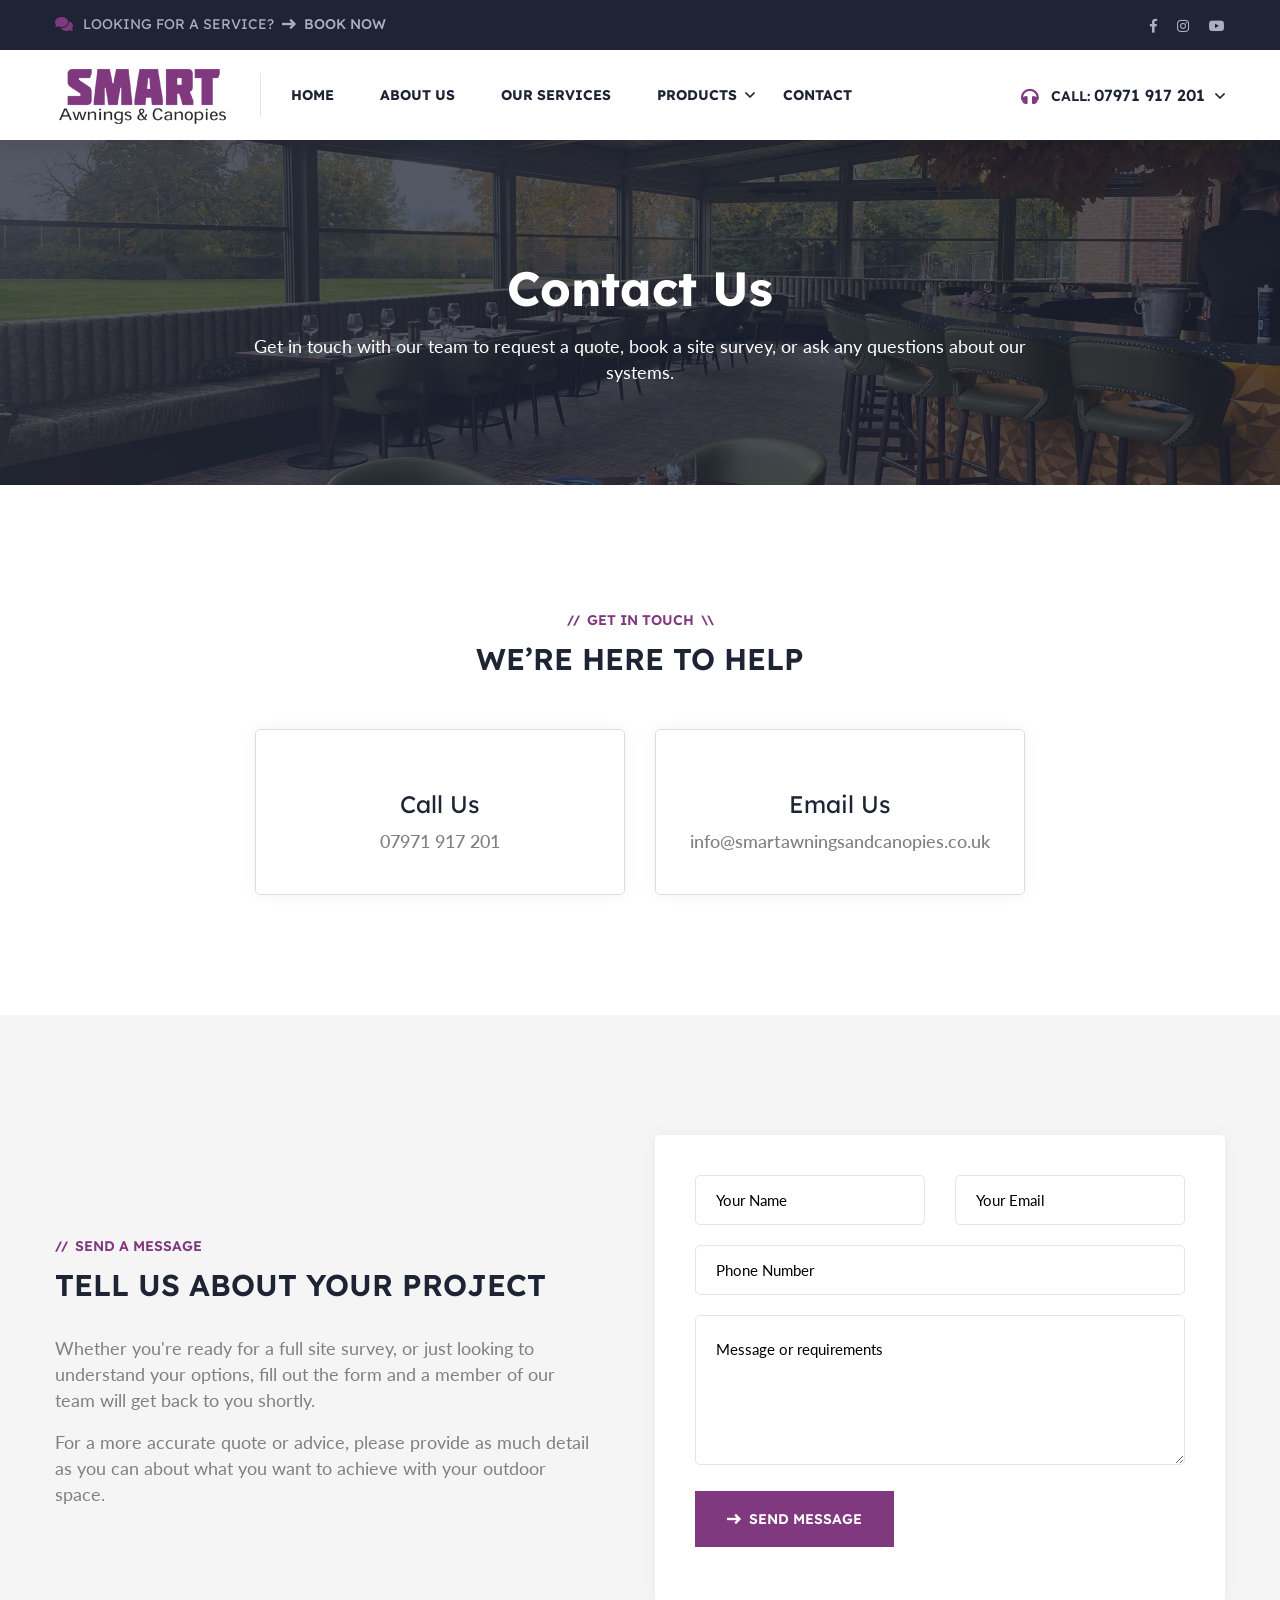
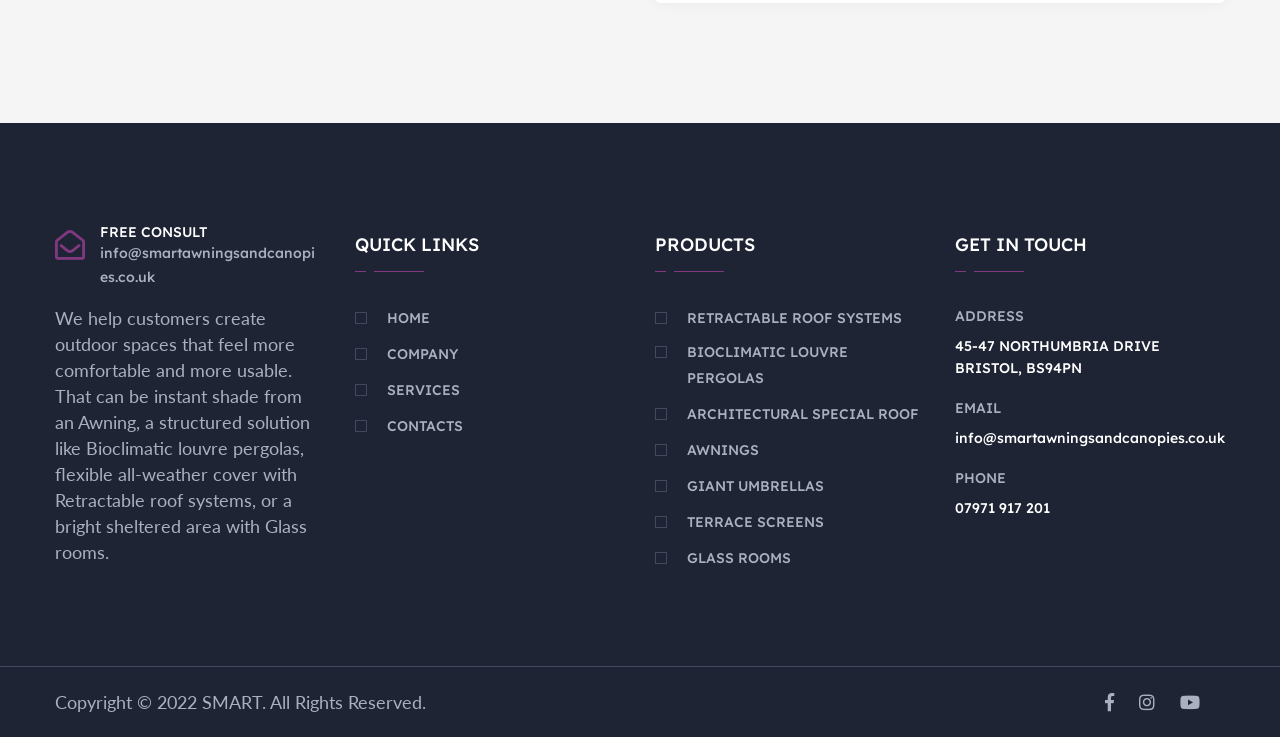
<file: contact.html>
<!DOCTYPE html>
<html lang="en">

<head>
    <meta charset="utf-8">
    <meta http-equiv="X-UA-Compatible" content="IE=edge">
    <meta name="viewport" content="width=device-width, initial-scale=1.0, maximum-scale=1.0, user-scalable=0">

    <title>Contact Us | Smart Awnings & Canopies</title>
    <meta name="description"
        content="Get in touch with Smart Awnings & Canopies. Request a quote, book a site survey, or ask us any questions about our outdoor shading and shelter systems.">

    <!-- Fav Icon -->
    <link rel="icon" href="assets/images/favicon.ico" type="image/x-icon">

    <!-- Google Fonts -->
    <link href="https://fonts.googleapis.com/css2?family=Lexend:wght@300;400;500;600;700;800&display=swap"
        rel="stylesheet">
    <link
        href="https://fonts.googleapis.com/css2?family=Lato:ital,wght@0,300;0,400;0,700;0,900;1,300;1,400;1,700;1,900&display=swap"
        rel="stylesheet">

    <!-- Stylesheets -->
    <link href="assets/css/font-awesome-all.css" rel="stylesheet">
    <link href="assets/css/flaticon.css" rel="stylesheet">
    <link href="assets/css/owl.css" rel="stylesheet">
    <link href="assets/css/bootstrap.css" rel="stylesheet">
    <link href="assets/css/jquery.fancybox.min.css" rel="stylesheet">
    <link href="assets/css/animate.css" rel="stylesheet">
    <link href="assets/css/jquery-ui.css" rel="stylesheet">
    <link href="assets/css/theme-color.css" rel="stylesheet">
    <link href="assets/css/style.css" rel="stylesheet">
    <link href="assets/css/responsive.css" rel="stylesheet">

    <!-- Components -->
    <script src="assets/js/header.js"></script>
    <script src="assets/js/footer.js"></script>
</head>


<!-- page wrapper -->

<body>

    <div class="boxed_wrapper">

        <app-header></app-header>


        <!-- page-title -->
        <section class="page-title centred"
            style="position: relative; padding: 120px 0 100px; background-image: url(assets/images/pages/contact-banner.jpg); background-size: cover; background-position: center;">
            <div
                style="position: absolute; top: 0; left: 0; width: 100%; height: 100%; background: #1e2434; opacity: 0.7;">
            </div>
            <div class="auto-container" style="position: relative; z-index: 2;">
                <div class="content-box">
                    <h1 style="color: #ffffff; margin: 0; font-size: 48px; font-weight: 700;">Contact Us</h1>
                    <p
                        style="color: white; font-size: 18px; margin-top: 15px; max-width: 800px; margin-left: auto; margin-right: auto;">
                        Get in touch with our team to request a quote, book a site survey, or ask any questions about
                        our systems.</p>
                </div>
            </div>
        </section>
        <!-- page-title end -->

        <!-- contact-info-section -->
        <section class="about-section sec-pad">
            <div class="auto-container">
                <div class="sec-title centred">
                    <div class="title-top">
                        <div class="shape-box">
                            <span class="shape shape-1">//</span>
                            <span class="shape shape-2">\\</span>
                        </div>
                        <h6>Get in touch</h6>
                    </div>
                    <h2>We’re here to help</h2>
                </div>
                <div class="row clearfix justify-content-center">
                    <div class="col-lg-4 col-md-6 col-sm-12 service-block">
                        <div class="service-block-two wow fadeInUp animated" data-wow-delay="00ms"
                            data-wow-duration="1500ms">
                            <div class="inner-box centred"
                                style="padding: 40px 30px; border: 1px solid #ddd; background: #fff; border-radius: 5px; box-shadow: 0 0 15px rgba(0,0,0,0.05);">
                                <div class="icon-box" style="font-size: 40px; color: #7fbf4d; margin-bottom: 20px;"><i
                                        class="flaticon-telephone"></i></div>
                                <h4>Call Us</h4>
                                <p style="margin-top: 10px;"><a href="tel:07971917201"
                                        style="color: inherit; font-size: 18px; font-weight: 500;">07971 917 201</a></p>
                            </div>
                        </div>
                    </div>
                    <div class="col-lg-4 col-md-6 col-sm-12 service-block">
                        <div class="service-block-two wow fadeInUp animated" data-wow-delay="200ms"
                            data-wow-duration="1500ms">
                            <div class="inner-box centred"
                                style="padding: 40px 30px; border: 1px solid #ddd; background: #fff; border-radius: 5px; box-shadow: 0 0 15px rgba(0,0,0,0.05);">
                                <div class="icon-box" style="font-size: 40px; color: #7fbf4d; margin-bottom: 20px;"><i
                                        class="flaticon-email"></i></div>
                                <h4>Email Us</h4>
                                <p style="margin-top: 10px;"><a href="mailto:info@smartawningsandcanopies.co.uk"
                                        style="color: inherit; font-size: 18px; font-weight: 500;">info@smartawningsandcanopies.co.uk</a>
                                </p>
                            </div>
                        </div>
                    </div>
                </div>
            </div>
        </section>
        <!-- contact-info-section end -->

        <!-- contact-form-section -->
        <section class="about-section bg-color-1 sec-pad">
            <div class="auto-container">
                <div class="row clearfix align-items-center">
                    <div class="col-lg-6 col-md-12 col-sm-12 title-column">
                        <div class="sec-title" style="margin-bottom: 30px;">
                            <div class="title-top">
                                <div class="shape-box">
                                    <span class="shape shape-1">//</span>
                                </div>
                                <h6>Send a message</h6>
                            </div>
                            <h2>Tell us about your project</h2>
                        </div>
                        <div class="text" style="padding-right: 30px;">
                            <p>Whether you're ready for a full site survey, or just looking to understand your options,
                                fill out the form and a member of our team will get back to you shortly.</p>
                            <p class="mt-3">For a more accurate quote or advice, please provide as much detail as you
                                can about what you want to achieve with your outdoor space.</p>
                        </div>
                    </div>
                    <div class="col-lg-6 col-md-12 col-sm-12 form-column">
                        <div class="form-inner"
                            style="background: #fff; padding: 40px; border-radius: 5px; box-shadow: 0 0 15px rgba(0,0,0,0.05);">
                            <form method="post" action="sendemail.php" id="contact-form" class="default-form">
                                <div class="row clearfix">
                                    <div class="col-lg-6 col-md-6 col-sm-12 form-group" style="margin-bottom: 20px;">
                                        <input type="text" name="username" placeholder="Your Name" required=""
                                            style="width: 100%; height: 50px; border: 1px solid #e5e5e5; padding: 10px 20px; border-radius: 5px;">
                                    </div>
                                    <div class="col-lg-6 col-md-6 col-sm-12 form-group" style="margin-bottom: 20px;">
                                        <input type="email" name="email" placeholder="Your Email" required=""
                                            style="width: 100%; height: 50px; border: 1px solid #e5e5e5; padding: 10px 20px; border-radius: 5px;">
                                    </div>
                                    <div class="col-lg-12 col-md-12 col-sm-12 form-group" style="margin-bottom: 20px;">
                                        <input type="text" name="phone" placeholder="Phone Number" required=""
                                            style="width: 100%; height: 50px; border: 1px solid #e5e5e5; padding: 10px 20px; border-radius: 5px;">
                                    </div>
                                    <div class="col-lg-12 col-md-12 col-sm-12 form-group" style="margin-bottom: 20px;">
                                        <textarea name="message" placeholder="Message or requirements"
                                            style="width: 100%; height: 150px; border: 1px solid #e5e5e5; padding: 20px; border-radius: 5px;"></textarea>
                                    </div>
                                    <div class="col-lg-12 col-md-12 col-sm-12 form-group message-btn">
                                        <button class="theme-btn btn-one" type="submit" name="submit-form"><i
                                                class="flaticon-right-arrow"></i>Send Message</button>
                                    </div>
                                </div>
                            </form>
                        </div>
                    </div>
                </div>
            </div>
        </section>
        <!-- contact-form-section end -->


        <app-footer></app-footer>


        <!-- scroll to top -->
        <button class="scroll-top scroll-to-target" data-target="html">
            <i class="flaticon-up-arrow"></i>
        </button>
    </div>


    <!-- jequery plugins -->
    <script src="assets/js/jquery.js"></script>
    <script src="assets/js/popper.min.js"></script>
    <script src="assets/js/bootstrap.min.js"></script>
    <script src="assets/js/owl.js"></script>
    <script src="assets/js/wow.js"></script>
    <script src="assets/js/validation.js"></script>
    <script src="assets/js/jquery.fancybox.js"></script>
    <script src="assets/js/appear.js"></script>
    <script src="assets/js/scrollbar.js"></script>
    <script src="assets/js/jquery-ui.js"></script>
    <script src="assets/js/jquery.nice-select.min.js"></script>
    <script src="assets/js/isotope.js"></script>
    <script src="assets/js/jquery.lettering.min.js"></script>
    <script src="assets/js/jquery.circleType.js"></script>

    <!-- main-js -->
    <script src="assets/js/script.js"></script>

</body><!-- End of .page_wrapper -->

</html>
</file>
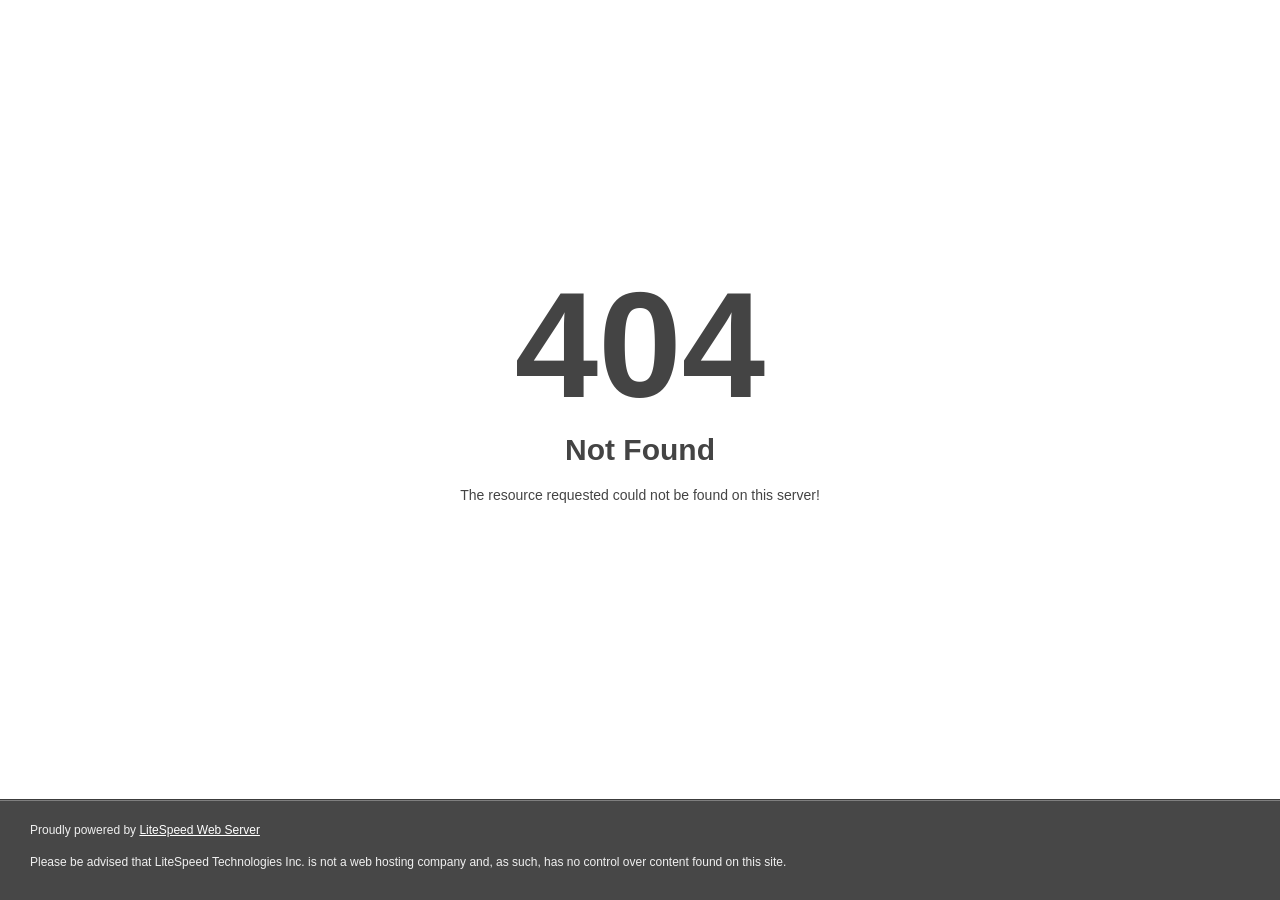
<file: assets/css/owl.video.play.html>
<!DOCTYPE html>
<html style="height:100%">
<head>
<meta name="viewport" content="width=device-width, initial-scale=1, shrink-to-fit=no" />
<title> 404 Not Found
</title></head>
<body style="color: #444; margin:0;font: normal 14px/20px Arial, Helvetica, sans-serif; height:100%; background-color: #fff;">
<div style="height:auto; min-height:100%; ">     <div style="text-align: center; width:800px; margin-left: -400px; position:absolute; top: 30%; left:50%;">
        <h1 style="margin:0; font-size:150px; line-height:150px; font-weight:bold;">404</h1>
<h2 style="margin-top:20px;font-size: 30px;">Not Found
</h2>
<p>The resource requested could not be found on this server!</p>
</div></div><div style="color:#f0f0f0; font-size:12px;margin:auto;padding:0px 30px 0px 30px;position:relative;clear:both;height:100px;margin-top:-101px;background-color:#474747;border-top: 1px solid rgba(0,0,0,0.15);box-shadow: 0 1px 0 rgba(255, 255, 255, 0.3) inset;">
<br>Proudly powered by  <a style="color:#fff;" href="http://www.litespeedtech.com/error-page">LiteSpeed Web Server</a><p>Please be advised that LiteSpeed Technologies Inc. is not a web hosting company and, as such, has no control over content found on this site.</p></div></body></html>
</file>
<file: assets/css/flaticon.css>
@font-face {
    font-family: "flaticon";
    src: url("../fonts/flaticon681a.ttf?1df927c4626e072d7cc017c3d3023445") format("truetype"),
url("../fonts/flaticon681a.woff?1df927c4626e072d7cc017c3d3023445") format("woff"),
url("../fonts/flaticon681a.woff2?1df927c4626e072d7cc017c3d3023445") format("woff2"),
url("../fonts/flaticon681a.eot?1df927c4626e072d7cc017c3d3023445#iefix") format("embedded-opentype"),
url("../fonts/flaticon681a.svg?1df927c4626e072d7cc017c3d3023445#flaticon") format("svg");
}

i[class^="flaticon-"]:before, i[class*=" flaticon-"]:before {
    font-family: flaticon !important;
    font-style: normal;
    font-weight: normal !important;
    font-variant: normal;
    text-transform: none;
    line-height: 1;
    -webkit-font-smoothing: antialiased;
    -moz-osx-font-smoothing: grayscale;
}

.flaticon-up-arrow:before {
    content: "\f101";
}
.flaticon-zooming:before {
    content: "\f102";
}
.flaticon-earth-globe:before {
    content: "\f103";
}
.flaticon-mill:before {
    content: "\f104";
}
.flaticon-left-arrow:before {
    content: "\f105";
}
.flaticon-right-arrow:before {
    content: "\f106";
}
.flaticon-play-button:before {
    content: "\f107";
}
.flaticon-geology:before {
    content: "\f108";
}
.flaticon-happiness:before {
    content: "\f109";
}
.flaticon-quote:before {
    content: "\f10a";
}
.flaticon-pdf:before {
    content: "\f10b";
}
.flaticon-building:before {
    content: "\f10c";
}
.flaticon-cancel:before {
    content: "\f10d";
}
.flaticon-building-1:before {
    content: "\f10e";
}
.flaticon-office-building:before {
    content: "\f10f";
}
</file>
<file: assets/css/theme-color.css>
/* template-color */

.scroll-top{
  color: #80397f;
}

.handle-preloader{
	background-color: #80397f;
}

.preloader-close{
	color: #80397f;
}

.header-top .text h6 .comment-icon{
	color: #80397f;
}

.header-top .text h6 a:hover{
  color: #80397f;
}

.header-top .right-column .info li i{
	color: #80397f;
}

.header-top .right-column .info li a:hover{
  color: #80397f;
}

.main-header .search-box-btn:hover{
	color: #80397f;
}

.main-header .search-box-btn i{
	color: #80397f;
}

.header-top .right-column .social-links li a:hover{
  color: #80397f;
}

.main-header .search-box-outer .dropdown-menu{
	background-color: #80397f;
}

.main-menu .navigation > li.current > a,
.main-menu .navigation > li:hover > a{
  color: #80397f;
}

.main-menu .navigation > li > ul > li > ul{
	border-top: 4px solid #80397f;
}

.main-menu .navigation > li > ul{
	border-top: 4px solid #80397f;
}

.main-menu .navigation > li > ul > li > a:before{
	color: #80397f;
}

.main-menu .navigation > li > ul > li > a:hover{
  color: #80397f;
}

.main-menu .navigation > li > ul > li > ul > li > a:hover{
  color: #80397f;
}

.main-menu .navigation > li > ul > li > ul > li > a:before{
	color: #80397f;
}

.main-header .nav-right .support-box h5 i{
	color: #80397f;
}

.main-header .nav-right .support-box:hover h5:before{
	color: #80397f;
}

.main-header .nav-right .support-box .info-box{
	border-top: 4px solid #80397f;
}

.main-header .nav-right .support-box .info-box li i{
	color: #80397f;
}

.main-header .nav-right .support-box .info-box li span a:hover{
  color: #80397f;
}

.main-header .nav-right .language .language-dropdown{
	border-top: 4px solid #80397f;
}

.main-header .nav-right .language .language-dropdown li a:hover{
  color: #80397f;
}

.main-header .nav-right .language:hover:before{
	color: #80397f;
}

.banner-section .owl-theme .owl-nav button:hover{
  background-color: #80397f;
}

.theme-btn.btn-one{
	background-color: #80397f;
}

.image_block_1 .image-box .text h2{
	color: #80397f;
}

.sec-title h6{
	color: #80397f;
}

.content_block_1 .content-box .inner-box .single-item .inner .icon-box{
	background-color: #80397f;
}

.content_block_1 .content-box .inner-box .single-item .inner h6 i{
	color: #80397f;
}

.content_block_1 .content-box .inner-box .single-item .inner h6 a:hover{
  color: #80397f;
}

.sec-title .title-top .shape-box .shape{
	color: #80397f;
}

.service-block-one .inner-box .inner h5 a:hover{
  color: #80397f;
}

.service-block-one .inner-box .inner .link a i{
	color: #80397f;
}

.service-block-one .inner-box .inner .link a:hover{
  background-color: #80397f;
}

.service-block-two .inner-box .link a i{
	color: #80397f;
}

.service-block-two .inner-box .content-box .inner .text:before{
	background-color: #80397f;
}

.service-block-two .inner-box .content-box .inner .text:after{
	background-color: #80397f;
}

.service-block-two .inner-box h3 a:hover{
	color: #80397f;
}

.service-block-two .inner-box .overlay-content .link a{
	background-color: #80397f;
}

.service-block-two .inner-box .overlay-content:after{
	border: 1px solid #80397f;
}

.green-bg{
	background-color: #80397f;
}

.working-block-one .inner-box h2{
	color: #80397f;
}

.project-block-one .inner-box .overlay-content .view-btn a:hover{
  background-color: #80397f;
}

.project-block-one .inner-box .overlay-content .inner h6{
	color: #80397f;
}

.project-block-one .inner-box .overlay-content .inner h5 a:hover{
  color: #80397f;
}

.project-block-one .inner-box .overlay-content .inner .link a{
	color: #80397f;
}

.skills-section .bg-layer .bg-3{
	background-color: #80397f;
}

.progress-box .bar-inner{
	background-color: #80397f;
}

.content_block_2 .content-box .author-box .designation{
	color: #80397f;
}

.team-block-one .inner-box:before{
	background-color: #80397f;
}

.team-block-one .inner-box:after{
	background-color: #80397f;
}

.team-block-one .inner-box .social-links li a:hover{
  background-color: #80397f;
}

.team-block-one .inner-box .text h5 a:hover{
  color: #80397f;
}

.team-block-one .inner-box .text .designation{
	color: #80397f;
}

.testimonial-block-one .inner-box .author-box .designation{
	color: #80397f;
}

.testimonial-block-one .inner-box .rating li{
	color: #80397f;
}

.news-block-one .inner-box .post-date{
	background-color: #80397f;
}

.news-block-one .inner-box .post-info li:first-child{
  color: #80397f;
}

.news-block-one .inner-box h5 a:hover{
  color: #80397f;
}

.news-block-one .inner-box .btn-box a i{
	color: #80397f;
}

.news-block-one .inner-box .btn-box a:hover{
	background-color: #80397f;
}

.subscribe-section .form-inner .form-group input:focus{
  border-color: #80397f !important;
}

.footer-top .logo-widget .support-box i{
	color: #80397f;
}

.footer-top .logo-widget .support-box a:hover{
  color: #80397f;
}

.footer-top .widget-title:before{
	background-color: #80397f;
}

.footer-top .widget-title:after{
	background-color: #80397f;
}

.footer-top .links-widget .links-list li a:hover{
  color: #80397f;
}

.footer-top .links-widget .links-list li a:hover:before{
	border-color: #80397f;
}

.footer-top .links-widget .links-list li a:after{
	background-color: #80397f;
}

.footer-top .post-widget h6 a:hover{
  color: #80397f;
}

.footer-top .post-widget .link h6 i{
	color: #80397f;
}

.page-title .bread-crumb li a:hover{
	color: #80397f;
}

.content_block_7 .content-box .inner-box .single-item .icon-box{
	color: #80397f;
}

.content_block_7 .content-box .inner-box .single-item a i{
	color: #80397f;
}

.content_block_7 .content-box .inner-box .single-item a:hover{
	color: #80397f;
}

.content_block_7 .content-box .author-box .designation{
	color: #80397f;
}

.statements-section .tab-btn-box .tab-btns li span{
	color: #80397f;
}

.statements-section .tabs-content .content-box{
	border-top: 6px solid #80397f;
}

.statements-section .tabs-content .content-box h5{
	color: #80397f;
}

.statements-section .tabs-content .content-box ul li:before{
	color: #80397f;
}

.history-section:before{
	background-color: #80397f;
}

.history-block-one .inner-box span:after{
	background-color: #80397f;
}

.history-section .owl-dots button span:before{
	border: 1px solid #80397f;
}

.history-section .owl-dots .owl-dot.active span,
.history-section .owl-dots button span:hover{
	border-color: #80397f;
}

.working-style-three .content-box{
	background-color: #80397f;
}

.working-block-three:after{
	background-color: #80397f;
}

.working-block-three .inner-box h5:before{
	background-color: #80397f;
}

.working-block-three .inner-box h5:after{
	background-color: #80397f;
}

.counter-block-one .inner-box:hover .icon-box{
	color: #80397f;
}

.team-block-two .inner-box .lower-content .text h5 a:hover{
	color: #80397f;
}

.team-block-two .inner-box .lower-content .text .designation{
	color: #80397f;
}

.team-block-two .inner-box .lower-content .info li a:hover{
	background-color: #80397f;
}

.team-block-two .inner-box .lower-content .share-box:hover .share-btn{
	background-color: #80397f;
}

.team-block-two .inner-box .lower-content .share-box .social-links li a:hover{
	color: #80397f;
}

.faq-page-section .search-form .form-group button{
	color: #80397f;
}

.faq-page-section .search-form .form-group input:focus{
  border-color: #80397f !important;
}

.faq-page-section .accordion .acc-btn .icon-outer{
	color: #80397f;
}

.faq-page-section .accordion .acc-btn.active .icon-outer{
  background-color: #80397f;
}

.default-sidebar .sidebar-content .upper-box .theme-btn:before{
  background-color: #80397f;
}

.default-sidebar .sidebar-content .support-box .icon-box{
	color: #80397f;
}

.project-block-two .inner-box .overlay-content h6{
	color: #80397f;
}

.project-block-two .inner-box .image-box h6{
	color: #80397f;
}

.project-block-two .inner-box .overlay-content .view-btn a:hover{
	background-color: #80397f;
}

.project-block-two .inner-box .overlay-content h5 a:hover{
	color: #80397f;
}

.project-section .sortable-masonry .filter-tabs li.active,
.project-section .sortable-masonry .filter-tabs li:hover{
  color: #80397f;
}

.project-details .content-box .lower-box .share-box a:hover{
  background-color: #80397f;
}

.pricing-block-one .pricing-table:hover h5{
	background-color: #80397f;
}

.pricing-block-one .pricing-table .feature-list li:before{
	background-color: #80397f;
}

.pricing-block-one .pricing-table .theme-btn{
	border: 1px solid #80397f;
}

.pricing-block-one .pricing-table .theme-btn:hover{
	color: #80397f !important;
}

.coming-soon-section .cs-countdown .count-col:before{
	background-color: #80397f;
}

.coming-soon-section .cs-countdown .count-col:after{
	background-color: #80397f;
}

.coming-soon-section .subscribe-box{
	background-color: #80397f;
}

.service-block-four .inner-box .link a:hover{
	background-color: #80397f;
}

.service-block-four .inner-box .link a i{
	color: #80397f;
}

.service-block-four .inner-box .content-box .text:before,
.service-block-four .inner-box .content-box .text:after{
	background-color: #80397f;
}

.service-block-four .inner-box .content-box h3 a:hover{
	color: #80397f;
}

.service-block-four .inner-box .content-box .overlay-content:before{
	border: 1px solid #80397f;
}

.default-sidebar .sidebar-widget .widget-title:before{
	color: #80397f;
}

.service-sidebar .category-widget .widget-content li a:hover i,
.service-sidebar .category-widget .widget-content li a.current i{
	background-color: #80397f;
}

.service-sidebar .downloads-widget .widget-content .download-list li .inner .icon-box{
	background-color: #80397f;
}

.service-sidebar .downloads-widget .widget-content .download-list li .inner a:hover .icon-box{
  color: #80397f;
}

.service-sidebar .downloads-widget .widget-content .download-list li:last-child .inner a .icon-box{
  color: #80397f;
}

.service-sidebar .downloads-widget .widget-content .download-list li:last-child .inner a:hover .icon-box{
	background-color: #80397f;
}

.service-details-content .content-one .inner-box .single-item .image-box:before{
	background-color: #80397f;
}

.service-details-content .content-one .inner-box .single-item:hover .image-box .icon{
  background-color: #80397f;
}

.service-details-content .content-two .feature-list .single-item .icon-box{
	color: #80397f;
}

.service-details-content .content-three .inner-box .carousel-box .inner span{
	color: #80397f;
}

.service-details-content .content-three .inner-box .carousel-box .owl-nav button:hover{
  background-color: #80397f;
}

.service-details-content .content-four .single-item ul li:before{
	background-color: #80397f;
}

.blog-sidebar .search-widget .form-group input:focus{
  border-color: #80397f !important;
}

.blog-sidebar .search-widget .form-group button{
	background-color: #80397f;
}

.blog-sidebar .category-widget .widget-content li a:hover{
	color: #80397f;
}

.blog-sidebar .category-widget .widget-content li a i{
	color: #80397f;
}

.blog-sidebar .post-widget .post .post-thumb{
	background-color: #80397f;
}

.blog-sidebar .post-widget .post .post-date{
	color: #80397f;
}

.blog-sidebar .post-widget .post h6 a:hover{
  color: #80397f;
}

.blog-sidebar .tags-widget .tags-list li a:hover{
  background-color: #80397f;
  border-color: #80397f;
}

.news-block-one .inner-box h3 a:hover{
  color: #80397f;
}

.pagination li a:hover,
.pagination li a.current{
  background-color: #80397f !important;
}

.pagination-nav li a:hover{
  background-color: #80397f;
}

.news-block-two .inner-box h5 a:hover{
	color: #80397f;
}

.news-block-two .inner-box .post-info li:first-child{
	color: #80397f;
}

.news-block-two .inner-box .btn-box a i{
	color: #80397f;
}

.news-block-two .inner-box .btn-box a:hover{
	background-color: #80397f;
}

.news-block-two .inner-box .image-box .post-date{
	background-color: #80397f;
}

.blog-details-content blockquote{
	border-top: 5px solid #80397f;
}

.blog-details-content blockquote h6{
	color: #80397f;
}

.blog-details-content .blog-post .post-tags .tags-list li h6{
	color: #80397f;
}

.blog-details-content .blog-post .post-tags .tags-list li a:hover{
  color: #80397f;
}

.blog-details-content .post-nav .nav-box a{
	color: #80397f;
}

.blog-details-content .author-box .inner .social-links li a:hover{
  border-color: #80397f;
  background-color: #80397f;
}

.blog-details-content .comment-box .comment .comment-info .post-date{
	color: #80397f;
}

.blog-details-content .comment-box .comment .comment-inner .reply-btn{
	color: #80397f;
}

.blog-details-content .comment-box .comment .comment-inner .reply-btn:hover{
	border-color: #80397f;
  background-color: #80397f;
}

.blog-details-content .comments-form-area .form-group input:focus,
.blog-details-content .comments-form-area .form-group textarea:focus{
  border-color: #80397f !important;
}

.shop-sidebar .search-widget .form-group button{
	color: #80397f;
}

.shop-sidebar .search-widget .form-group input:focus + button,
.shop-sidebar .search-widget .form-group button:hover{
  background-color: #80397f;
}

.shop-sidebar .search-widget .form-group input:focus{
  border-color: #80397f !important;
}

.shop-sidebar .category-widget .category-list li a:hover{
  color: #80397f;
}

.shop-sidebar .category-widget .category-list li a:hover:before{
	color: #80397f;
}

.range-slider .ui-slider .ui-slider-range{
	background-color: #80397f;
}

.range-slider .ui-state-default,
.range-slider .ui-widget-content .ui-state-default{
	background: #80397f;
}

.shop-sidebar .post-widget .post .post-thumb{
	background-color: #80397f;
}

.shop-sidebar .post-widget .post h6 a:hover{
  color: #80397f;
}

.shop-sidebar .post-widget .post .price{
	color: #80397f;
}

.shop-block-one .inner-box .lower-content h6 a:hover{
  color: #80397f;
}

.shop-block-one .inner-box .lower-content .price{
	color: #80397f;
}

.shop-block-one .inner-box .lower-content .cart-btn:hover{
  color: #80397f;
}

.shop-block-one .inner-box .lower-content .link-btn{
	color: #80397f;
}

.shop-block-one .inner-box .lower-content .link-btn:hover{
  background-color: #80397f;
  border-color: #80397f;
}

.shop-details-content .bxslider .thumb-box li a:before{
	border: 2px solid #80397f;
}

.shop-details-content .content-box h3{
	color: #80397f;
}

.shop-details-content .content-box .othre-options .like-box a:hover{
  background-color: #80397f;
}

.shop-details-content .content-box .share-option .share-links li a:hover{
  background-color: #80397f;
  border-color: #80397f;
}

.shop-details .product-discription .tab-btn-box .tab-btns li.active-btn{
  background-color: #80397f;
  border-color: #80397f;
}

.shop-details .product-discription .single-comment-box .inner-box h5 span{
	color: #80397f;
}

.shop-details .product-discription .comment-box .form-group input:focus,
.shop-details .product-discription .comment-box .form-group textarea:focus{
  border-color: #80397f !important;
}

.custom-control.material-checkbox .material-control-input:checked ~ .material-control-indicator{
	border: 2px solid #80397f !important;
  border-top: 0px solid #80397f !important;
  border-left: 0px solid #80397f !important;
}

.cart-section .cart-outer .totle-table .total p span{
	color: #80397f;
}

.cart-table tbody tr .total-price{
	color: #80397f;
}

.cart-table tbody tr .remove-btn:hover{
	color: #80397f;
	border-color: #80397f;
}

.cart-section .apply-coupon .form-group button:hover{
  background-color: #80397f;
}

.cart-section .apply-coupon .form-group input:focus{
	border-color: #80397f !important;
}

.cart-section .btn-box .cart-btn:hover{
	background-color: #80397f;
}


.checkout-page-section .information-inner .field-input input:focus{
	border-color: #80397f !important;
}

.checkout-page-section .order-summary .inner-box .single-item span{
	color: #80397f;
}

.checkout-page-section .order-summary .tax-box h6 span{
	color: #80397f;
}

.checkout-page-section .accordion .payment-info .field-input input:focus{
	border-color: #80397f !important;
}

.myaccount-section .form-group input:focus{
	border-color: #80397f !important;
}

.myaccount-section .login-inner .other-option li a:hover{
  background-color: #80397f;
  border-color: #80397f;
}

.contact-info-two .single-info-box .icon-box{
	color: #80397f;
}

.contact-info-two .single-info-box span a:hover{
  color: #80397f;
}

.contact-form-section .form-inner .form-group input:focus,
.contact-form-section .form-inner .form-group textarea:focus{
  border-color: #80397f !important;
}





/** template orange color css **/

.orange-color .handle-preloader{
	background-color: #f16d2b;
}

.orange-color .preloader-close{
	color: #f16d2b;
}

.orange-color .header-top-two .info-list li i{
	color: #f16d2b;
}

.orange-color .pricing-block-one .pricing-table .theme-btn{
	border: 1px solid #f16d2b;
}

.orange-color .pricing-block-one .pricing-table .theme-btn:hover{
	color: #f16d2b !important;
}

.orange-color .header-top-two .info-list li.support-box{
	background-color: #f16d2b;
}

.orange-color .header-top-two .other-links li a:hover{
  color: #f16d2b;
}

.orange-color .header-top-two .other-links li i{
	color: #f16d2b;
}

.orange-color .main-menu .navigation > li.current > a,
.orange-color .main-menu .navigation > li:hover > a {
  color: #f16d2b;
}

.orange-color .main-menu .navigation > li > ul{
	border-color: #f16d2b;
}

.orange-color .main-menu .navigation > li > ul > li > a:hover{
	color: #f16d2b;
}

.orange-color .main-menu .navigation > li > ul > li > a:before{
	color: #f16d2b;
}

.orange-color .main-menu .navigation > li > ul > li > ul{
	border-color: #f16d2b;
}

.orange-color .main-menu .navigation > li > ul > li > ul > li > a:hover{
	color: #f16d2b;
}

.orange-color .main-menu .navigation > li > ul > li > ul > li > a:before{
	color: #f16d2b;
}

.orange-color .main-header.style-two .search-box-btn:hover{
	color: #f16d2b;
}

.orange-color .main-header.style-two .search-box-btn:hover i{
  color: #f16d2b;
}

.orange-color .main-header .search-box-outer .dropdown-menu{
	background-color: #f16d2b;
}

.orange-color .main-header .nav-right .language .language-dropdown{
	border-color: #f16d2b;
}

.orange-color .main-header .nav-right .language .language-dropdown li a:hover{
	color: #f16d2b;
}

.orange-color .nav-right .language:hover:before{
  color: #f16d2b;
}

.orange-color .main-header .nav-right .social-links li a:hover{
  background-color: #f16d2b;
  border-color: #f16d2b;
}

.orange-color .main-header.style-two .nav-right .btn-box a{
	background-color: #f16d2b;
}

.orange-color .theme-btn.btn-one{
	background-color: #f16d2b;
}

.orange-color .banner-style-two .banner-carousel .content-box h6{
	color: #f16d2b;
}

.orange-color .banner-style-two .banner-carousel .content-box h6:before{
	background-color: #f16d2b;
}

.orange-color .banner-style-two .banner-carousel .content-box h6:after{
	background-color: #f16d2b;
}

.orange-color .banner-style-two .owl-nav button:hover{
  color: #f16d2b;
}

.orange-color .banner-style-two .owl-dots .owl-dot.active span,
.orange-color .banner-style-two .owl-dots button span:hover{
  border-color: #f16d2b;
}

.orange-color .banner-style-two .owl-dots button span:before{
	border: 1px solid #f16d2b;
}

.orange-color .service-block-three .inner-box .upper-box .inner h5 a:hover{
  color: #f16d2b;
}

.orange-color .service-block-three .inner-box .lower-box .overlay-content .btn-box a{
	background-color: #f16d2b;
}

.orange-color .scroll-top{
	color: #f16d2b;
}

.orange-color .cta-section .text h2{
	color: #f16d2b;
}

.orange-color .sec-title .title-top .shape-box .shape{
	color: #f16d2b;
}

.orange-color .sec-title h6{
	color: #f16d2b;
}

.orange-color .content_block_3 .content-box .inner-box .icon-box{
	background-color: #f16d2b;
}

.orange-color .content_block_3 .content-box .inner-box h2{
	color: #f16d2b;
}

.orange-color .content_block_4 .content-box .single-item .icon-box{
	color: #f16d2b;
}

.orange-color .content_block_4 .content-box .single-item a:hover{
  color: #f16d2b;
}

.orange-color .content_block_4 .content-box .single-item a i{
	color: #f16d2b;
}

.orange-color .service-block-four .inner-box .link a i{
	color: #f16d2b;
}

.orange-color .service-block-four .inner-box .content-box h3 a:hover{
  color: #f16d2b;
}

.orange-color .service-block-four .inner-box .content-box .text:before{
	background-color: #f16d2b;
}

.orange-color .service-block-four .inner-box .content-box .text:after{
	background-color: #f16d2b;
}

.orange-color .service-block-four .inner-box .content-box .overlay-content .link a{
	background-color: #f16d2b;
}

.orange-color .service-block-four .inner-box .content-box .overlay-content:before{
	border: 1px solid #f16d2b;
}

.orange-color .project-block-two .inner-box .image-box h6{
	color: #f16d2b;
}

.orange-color .project-block-two .inner-box .overlay-content h6{
	color: #f16d2b;
}

.orange-color .project-block-two .inner-box .overlay-content h5 a:hover{
  color: #f16d2b;
}

.orange-color .project-block-two .inner-box .overlay-content .view-btn a{
	background-color: #f16d2b;
}

.orange-color .project-style-two .owl-dots .owl-dot.active span,
.orange-color .project-style-two .owl-dots button span:hover{
	border-color: #f16d2b;
}

.orange-color .project-style-two .owl-dots button span:before{
	border: 1px solid #f16d2b;
}

.orange-color .working-block-two .inner-box .icon-box a{
	background-color: #f16d2b;
}

.orange-color .working-block-two .inner-box h5:before{
	background-color: #f16d2b;
}

.orange-color .working-block-two .inner-box h5:after{
	background-color: #f16d2b;
}

.orange-color .pricing-block-one .pricing-table .feature-list li:before{
	background-color: #f16d2b;
}

.orange-color .pricing-block-one .pricing-table:hover h5{
  background-color: #f16d2b;
}

.orange-color .investor-section .outer-container:before{
	background-color: #f16d2b;
}

.orange-color .content_block_5 .content-box .form-inner .form-group input:focus{
  border-color: #f16d2b !important;
}

.orange-color .investor-section .testimonial-inner .owl-nav button:hover{
  color: #f16d2b;
}

.orange-color .news-section .owl-dots .owl-dot.active span,
.orange-color .news-section .owl-dots button span:hover{
	border-color: #f16d2b;
}

.orange-color .news-section .owl-dots button span:before{
	border: 1px solid #f16d2b;
}

.orange-color .news-block-one .inner-box .post-date{
	background-color: #f16d2b;
}

.orange-color .news-block-one .inner-box .post-info li:first-child{
	color: #f16d2b;
}

.orange-color .news-block-one .inner-box h5 a:hover{
	color: #f16d2b;
}

.orange-color .news-block-one .inner-box .btn-box a i{
	color: #f16d2b;
}

.orange-color .news-block-one .inner-box .btn-box a:hover{
	background-color: #f16d2b;
}

.orange-color .contact-info-section .inner-container{
	background-color: #f16d2b;
}

.orange-color .contact-info-section .single-info-box .inner-box .icon-box{
	color: #f16d2b;
}

.orange-color .footer-top .logo-widget .social-links li a:hover{
  background-color: #f16d2b;
  border-color: #f16d2b;
}

.orange-color .footer-top .widget-title:before{
	background-color: #f16d2b;
}

.orange-color .footer-top .widget-title:after{
	background-color: #f16d2b;
}

.orange-color .footer-top .links-widget .links-list li a:hover{
	color: #f16d2b;
}

.orange-color .footer-top .links-widget .links-list li a:hover:before{
	border-color: #f16d2b;
}

.orange-color .footer-top .links-widget .links-list li a:after{
	background-color: #f16d2b;
}

.orange-color .footer-top .gallery-widget .image-list li .image{
	background-color: #f16d2b;
}


/** template blue color css **/

.blue-color .handle-preloader{
	background-color: #0084ec;
}

.blue-color .preloader-close{
	color: #0084ec;
}

.blue-color .main-menu .navigation > li.current > a,
.blue-color .main-menu .navigation > li:hover > a {
  color: #0084ec;
}

.blue-color .main-menu .navigation > li > ul{
	border-color: #0084ec;
}

.blue-color .main-menu .navigation > li > ul > li > a:hover{
	color: #0084ec;
}

.blue-color .main-menu .navigation > li > ul > li > a:before{
	color: #0084ec;
}

.blue-color .main-menu .navigation > li > ul > li > ul{
	border-color: #0084ec;
}

.blue-color .main-menu .navigation > li > ul > li > ul > li > a:hover{
	color: #0084ec;
}

.blue-color .main-menu .navigation > li > ul > li > ul > li > a:before{
	color: #0084ec;
}

.blue-color .main-header.style-two .search-box-btn:hover{
	color: #0084ec;
}

.blue-color .main-header.style-two .search-box-btn:hover i{
  color: #0084ec;
}

.blue-color .main-header .search-box-outer .dropdown-menu{
	background-color: #0084ec;
}

.blue-color .main-header .nav-right .language .language-dropdown{
	border-color: #0084ec;
}

.blue-color .main-header .nav-right .language .language-dropdown li a:hover{
	color: #0084ec;
}

.blue-color .nav-right .language:hover:before{
  color: #0084ec;
}

.blue-color .theme-btn.btn-one{
	background-color: #0084ec;
}

.blue-color .header-top-three .other-links li a:hover{
	color: #0084ec;
}

.blue-color .header-top-three .text h6 a:hover{
	color: #0084ec;
}

.blue-color .header-top-three .text h6 a i{
	color: #0084ec;
}

.blue-color .header-top-three .text h6 .comment-icon{
	color: #0084ec;
}

.blue-color .header-top-three .other-links li a:hover{
	color: #0084ec;
}

.blue-color .header-top-three .other-links li i{
	color: #0084ec;
}

.blue-color .main-header .header-upper .info-list li i{
	color: #0084ec;
}

.blue-color .main-header .header-upper .info-list li span a:hover{
  color: #0084ec;
}

.blue-color .main-header .header-upper .social-links li a:hover{
  background-color: #0084ec;
  border-color: #0084ec;
}

.blue-color .main-header.style-three .header-lower{
	background-color: #0084ec;
}

.blue-color .main-header.style-three .sticky-header{
  background-color: #0084ec;
}

.blue-color .close-side-widget{
	color: #0084ec;
}

.blue-color .xs-sidebar-group .content-inner .post .post-thumb{
	background-color: #0084ec;
}

.blue-color .xs-sidebar-group .content-inner .post .post-date{
	color: #0084ec;
}

.blue-color .xs-sidebar-group .content-inner .post h6 a:hover{
  color: #0084ec;
}

.blue-color .xs-sidebar-group .content-inner .post-inner h5:before{
	color: #0084ec;
}

.blue-color .banner-style-three .banner-carousel .content-box h1:before{
	background-color: #0084ec;
}

.blue-color .banner-style-three .banner-carousel .content-box h1:after{
	background-color: #0084ec;
}

.blue-color .scroll-top{
	color: #0084ec;
}

.blue-color .banner-style-two .owl-nav button:hover{
	color: #0084ec;
}

.blue-color .service-block-five .inner-box .upper-box{
	background-color: #0084ec;
}

.blue-color .sec-title h6{
	color: #0084ec;
}

.blue-color .sec-title .title-top .shape-box .shape{
	color: #0084ec;
}

.blue-color .service-block-four .inner-box .link a i{
	color: #0084ec;
}

.blue-color .service-block-four .inner-box .content-box .text:before{
	background-color: #0084ec;
}

.blue-color .service-block-four .inner-box .content-box .text:after{
	background-color: #0084ec;
}

.blue-color .service-block-four .inner-box .content-box .overlay-content .link a{
	background-color: #0084ec;
}

.blue-color .service-block-four .inner-box .content-box .overlay-content:before{
	border: 1px solid #0084ec;
}

.blue-color .service-block-four .inner-box .content-box h3 a:hover{
	color: #0084ec;
}

.blue-color .working-style-three .content-box{
	background-color: #0084ec;
}

.blue-color .working-block-three:after{
	background-color: #0084ec;
}

.blue-color .working-block-three .inner-box h5:before{
	background-color: #0084ec;
}

.blue-color .working-block-three .inner-box h5:after{
	background-color: #0084ec;
}

.blue-color .project-block-one .inner-box .overlay-content .view-btn a:hover{
	background-color: #0084ec;
}

.blue-color .project-block-one .inner-box .overlay-content .inner h6{
	color: #0084ec;
}

.blue-color .project-block-one .inner-box .overlay-content .inner h5 a:hover{
	color: #0084ec;
}

.blue-color .project-block-one .inner-box .overlay-content .inner .link a{
	color: #0084ec;
}

.blue-color .working-block-four .inner-box .icon-box span{
	background-color: #0084ec;
}

.blue-color .content_block_6 .content-box  .accordion-box .block .acc-btn.active h6{
	background-color: #0084ec;
}

.blue-color .accordion-box .block .acc-content a:hover{
	color: #0084ec;
}

.blue-color .accordion-box .block .acc-content a i{
	color: #0084ec;
}

.blue-color .team-block-two .inner-box .lower-content .text h5 a:hover{
  color: #0084ec;
}

.blue-color .team-block-two .inner-box .lower-content .text .designation{
	color: #0084ec;
}

.blue-color .team-block-two .inner-box .lower-content .info li a:hover{
  background-color: #0084ec;
}

.blue-color .team-block-two .inner-box .lower-content .share-box:hover .share-btn{
	background-color: #0084ec;
}

.blue-color .team-block-two .inner-box .lower-content .share-box .social-links li a:hover{
  color: #0084ec;
}

.blue-color .funfact-section{
	background-color: #0084ec;
}

.blue-color .counter-block-one .inner-box .icon-box{
	color: #0084ec;
}

.blue-color .news-block-one .inner-box .post-date{
	background-color: #0084ec;
}

.blue-color .news-block-one .inner-box .post-info li:first-child{
	color: #0084ec;
}

.blue-color .news-block-one .inner-box h5 a:hover{
	color: #0084ec;
}

.blue-color .news-block-one .inner-box .btn-box a i{
	color: #0084ec;
}

.blue-color .news-block-one .inner-box .btn-box a:hover{
	background-color: #0084ec;
}

.blue-color .testimonial-style-three .testimonial-content .content-box .rating li{
	color: #0084ec;
}

.blue-color .testimonial-style-three .testimonial-content .content-box .quote-icon{
	background-color: #0084ec;
}

.blue-color .footer-style-three .footer-top .logo-widget .social-links li a:hover{
	background-color: #0084ec;
}

.blue-color .footer-top .widget-title:before{
	background-color: #0084ec;
}

.blue-color .footer-top .widget-title:after{
	background-color: #0084ec;
}

.blue-color .footer-style-three .footer-top .links-widget .links-list li a:hover{
	color: #0084ec;
}

.blue-color .footer-top .subscribe-widget .widget-content .form-group input:focus{
  border-color: #0084ec !important;
}
</file>
<file: assets/css/style.css>
/*** 

====================================================================
  Reset
====================================================================

 ***/
* {
  margin:0px;
  padding:0px;
  border:none;
  outline:none;
}


/*** 

====================================================================
  Global Settings
====================================================================

 ***/


body {
  font-size:18px;
  color:#707582;
  line-height:26px;
  font-weight:400;
  background:#ffffff;
  font-family: 'Lato', sans-serif;
  background-size:cover;
  background-repeat:no-repeat;
  background-position:center top;
  -webkit-font-smoothing: antialiased;
}

  @media (min-width:1200px) {
  .container {
    max-width: 1170px;
    padding: 0px 15px;
  }
}

.large-container{
  max-width: 1450px;
  padding: 0px 15px;
  margin: 0 auto;
}

.container-fluid{
  padding: 0px;
}

.auto-container{
  position:static;
  max-width:1200px;
  padding:0px 15px;
  margin:0 auto;
}

.small-container{
  max-width:680px;
  margin:0 auto;
}

.boxed_wrapper{
  position: relative;
  margin: 0 auto;
  overflow: hidden !important;
  width: 100%;
  min-width: 300px;
}


a{
  text-decoration:none;
  transition:all 500ms ease;
  -moz-transition:all 500ms ease;
  -webkit-transition:all 500ms ease;
  -ms-transition:all 500ms ease;
  -o-transition:all 500ms ease;
}

a:hover{
  text-decoration:none;
  outline:none;
}

input,button,select,textarea{
  font-family: 'Lato', sans-serif;
  font-weight: 400;
  font-size: 15px;
}

ul,li{
  list-style:none;
  padding:0px;
  margin:0px; 
}

input{
  transition: all 500ms ease;
}

button:focus,
input:focus,
textarea:focus{
  outline: none;
  box-shadow: none;
  transition: all 500ms ease;
}

::-webkit-input-placeholder {
  color: inherit;
}

::-moz-input-placeholder {
  color: inherit;
}

::-ms-input-placeholder {
  color: inherit;
}

p{
  position: relative;
  font-family: 'Lato', sans-serif;
  color: #808080;
  font-weight: 400;
  margin: 0px;
  transition: all 500ms ease;
}

h1,h2,h3,h4,h5,h6{
  position:relative;
  font-family: 'Lexend', sans-serif;
  font-weight: 400;
  color: #1e2434;
  margin: 0px;
  transition: all 500ms ease;
}

/* Preloader */

.handle-preloader {
  align-items: center;
  -webkit-align-items: center;
  display: flex;
  display: -ms-flexbox;
  height: 100%;
  justify-content: center;
  -webkit-justify-content: center;
  position: fixed;
  left: 0;
  top: 0;
  width: 100%;
  z-index: 9999999;
}

.preloader-close{
  position: fixed;
  z-index: 99999999;
  font-size: 18px;
  background: #fff;
  width: 30px;
  height: 30px;
  line-height: 26px;
  text-align: center;
  cursor: pointer;
  right: 15px;
  top: 15px;
  border-radius: 50%;
}

.handle-preloader .animation-preloader {
  position: absolute;
  z-index: 100;
}

.handle-preloader .animation-preloader .spinner{
  animation: spinner 1s infinite linear;
  border-radius: 50%;
  height: 150px;
  margin: 0 auto 45px auto;
  width: 150px;
}

.handle-preloader .animation-preloader .txt-loading {
  text-align: center;
  user-select: none;
}

.handle-preloader .animation-preloader .txt-loading .letters-loading:before{
  animation: letters-loading 4s infinite;
  content: attr(data-text-preloader);
  left: 0;
  opacity: 0;
  top:0;
  position: absolute;
}

.handle-preloader .animation-preloader .txt-loading .letters-loading{
  font-family: 'Lexend', sans-serif;
  font-weight: 500;
  letter-spacing: 15px;
  display: inline-block;
  position: relative;
  font-size: 70px;
  line-height: 70px;
  text-transform: uppercase;
  color: transparent;
  -webkit-text-stroke-width: 1px;
  -webkit-text-stroke-color: rgba(255, 255, 255, 0.30);
}

.handle-preloader .animation-preloader .txt-loading .letters-loading:nth-child(2):before {animation-delay: 0.2s;}
.handle-preloader .animation-preloader .txt-loading .letters-loading:nth-child(3):before {animation-delay: 0.4s;}
.handle-preloader .animation-preloader .txt-loading .letters-loading:nth-child(4):before {animation-delay: 0.6s;}
.handle-preloader .animation-preloader .txt-loading .letters-loading:nth-child(5):before {animation-delay: 0.8s;}
.handle-preloader .animation-preloader .txt-loading .letters-loading:nth-child(6):before { animation-delay: 1s;}
.handle-preloader .animation-preloader .txt-loading .letters-loading:nth-child(7):before { animation-delay: 1.2s;}
.handle-preloader .animation-preloader .txt-loading .letters-loading:nth-child(8):before { animation-delay: 1.4s;}
.handle-preloader .loader-section {
  background-color: #ffffff;
  height: 100%;
  position: fixed;
  top: 0;
  width: calc(50% + 1px);
}

.preloader .loaded .animation-preloader {
  opacity: 0;
  transition: 0.3s ease-out;
}

.handle-preloader .animation-preloader .txt-loading .letters-loading{
  
}

.handle-preloader .animation-preloader .txt-loading .letters-loading:before{
  color: #ffffff;
}

.handle-preloader .animation-preloader .spinner{
  border: 3px solid #ffffff;
  border-top-color: rgba(255, 255, 255, 0.5); 
}

/* AnimaciÃ³n del preloader */
@keyframes spinner {
  to {
    transform: rotateZ(360deg);
  }
}
@keyframes letters-loading {
  0%,
  75%,
  100% {
    opacity: 0;
    transform: rotateY(-90deg);
  }

  25%,
  50% {
    opacity: 1;
    transform: rotateY(0deg);
  }
}

@media screen and (max-width: 767px) {
  .handle-preloader .animation-preloader .spinner {
    height: 8em;
    width: 8em;
  }
}
@media screen and (max-width: 500px) {
  .handle-preloader .animation-preloader .spinner {
    height: 7em;
    width: 7em;
  }
  .handle-preloader .animation-preloader .txt-loading .letters-loading {font-size: 30px; letter-spacing: 10px;}
}


.centred{
  text-align: center;
}

.pull-left{
  float: left;
}

.pull-right{
  float: right;
}


figure{
  margin: 0px;
}

img {
  display: inline-block;
  max-width: 100%;
  height: auto;
  transition-delay: .1s;
  transition-timing-function: ease-in-out;
  transition-duration: .7s;
  transition-property: all;
}

/** button **/

.theme-btn{
  position: relative;
  display: inline-block;
  overflow: hidden;
  vertical-align: middle;
  font-size: 14px;
  line-height: 26px;
  color: #fff;
  font-family: 'Lexend', sans-serif;
  font-weight: 600;
  text-align: center;
  padding: 15px 32px;
  border-radius: 0px;
  text-transform: uppercase;
  z-index: 1;
  transition: all 500ms ease;
}

.theme-btn i{
  position: relative;
  margin-right: 8px;
  top: 2px;
}

.theme-btn.btn-one{
  color: #fff !important;
}

.theme-btn:before{
  webkit-transition-duration: 800ms;
  transition-duration: 800ms;
  position: absolute;
  width: 200%;
  height: 200%;
  content: "";
  top: 110%;
  left: 50%;
  background-color: #1e2434;
  -webkit-transform: translateX(-50%);
  transform: translateX(-50%);
  border-radius: 50%;
  z-index: -1;
}

.theme-btn:hover:before{
  top: -40%;
}



.pagination{
  position: relative;
  display: block;
}

.pagination li{
  position: relative;
  display: inline-block;
  float: left;
  margin-right: 10px;
}

.pagination li:last-child{
  margin: 0px !important;
}

.pagination li a{
  position: relative;
  display: inline-block;
  font-size: 16px;
  font-weight: 600;
  font-family: 'Lexend', sans-serif;
  height: 56px;
  width: 56px;
  line-height: 56px;
  text-align: center;
  color: #1e2434;
  z-index: 1;
  background-color: #f4f5f4;
  transition: all 500ms ease;
}

.pagination li a:hover,
.pagination li a.current{
  color: #fff !important;
}

.pagination-nav li{
  position: relative;
  display: inline-block;
  float: left;
  margin-right: 10px;
}

.pagination-nav li:last-child{
  margin: 0px !important;
}

.pagination-nav li a{
  position: relative;
  display: inline-block;
  font-size: 16px;
  font-weight: 600;
  font-family: 'Lexend', sans-serif;
  color: #1e2434;
  background-color: #f4f5f4;
  padding: 15px 40px;
  text-transform: uppercase;
}

.pagination-nav li a i{
  position: relative;
  top: 2px;
}

.pagination-nav li a:hover{
  color: #fff;
}

.sec-pad{
  padding: 110px 0px 120px 0px;
}

.sec-pad-2{
  padding: 120px 0px;
}

.mr-0{
  margin: 0px !important;
}

.scroll-top{
  width: 55px;
  height: 55px;
  line-height: 64px;
  position: fixed;
  bottom: 105%;
  right: 30px;
  font-size: 20px;
  z-index: 99;
  background: #2a3247;
  text-align: center;
  cursor: pointer;
  transition: 1s ease;
}

.scroll-top.open {
  bottom: 50px;
}

.scroll-top span{
  color: #fff;
}

.sec-title{
  position: relative;
  display: block;
  margin-bottom: 50px;
}

.sec-title h6{
  position: relative;
  display: inline-block;
  font-size: 14px;
  line-height: 26px;
  font-weight: 600;
  text-transform: uppercase;
}

.sec-title .title-top{
  position: relative;
  display: inline-block;
  padding-left: 20px;
  margin-bottom: 6px;
}

.sec-title.centred .title-top{
  padding-right: 20px;
}

.sec-title .title-top .shape-box .shape{
  position: absolute;
  top: 2px;
  font-size: 12px;
  font-family: 'Lexend', sans-serif;
  font-weight: 700;
}

.sec-title .title-top .shape-box .shape-1{
  left: 0px;
}

.sec-title .title-top .shape-box .shape-2{
  right: 0px;
}

.sec-title h2{
  position: relative;
  display: block;
  font-size: 30px;
  line-height: 40px;
  font-weight: 600;
  text-transform: uppercase;
}

.sec-title.light h2{
  color: #ffffff;
}

.sec-title .title-text{
  position: relative;
  display: block;
  margin-top: 11px;
}

.sec-title.light .title-text p{
  color: #aab0bf;
}




/*** 

====================================================================
                        Home-Page-One
====================================================================

***/


/** main-header **/

.main-header{
  position:relative;
  left:0px;
  top:0px;
  z-index:999;
  width:100%;
  transition:all 500ms ease;
  -moz-transition:all 500ms ease;
  -webkit-transition:all 500ms ease;
  -ms-transition:all 500ms ease;
  -o-transition:all 500ms ease;
}

.sticky-header{
  position:fixed;
  opacity:0;
  visibility:hidden;
  left:0px;
  top:0px;
  width:100%;
  z-index:0;
  background: #ffffff;
  border-bottom: 1px solid rgba(0, 0, 0, 0.1);
  transition:all 500ms ease;
  -moz-transition:all 500ms ease;
  -webkit-transition:all 500ms ease;
  -ms-transition:all 500ms ease;
  -o-transition:all 500ms ease;
}

.fixed-header .sticky-header{
  z-index:999;
  opacity:1;
  visibility:visible;
  -ms-animation-name: fadeInDown;
  -moz-animation-name: fadeInDown;
  -op-animation-name: fadeInDown;
  -webkit-animation-name: fadeInDown;
  animation-name: fadeInDown;
  -ms-animation-duration: 500ms;
  -moz-animation-duration: 500ms;
  -op-animation-duration: 500ms;
  -webkit-animation-duration: 500ms;
  animation-duration: 500ms;
  -ms-animation-timing-function: linear;
  -moz-animation-timing-function: linear;
  -op-animation-timing-function: linear;
  -webkit-animation-timing-function: linear;
  animation-timing-function: linear;
  -ms-animation-iteration-count: 1;
  -moz-animation-iteration-count: 1;
  -op-animation-iteration-count: 1;
  -webkit-animation-iteration-count: 1;
  animation-iteration-count: 1;
}

/** header-top **/

.header-top{
  position: relative;
  width: 100%;
  background-color: #1e2434;
  padding: 11px 0px;
}

.header-top .text h6{
  position: relative;
  display: block;
  padding-left: 28px;
  font-size: 14px;
  line-height: 26px;
  color: #aab0bf;
  font-weight: 400;
  text-transform: uppercase;
}

.header-top .text h6 .comment-icon{
  position: absolute;
  left: 0px;
  top: 5px;
  font-size: 16px;
}

.header-top .text h6 a{
  color: #aab0bf;
  font-weight: 500;
}

.header-top .text h6 a:hover{

}

.header-top .text h6 a i{
  position: relative;
  top: 2px;
}

.header-top .right-column .info,
.header-top .right-column .social-links{
  position: relative;
  display: inline-block;
  float: left;
}

.header-top .right-column .info li{
  position: relative;
  display: inline-block;
  font-size: 14px;
  line-height: 26px;
  font-family: 'Lexend', sans-serif;
  color: #aab0bf;
  padding-left: 22px;
  font-weight: 500;
  text-transform: uppercase;
  margin-right: 40px;
}

.header-top .right-column .info li i{
  position: absolute;
  left: 0px;
  top: 5px;
  font-size: 14px;
}

.header-top .right-column .info li a{
  display: inline-block;
  color: #aab0bf;
}

.header-top .right-column .info li:before{
  position: absolute;
  content: '';
  background-color: rgba(255, 255, 255, 0.15);
  width: 1px;
  height: 22px;
  top: 2px;
  right: -23px;
}

.header-top .right-column .info li a:hover{

}

.header-top .right-column .social-links li{
  position: relative;
  display: inline-block;
  float: left;
  margin-right: 20px;
}

.header-top .right-column .social-links li:last-child{
  margin: 0px !important;
}

.header-top .right-column .social-links li a{
  position: relative;
  display: inline-block;
  font-size: 14px;
  line-height: 26px;
  color: #aab0bf;
}

.header-top .right-column .social-links li a:hover{

}



/** search box btn **/

.header-top .right-column .info li.search-box-outer{
  padding-left: 0px;
}

.main-header .search-box-btn{
  position: relative;
  font-size: 14px;
  line-height: 26px;
  font-family: 'Lexend', sans-serif;
  color: #aab0bf;
  padding-left: 22px;
  font-weight: 500;
  background: transparent;
  text-transform: uppercase;
  transition: all 500ms ease;
}

.main-header .search-box-btn i{
  position: absolute;
  left: 0px;
  top: 6px !important;
  font-size: 15px !important;
}

.main-header .search-box-btn:hover{

}

.main-header .search-box-outer .dropdown-menu {
  top: 34px !important;
  padding: 0px;
  width: 330px;
  border-radius: 0px;
  right: 0;
  left: auto !important;
  transform: translate3d(0px, 0px, 0px) scale3d(0.8,0.8,0.8) !important;
  border-color: transparent;
  border-radius: 3px;
  transition: .5s ease;
  display: block;
  opacity: 0;
  visibility: hidden;
}

.main-header .search-box-outer .show .dropdown-menu {
  display: block;
  transform: scale3d(1,1,1)!important;
  opacity: 1;
  visibility: visible;
}

.main-header .search-panel .form-container{
  padding: 30px;
}

.main-header .search-panel .form-group {
  position: relative;
  margin: 0px;
}

.main-header .search-panel input[type="text"],
.main-header .search-panel input[type="search"],
.main-header .search-panel input[type="password"],
.main-header .search-panel select {
  display: block;
  width: 100%;
  line-height: 24px;
  padding: 9px 50px 9px 15px;
  height: 50px;
  color: #fff;
  border-radius: 3px;
  background-color: #1e2434;
}

.main-header .search-panel .search-btn {
  position: absolute;
  right: 1px;
  top: 1px;
  width: 50px;
  height: 48px;
  text-align: center;
  color: #fff;
  background: transparent;
  font-size: 14px;
  border-radius: 0px 3px 3px 0px;
  cursor: pointer;
}

.dropdown-toggle::after {
  display: none;
}

.header-lower{
  position: relative;
  width: 100%;
  background-color: #fff;
  box-shadow: 0px 10px 10px 0px rgb(0 0 0 / 7%);
}

.header-lower .menu-area{
  position: relative;
}

.main-header .menu-area .logo-box{
  position: relative;
  padding: 13px 0px;
  margin-right: 60px;
}

.main-header .menu-area .logo-box:before{
  position: absolute;
  content: '';
  background-color: #e1e8e4;
  width: 1px;
  height: 44px;
  top: 23px;
  right: -30px;
}

.main-header .nav-right{
  position: relative;
  padding: 31px 0px;
}

 
.main-header .nav-right .support-box h5{
  position: relative;
  display: inline-block;
  font-size: 14px;
  line-height: 26px;
  color: #1e2434;
  font-weight: 600;
  padding-left: 30px;
  padding-right: 20px;
  text-transform: uppercase;
  cursor: pointer;
  z-index: 1;
}

.main-header .nav-right .support-box h5:before{
  position: absolute;
  content: "\f107";
  font-family: "Font Awesome 5 Pro";
  top: 1px;
  right: 0px;
  font-size: 16px;
  font-weight: 400;
  transition: all 500ms ease;
}

.main-header .nav-right .support-box:hover h5:before{
  transform: rotate(180deg);
}

.main-header .nav-right .support-box h5 span{
  display: inline-block;
  font-size: 16px;
  font-weight: 600;
  color: #1e2434;
}

.main-header .nav-right .support-box h5 i{
  position: absolute;
  left: 0px;
  top: 5px;
  font-size: 18px;
}

.main-header .nav-right .support-box .info-box{
  position: absolute;
  left: 0px;
  top: 75px;
  width: 290px;
  background-color: #fff;
  padding: 28px 30px 29px 30px;
  opacity: 0;
  visibility: hidden;
  box-shadow: 0px 3px 3px 0px rgb(0 0 0 / 5%);
  transition: all 500ms ease;
}

.main-header .nav-right .support-box:hover .info-box{
  top: 65px;
  opacity: 1;
  visibility: visible;
}

.main-header .nav-right .support-box .info-box li{
  position: relative;
  display: block;
  padding-left: 70px;
  margin-bottom: 18px;
}

.main-header .nav-right .support-box .info-box li:last-child{
  margin-bottom: 0px;
}

.main-header .nav-right .support-box .info-box li i{
  position: absolute;
  left: 0px;
  top: 2px;
  width: 50px;
  height: 50px;
  line-height: 50px;
  text-align: center;
  border: 1px solid #e1e8e4;
  font-size: 18px;
}

.main-header .nav-right .support-box .info-box li h6{
  display: block;
  font-size: 14px;
  line-height: 26px;
  font-weight: 600;
  margin-bottom: 0px;
  text-transform: uppercase;
}

.main-header .nav-right .support-box .info-box li span{
  display: block;
  font-size: 13px;
  line-height: 22px;
  word-break: break-all;
  font-family: 'Lexend', sans-serif;
  color: #707582;
  font-weight: 500;
  text-transform: uppercase;
}

.main-header .nav-right .support-box .info-box li span a{
  display: inline-block;
  color: #707582;
}

.main-header .nav-right .support-box .info-box li span a:hover{

}

.main-header .nav-right .support-box .info-box:before{
  position: absolute;
  content: '';
  background: transparent;
  width: 100%;
  height: 50px;
  left: 0px;
  top: -50px;
}

.main-header .nav-right .language{
  position: relative;
  float: left;
  padding-left: 28px;
  padding-right: 18px;
  width: 68px;
  cursor: pointer;
}

.main-header .nav-right .language:before{
  position: absolute;
  content: "\f107";
  font-family: "Font Awesome 5 Pro";
  top: 2px;
  right: 0px;
  font-size: 16px;
  font-weight: 400;
  transition: all 500ms ease;
}

.main-header .nav-right .language:hover:before{
  transform: rotate(180deg);
}

.main-header .nav-right .language img{
  position: absolute;
  left: 0px;
  top: 6px;
  border-radius: 50%;
}

.main-header .nav-right .language span{
  position: relative;
  display: inline-block;
  font-size: 14px;
  line-height: 26px;
  font-family: 'Lexend', sans-serif;
  font-weight: 600;
  color: #1e2434;
  text-transform: uppercase;
}

.main-header .nav-right .language .language-dropdown{
  position: absolute;
  right: 0px;
  top: 70px;
  width: 150px;
  background-color: #fff;
  opacity: 0;
  visibility: hidden;
  transition: all 500ms ease;
}

.main-header .nav-right .language .language-dropdown:before{
  position: absolute;
  content: '';
  background: transparent;
  width: 100%;
  height: 50px;
  left: 0px;
  top: -50px;
}

.main-header .nav-right .language:hover .language-dropdown{
  top: 56px;
  opacity: 1;
  visibility: visible;
}

.main-header .nav-right .language .language-dropdown li{
  position: relative;
  display: block;
  padding: 10px 15px;
  border-bottom: 1px solid rgba(0, 0, 0, 0.10);
}

.main-header .nav-right .language .language-dropdown li a{
  display: block;
  font-size: 14px;
  line-height: 26px;
  font-family: 'Lexend', sans-serif;
  color: #707582;
  font-weight: 500;
  text-transform: uppercase;
}

.main-header .nav-right .language .language-dropdown li a:hover{

}


/** main-menu **/

.main-menu{
  float: left;
}

.main-menu .navbar-collapse{
  padding:0px;
  display:block !important;
}

.main-menu .navigation{
  margin:0px;
}

.main-menu .navigation > li{
  position:relative;
  float:left;
  z-index:2;
  margin: 0px 14px;
  -webkit-transition:all 300ms ease;
  -moz-transition:all 300ms ease;
  -ms-transition:all 300ms ease;
  -o-transition:all 300ms ease;
  transition:all 300ms ease;
}

.main-menu .navigation > li:last-child{
  margin-right:0px !important;
}

.main-menu .navigation > li:first-child{
  margin-left: 0px !important;
}

.main-menu .navigation > li > a{
  position:relative;
  display:block;
  text-align:center;
  font-size:14px;
  line-height:30px;
  padding: 30px 0px;
  font-family: 'Lexend', sans-serif;
  font-weight:700;
  opacity:1;
  color: #1e2434;
  padding-right: 18px;
  z-index:1;
  text-transform: uppercase;
  -webkit-transition:all 500ms ease;
  -moz-transition:all 500ms ease;
  -ms-transition:all 500ms ease;
  -o-transition:all 500ms ease;
  transition:all 500ms ease;
}

.main-menu .navigation > li.current > a,
.main-menu .navigation > li:hover > a{
  
}

.main-menu .navigation > li.dropdown > a:before{
  position: absolute;
  content: "\f107";
  font-family: "Font Awesome 5 Pro";
  top: 30px;
  right: 0px;
  font-size: 16px;
  font-weight: 400;
  transition: all 500ms ease;
}

.main-menu .navigation > li > ul{
  position:absolute;
  left: inherit;
  top:100%;
  width:230px;
  margin-top: 15px;
  z-index:100;
  display:none;
  opacity: 0;
  visibility: hidden;
  border-radius: 0px;
  background-color: #ffffff;
  box-shadow: 0px 3px 3px 0px rgb(0 0 0 / 5%);
  transition:all 500ms ease;
  -moz-transition:all 500ms ease;
  -webkit-transition:all 500ms ease;
  -ms-transition:all 500ms ease;
  -o-transition:all 500ms ease;
}

.main-menu .navigation > li > ul.from-right{
  left:auto;
  right:0px;  
}

.main-menu .navigation > li > ul > li{
  position:relative;
  width:100%;
  padding: 10px 20px;
  border-bottom: 1px solid #e1e8e4;
}

.main-menu .navigation > li > ul > li:last-child{
  border-bottom: none;
}

.main-menu .navigation > li > ul > li > a{
  position:relative;
  display:block;
  font-size: 12px;
    line-height: 22px;
  font-family: 'Lexend', sans-serif;
  font-weight:600;
  opacity:1;
  color: #1e2434;
  text-align: left;
  text-transform: uppercase;
  transition:all 500ms ease;
  -moz-transition:all 500ms ease;
  -webkit-transition:all 500ms ease;
  -ms-transition:all 500ms ease;
  -o-transition:all 500ms ease;
}

.main-menu .navigation > li > ul > li > a:hover{
  padding-left: 22px;
}

.main-menu .navigation > li > ul > li > a:before{
  position: absolute;
  content: '//';
  font-size: 12px;
  left: 0px;
  top: 0px;
  opacity: 0;
  transition: all 500ms ease;
}

.main-menu .navigation > li > ul > li > a:hover:before{
  opacity: 1;
}

.main-menu .navigation > li > ul > li.dropdown > a:after{
  font-family: 'Font Awesome 5 Pro';
  content: "\f105";
  position:absolute;
  right:0px;
  top:3px;
  display:block;
  line-height:24px;
  font-size:16px;
  font-weight:500;
  text-align:center;
  z-index:5;  
}

.main-menu .navigation > li > ul > li > ul{
  position:absolute;
  left:100%;
  top:0%;
  width:230px;
  z-index:100;
  display:none;
  border-radius: 0px;
  background-color: #ffffff;
  box-shadow: 0px 3px 3px 0px rgb(0 0 0 / 5%);
  transition:all 500ms ease;
  -moz-transition:all 500ms ease;
  -webkit-transition:all 500ms ease;
  -ms-transition:all 500ms ease;
  -o-transition:all 500ms ease;
}

.main-menu .navigation > li > ul > li > ul.from-right{
  left:auto;
  right:0px;  
}

.main-menu .navigation > li > ul > li > ul > li{
  position:relative;
  width:100%;
  padding: 10px 20px;
  border-bottom: 1px solid #e1e8e4;
}

.main-menu .navigation > li > ul > li > ul > li:last-child{
  border-bottom:none; 
}

.main-menu .navigation > li > ul > li > ul > li > a{
  position:relative;
  display:block;
  font-size:14px;
  line-height:30px;
  font-family: 'Lexend', sans-serif;
  font-weight:600;
  opacity:1;
  color: #1e2434;
  text-align: left;
  text-transform: uppercase;
  text-align: left;
  transition:all 500ms ease;
  -moz-transition:all 500ms ease;
  -webkit-transition:all 500ms ease;
  -ms-transition:all 500ms ease;
  -o-transition:all 500ms ease;
}

.main-menu .navigation > li > ul > li > ul > li > a:before{
  position: absolute;
  content: '//';
  font-size: 12px;
  left: 0px;
  top: 0px;
  opacity: 0;
  transition: all 500ms ease;
}

.main-menu .navigation > li > ul > li > ul > li > a:hover:before{
  opacity: 1;
}

.main-menu .navigation > li > ul > li > ul > li:last-child{
  border-bottom: none;
}

.main-menu .navigation > li > ul > li > ul > li > a:hover{
  padding-left: 22px;
}

.main-menu .navigation > li > ul > li > ul > li.dropdown > a:after{
  font-family: 'Font Awesome 5 Pro';
  content: "\f105";
  position:absolute;
  right:20px;
  top:12px;
  display:block;
  line-height:24px;
  font-size:16px;
  font-weight:900;
  z-index:5;  
}

.main-menu .navigation > li.dropdown:hover > ul{
  visibility:visible;
  opacity:1;
  margin-top: -4px;
  top: 100%;
}

.main-menu .navigation > li.dropdown > ul:before{
  position: absolute;
  content: '';
  background: transparent;
  width: 10px;
  height: 100%;
  top: 0px;
  right: -10px;
}

.main-menu .navigation li > ul > li.dropdown:hover > ul{
  visibility:visible;
  opacity:1;
  top: 0%; 
  margin-left: 10px;
}

.main-menu .navigation li.dropdown .dropdown-btn{
  position:absolute;
  right:-32px;
  top:66px;
  width:34px;
  height:30px;
  text-align:center;
  font-size:18px;
  line-height:26px;
  color:#3b3b3b;
  cursor:pointer;
  display: none;
  z-index:5;
  transition: all 500ms ease;
}

.main-menu .navigation li.current.dropdown .dropdown-btn,
.main-menu .navigation li:hover .dropdown-btn{
  
}

.main-menu .navigation li.dropdown ul li.dropdown .dropdown-btn{
  display: none;
}

.menu-area .mobile-nav-toggler {
  position: relative;
  float: right;
  font-size: 40px;
  line-height: 50px;
  cursor: pointer;
  color: #3786ff;
  display: none;
}

.menu-area .mobile-nav-toggler .icon-bar{
  position: relative;
  height: 2px;
  width: 30px;
  display: block;
  margin-bottom: 5px;
  background-color: #1e2434;
  -webkit-transition: all 300ms ease;
  -moz-transition: all 300ms ease;
  -ms-transition: all 300ms ease;
  -o-transition: all 300ms ease;
  transition: all 300ms ease;
}

.menu-area .mobile-nav-toggler .icon-bar:last-child{
  margin-bottom: 0px;
}


/** mobile-menu **/

.nav-outer .mobile-nav-toggler{
  position: relative;
  float: right;
  font-size: 40px;
  line-height: 50px;
  cursor: pointer;
  color:#3786ff;
  display: none;
}

.mobile-menu{
  position: fixed;
  right: 0;
  top: 0;
  width: 300px;
  padding-right:30px;
  max-width:100%;
  height: 100%;
  opacity: 0;
  visibility: hidden;
  z-index: 999999;
  transition: all 900ms ease;
}

.mobile-menu .navbar-collapse{
  display:block !important; 
}

.mobile-menu .nav-logo{
  position:relative;
  padding:50px 25px;
  text-align:left;  
  padding-bottom: 100px;
}

.mobile-menu-visible{
  overflow: hidden;
}

.mobile-menu-visible .mobile-menu{
  opacity: 1;
  visibility: visible;
}

.mobile-menu .menu-backdrop{
  position: fixed;
  left: 0%;
  top: 0;
  width: 100%;
  height: 100%;
  z-index: 1;
  transition: all 900ms ease;
  background-color: #000;
}

.mobile-menu-visible .mobile-menu .menu-backdrop{
  opacity: 0.70;
  visibility: visible;
  right: 100%;
  -webkit-transition: all .8s ease-out 0s;
  -o-transition: all .8s ease-out 0s
}

.mobile-menu .menu-box{
  position: absolute;
  left: 0px;
  top: 0px;
  width: 100%;
  height: 100%;
  max-height: 100%;
  overflow-y: auto;
  background: #1e2434;
  padding: 0px 0px;
  z-index: 5;
  opacity: 0;
  visibility: hidden;
  border-radius: 0px;
  -webkit-transform: translateX(100%);
  -ms-transform: translateX(100%);
  transform: translateX(100%);
  transition: all 900ms ease !important;
}

.mobile-menu-visible .mobile-menu .menu-box{
  opacity: 1;
  visibility: visible;
  -webkit-transition: all 0.7s ease;
  -o-transition: all 0.7s ease;
  transition: all 0.7s ease;
  -webkit-transform: translateX(0%);
  -ms-transform: translateX(0%);
  transform: translateX(0%);
}

.mobile-menu .close-btn{
  position: absolute;
  right: 25px;
  top: 10px;
  line-height: 30px;
  width: 24px;
  text-align: center;
  font-size: 16px;
  color: #ffffff;
  cursor: pointer;
  z-index: 10;
  -webkit-transition:all 0.9s ease;
  -moz-transition:all 0.9s ease;
  -ms-transition:all 0.9s ease;
  -o-transition:all 0.9s ease;
  transition:all 0.9s ease;
}

.mobile-menu-visible .mobile-menu .close-btn{
  -webkit-transform:rotate(360deg);
  -ms-transform:rotate(360deg);
  transform:rotate(360deg);
}

.mobile-menu .close-btn:hover{
  -webkit-transform:rotate(90deg);
  -ms-transform:rotate(90deg);
  transform:rotate(90deg);
}

.mobile-menu .navigation{
  position: relative;
  display: block;
  width: 100%;
  float: none;
}

.mobile-menu .navigation li{
  position: relative;
  display: block;
  border-top: 1px solid rgba(255,255,255,0.10);
}

.mobile-menu .navigation:last-child{
  border-bottom: 1px solid rgba(255,255,255,0.10);
}

.mobile-menu .navigation li > ul > li:first-child{
  border-top: 1px solid rgba(255,255,255,0.10);
}

.mobile-menu .navigation li > a{
  position: relative;
  display: block;
  line-height: 24px;
  padding: 10px 25px;
  font-size: 15px;
  font-weight: 500;
  color: #ffffff;
  text-transform: uppercase;
  -webkit-transition: all 500ms ease;
  -moz-transition: all 500ms ease;
  -ms-transition: all 500ms ease;
  -o-transition: all 500ms ease;
  transition: all 500ms ease; 
}

.mobile-menu .navigation li ul li > a{
  font-size: 16px;
  margin-left: 20px;
  text-transform: capitalize;
}

.mobile-menu .navigation li > a:before{
  content:'';
  position:absolute;
  left:0;
  top:0;
  height:0;
  border-left:5px solid #fff;
  -webkit-transition: all 500ms ease;
  -moz-transition: all 500ms ease;
  -ms-transition: all 500ms ease;
  -o-transition: all 500ms ease;
  transition: all 500ms ease; 
}

.mobile-menu .navigation li.current > a:before{
  height:100%;
}

.mobile-menu .navigation li.dropdown .dropdown-btn{
  position:absolute;
  right:6px;
  top:6px;
  width:32px;
  height:32px;
  text-align:center;
  font-size:16px;
  line-height:32px;
  color:#ffffff;
  background:rgba(255,255,255,0.10);
  cursor:pointer;
  border-radius:2px;
  -webkit-transition: all 500ms ease;
  -moz-transition: all 500ms ease;
  -ms-transition: all 500ms ease;
  -o-transition: all 500ms ease;
  transition: all 500ms ease; 
  z-index:5;
}

.mobile-menu .navigation li.dropdown .dropdown-btn.open{
  color: #ffffff;
  -webkit-transform:rotate(90deg);
  -ms-transform:rotate(90deg);
  transform:rotate(90deg);  
}

.mobile-menu .navigation li > ul,
.mobile-menu .navigation li > ul > li > ul,
.mobile-menu .navigation > li.dropdown > .megamenu{
  display: none;
}

.mobile-menu .social-links{
  position:relative;
  padding:0px 25px;
}

.mobile-menu .social-links li{
  position:relative;
  display:inline-block;
  margin:0px 10px 10px;
}

.mobile-menu .social-links li a{
  position:relative;
  line-height:32px;
  font-size:16px;
  color:#ffffff;
  -webkit-transition: all 500ms ease;
  -moz-transition: all 500ms ease;
  -ms-transition: all 500ms ease;
  -o-transition: all 500ms ease;
  transition: all 500ms ease; 
}

.mobile-menu .social-links li a:hover{
  
}

div#mCSB_1_container{
  top: 0px !important;
}

.mobile-menu .contact-info {
  position: relative;
  padding: 120px 30px 20px 30px;
}

.mobile-menu .contact-info h4 {
  position: relative;
  font-size: 20px;
  color: #ffffff;
  font-weight: 700;
  margin-bottom: 20px;
}

.mobile-menu .contact-info ul li {
  position: relative;
  display: block;
  font-size: 15px;
  color: rgba(255,255,255,0.80);
  margin-bottom: 3px;
}

.mobile-menu .contact-info ul li a{
  color: rgba(255,255,255,0.80);
}

.mobile-menu .contact-info ul li a:hover{
  
}

.mobile-menu .contact-info ul li:last-child{
  margin-bottom: 0px;
}

.main-header .outer-box{
  position: relative;
}


/** banner-section **/

.banner-section{
  position: relative;
  overflow: hidden;
}

.banner-carousel{
  position: relative;
}

.banner-carousel .slide-item{
  position: relative;
  padding: 170px 0px;
}

.banner-carousel .slide-item:before{
  position: absolute;
  content: '';
  width: 100%;
  height: 100%;
  background: rgba(0,0,0,0.40);
  left: 0px;
  top: 0px;
  right: 0px;
  z-index: 1;
}

.banner-section .slide-item:after{
  position: absolute;
  content: '';
  border: 1px solid rgba(255, 255, 255, 0.40);
  width: calc(100% - 120px);
  height: calc(100% - 120px);
  left: 60px;
  top: 60px;
  z-index: 1;
}

.banner-carousel .slide-item .image-layer{
  position:absolute;
  left:0px;
  top:0px;
  right: 0px;
  width:100%;
  height:100%;
  background-repeat: no-repeat;
  background-position: center;
  background-size: cover;
  -webkit-transform:scale(1);
  -ms-transform:scale(1);
  transform:scale(1);
  -webkit-transition: all 6000ms linear;
  -moz-transition: all 6000ms linear;
  -ms-transition: all 6000ms linear;
  -o-transition: all 6000ms linear;
  transition: all 6000ms linear;
}

.banner-carousel .active .slide-item .image-layer{
  -webkit-transform:scale(1.15);
  -ms-transform:scale(1.15);
  transform:scale(1.15);
}

.banner-carousel .content-box{
  position: relative;
  display: block;
  z-index:5;
  width: 100%;
  min-height: 300px;
}

.banner-carousel .content-box .big-text{
  position: absolute;
  left: 0px;
  bottom: -70px;
  font-size: 200px;
  line-height: 200px;
  font-family: 'Lexend', sans-serif;
  font-weight: 700;
  width: 100%;
  text-align: center;
  text-transform: uppercase;
  color: transparent;
  -webkit-text-stroke-width: 1px;
  -webkit-text-stroke-color: rgba(255, 255, 255, 0.40);
  z-index: -1;
}

.banner-carousel .content-box .video-btn{
  margin-bottom: 17px;
}

.banner-carousel .content-box .video-btn a{
  position: relative;
  display: inline-block;
  width: 70px;
  height: 70px;
  line-height: 70px;
  text-align: center;
  font-size: 24px;
  color: #fff;
  border: 2px solid #fff;
  border-radius: 50%;
}

.banner-carousel .content-box h1{
  position: relative;
  display: block;
  color: #fff;
  font-size: 90px;
  line-height: 100px;
  font-weight: 700;
  text-transform: uppercase;
  margin-bottom: 27px;
  opacity: 0;
  -webkit-transform: translateY(100px);
  -moz-transform: translateY(100px);
  -ms-transform: translateY(100px);
  -o-transform: translateY(100px);
  transform: translateY(100px);
  -webkit-transition: all 1000ms ease;
  -moz-transition: all 1000ms ease;
  -ms-transition: all 1000ms ease;
  -o-transition: all 1000ms ease;
  transition: all 1000ms ease;
}

.banner-carousel .content-box h3{ 
  color: #fff;
  font-size: 90px;
  line-height: 100px;
  font-weight: 700;
  text-transform: uppercase; 
  margin-bottom: 27px;
  opacity: 0;
  -webkit-transform: translateY(100px);
  -moz-transform: translateY(100px);
  -ms-transform: translateY(100px);
  -o-transform: translateY(100px);
  transform: translateY(100px);
  -webkit-transition: all 1000ms ease;
  -moz-transition: all 1000ms ease;
  -ms-transition: all 1000ms ease;
  -o-transition: all 1000ms ease;
  transition: all 1000ms ease;

}

.banner-carousel .active .content-box h1{
  opacity: 1;
  -webkit-transform: translateY(0);
  -moz-transform: translateY(0);
  -ms-transform: translateY(0);
  -o-transform: translateY(0);
  transform: translateY(0);
  -webkit-transition-delay: 1000ms;
  -moz-transition-delay: 1000ms;
  -ms-transition-delay: 1000ms;
  -o-transition-delay: 1000ms;
  transition-delay: 1000ms;
}

.banner-carousel .active .content-box h3{
  opacity: 1;
  -webkit-transform: translateY(0);
  -moz-transform: translateY(0);
  -ms-transform: translateY(0);
  -o-transform: translateY(0);
  transform: translateY(0);
  -webkit-transition-delay: 1000ms;
  -moz-transition-delay: 1000ms;
  -ms-transition-delay: 1000ms;
  -o-transition-delay: 1000ms;
  transition-delay: 1000ms;
}

.banner-carousel .content-box h6{
  position: relative;
  display: inline-block;
  font-size: 14px;
  line-height: 26px;
  font-weight: 600;
  color: #fff;
  margin-bottom: 32px;
  text-transform: uppercase;
  opacity: 0;
  padding-right: 55px;
  -webkit-transform: translateY(100px);
  -moz-transform: translateY(100px);
  -ms-transform: translateY(100px);
  -o-transform: translateY(100px);
  transform: translateY(100px);
  -webkit-transition: all 1000ms ease;
  -moz-transition: all 1000ms ease;
  -ms-transition: all 1000ms ease;
  -o-transition: all 1000ms ease;
  transition: all 1000ms ease;
}

.banner-carousel .active .content-box h6{
  opacity: 1;
  -webkit-transform: translateY(0);
  -moz-transform: translateY(0);
  -ms-transform: translateY(0);
  -o-transform: translateY(0);
  transform: translateY(0);
  -webkit-transition-delay: 1200ms;
  -moz-transition-delay: 1200ms;
  -ms-transition-delay: 1200ms;
  -o-transition-delay: 1200ms;
  transition-delay: 1200ms;
}

.banner-carousel .content-box .btn-box{
  position: relative;
  opacity: 0;
  -webkit-transform: translateY(100px);
  -moz-transform: translateY(100px);
  -ms-transform: translateY(100px);
  -o-transform: translateY(100px);
  transform: translateY(100px);
  -webkit-transition: all 1000ms ease;
  -moz-transition: all 1000ms ease;
  -ms-transition: all 1000ms ease;
  -o-transition: all 1000ms ease;
  transition: all 1000ms ease;
}

.banner-carousel .active .content-box .btn-box{
  opacity: 1;
  -webkit-transform: translateY(0);
  -moz-transform: translateY(0);
  -ms-transform: translateY(0);
  -o-transform: translateY(0);
  transform: translateY(0);
  -webkit-transition-delay: 1400ms;
  -moz-transition-delay: 1400ms;
  -ms-transition-delay: 1400ms;
  -o-transition-delay: 1400ms;
  transition-delay: 1400ms;
}

.banner-section .owl-theme .owl-nav{
  position: absolute;
  right: 75px;
  bottom: 75px;
}

.banner-section .owl-theme .owl-nav button{
  position: relative;
  display: inline-block;
  width: 55px;
  height: 55px;
  line-height: 55px;
  background-color: rgba(255, 255, 255, 0.20);
  font-size: 20px;
  color: #fff;
  text-align: center;
  cursor: pointer;
  transition: all 500ms ease;
}

.banner-section .owl-theme .owl-nav button.owl-prev{
  margin-right: 10px;
}

.banner-section .owl-theme .owl-nav button:hover{

}

.border-animation {
  position: absolute;
  top: 0;
  left: 0;
  width: 100%;
  height: 100%;
  border: 1px solid rgba(255,255,255,1);
  -webkit-border-radius: 50%;
  -khtml-border-radius: 50%;
  -moz-border-radius: 50%;
  -ms-border-radius: 50%;
  -o-border-radius: 50%;
  border-radius: 50%;
  animation: squares 3.9s linear 0s infinite;
  -webkit-animation: squares 3.9s linear 0s infinite;
  -ms-animation: squares 3.9s linear 0s infinite;
  -o-animation: squares 3.9s linear 0s infinite;
  -webkit-animation-play-state: running;
  -moz-animation-play-state: running;
  -o-animation-play-state: running;
  animation-play-state: running;
  opacity: 0;
}

.border-animation.border-2 {
  -webkit-animation-delay: 1s;
  -moz-animation-delay: 1s;
  -o-animation-delay: 1s;
  animation-delay: 1s;
}

.border-animation.border-3 {
  -webkit-animation-delay: 2s;
  -moz-animation-delay: 2s;
  -o-animation-delay: 2s;
  animation-delay: 2s;
}


/** about-section **/

.about-section{
  position: relative;
  padding: 120px 0px 120px 0px;
}

.image_block_1 .image-box{
  position: relative;
  display: block;
  padding: 100px 60px 30px 100px;
}

.image_block_1 .image-box img{
  width: 100%;
}

.image_block_1 .image-box .image-2{
  position: absolute;
  left: 0px;
  top: 0px;
  z-index: 1;
}

.image_block_1 .image-box .image-3{
  position: absolute;
  top: 0px;
  right: 100px;
  z-index: 1;
  -webkit-animation: service_hexagon_2 15s infinite linear;
  -moz-animation: service_hexagon_2 15s infinite linear;
  -o-animation: service_hexagon_2 15s infinite linear;
  animation: service_hexagon_2 15s infinite linear;
}

.image_block_1 .image-box .image-1{
  position: relative;
  overflow: hidden;
}

.image_block_1.two-column-cover-image .image-box{
  padding: 0;
}

.image_block_1.two-column-cover-image .image-box .image-1{
  width: 100%;
  height: 400px;
}

.image_block_1.two-column-cover-image .image-box .image-1 img{
  width: 100%;
  height: 100%;
  object-fit: cover;
  display: block;
}

.two-column-content-row{
  align-items: center;
}

@media (min-width: 992px){
  .two-column-content-row{
    margin-left: -20px;
    margin-right: -20px;
  }

  .two-column-content-row > [class*="col-"]{
    padding-left: 20px;
    padding-right: 20px;
  }
}

.image_block_1 .image-box .image-1:before{
  position: absolute;
  top: 0;
  left: -75%;
  z-index: 2;
  display: block;
  content: '';
  width: 50%;
  height: 100%;
  background: -o-linear-gradient(left, rgba(255, 255, 255, 0) 0%, rgba(255, 255, 255, .3) 100%);
  background: -webkit-gradient(linear, left top, right top, from(rgba(255, 255, 255, 0)), to(rgba(255, 255, 255, .3)));
  background: linear-gradient(to right, rgba(255, 255, 255, 0) 0%, rgba(255, 255, 255, .3) 100%);
  -webkit-transform: skewX(-25deg);
  -ms-transform: skewX(-25deg);
  transform: skewX(-25deg);
  z-index: 1;
}

.image_block_1 .image-box:hover .image-1:before {
  -webkit-animation: shine 1s;
  animation: shine 1s;
}

@-webkit-keyframes shine {
  100% {
    left: 125%;
  }
}

@keyframes shine {
  100% {
    left: 125%;
  }
}

.image_block_1 .image-box .text{
  position: absolute;
  right: 30px;
  bottom: 0px;
  background-color: #fff;
  width: 170px;
  padding: 23px 15px 27px 15px;
  text-align: center;
  z-index: 1;
  box-shadow: 0px 0px 50px 0px rgba(0, 0, 0, 0.15);
}

.image_block_1 .image-box .text h2{
  display: inline-block;
  font-size: 72px;
  line-height: 70px;
  font-weight: 600;
  padding-right: 25px;
  margin-bottom: 6px;
}

.image_block_1 .image-box .text h2 span{
  position: absolute;
  top: -12px;
  right: 0px;
  font-size: 42px;
}

.image_block_1 .image-box .text h6{
  display: block;
  font-size: 14px;
  line-height: 22px;
  font-weight: 700;
  text-transform: uppercase;
}

.content_block_1 .content-box{
  position: relative;
  display: block;
}

.about-section .content_block_1 .content-box{
  margin-right: 20px;
}

.content_block_1 .content-box .text{
  position: relative;
  display: block;
  margin-bottom: 37px;
}

.content_block_1 .content-box .inner-box .single-item{
  position: relative;
  display: block;
  margin-bottom: 26px;
}

.content_block_1 .content-box .inner-box .single-item:last-child{
  margin-bottom: 0px;
}

.content_block_1 .content-box .inner-box .single-item h5{
  display: inline-block;
  font-size: 18px;
  line-height: 22px;
  font-weight: 600;
  text-transform: uppercase;
  border-bottom: 3px solid #e1e8e4;
  margin-bottom: 23px;
}

.content_block_1 .content-box .inner-box .single-item .inner{
  position: relative;
  display: block;
  padding-left: 100px;
}

.content_block_1 .content-box .inner-box .single-item .inner .icon-box{
  position: absolute;
  left: 0px;
  top: 7px;
  width: 70px;
  height: 70px;
  line-height: 70px;
  text-align: center;
}

.content_block_1 .content-box .inner-box .single-item .inner p{
  margin-bottom: 17px;
}

.content_block_1 .content-box .inner-box .single-item .inner h6{
  position: relative;
  display: block;
  padding-left: 26px;
  font-size: 14px;
  line-height: 26px;
  font-weight: 700;
  text-transform: uppercase;
}

.content_block_1 .content-box .inner-box .single-item .inner h6 i{
  position: absolute;
  left: 0px;
  top: 3px;
  font-size: 16px;
}

.content_block_1 .content-box .inner-box .single-item .inner h6 a{
  display: inline-block;
  color: #1e2434;
}

.content_block_1 .content-box .inner-box .single-item .inner h6 a:hover{

}

.content_block_1 .content-box .sec-title{
  margin-bottom: 23px;
}

.about-section .image_block_1 .image-box{
  margin-top: 10px;
}

.bg-color-1{
  background-color: #f4f5f4;
}


/** service-section **/

.service-section{
  position: relative;
}

.service-block-one .inner-box{
  position: relative;
  display: block;
  background-color: #fff;
  box-shadow: 0px 0px 30px 0px rgb(0 0 0 / 5%);
}

.service-block-one .inner-box .inner{
  position: relative;
  padding: 50px 20px 0px 30px;
}

.service-block-one .inner-box .inner .icon-box{
  position: relative;
  display: block;
  margin-bottom: 35px;
}

.service-block-one .inner-box .inner .category{
  position: relative;
  display: block;
  font-size: 18px;
  line-height: 24px;
  font-family: 'Lexend', sans-serif;
  color: #1e2434;
  text-transform: uppercase;
  margin-bottom: 0px;
}

.service-block-one .inner-box .inner h5{
  position: relative;
  display: block;
  font-size: 18px;
  line-height: 28px;
  text-transform: uppercase;
  margin-bottom: 11px;
  font-weight: 600;
}

.service-block-one .inner-box .inner h5 a{
  display: inline-block;
  color: #1e2434;
}

.service-block-one .inner-box .inner h5 a:hover{

}

.service-block-one .inner-box .inner p{
  margin-bottom: 34px;
}

.service-block-one .inner-box .inner .link a{
  position: relative;
  display: inline-block;
  width: 70px;
  height: 70px;
  text-align: center;
  background-color: #1e2434;
  font-size: 14px;
  line-height: 22px;
  font-family: 'Lexend', sans-serif;
  color: #fff;
  text-transform: uppercase;
  font-weight: 600;
  padding: 14px 0px 10px 0px;
  z-index: 1;
}

.service-block-one .inner-box .inner .link a span{
  position: relative;
  display: block;
}

.service-block-one .inner-box .inner .link a i{
  position: relative;
  display: block;
  font-size: 16px;
  margin-bottom: 0px;
  transition: all 500ms ease;
}

.service-block-one .inner-box .inner .link a:hover{

}

.service-block-one .inner-box .inner .link a:hover i{
  color: #fff;
}

.service-block-one .inner-box .inner .link{
  position: relative;
  margin-bottom: -35px;
}

.service-block-one .inner-box .image-box{
  position: relative;
  display: block;
  overflow: hidden;
  background-color: #1e2434;
}

.service-block-one .inner-box .image-box img{
  width: 100%;
  transition: all 500ms ease;
}

.service-block-one .inner-box:hover .image-box img{
  opacity: 0.5;
  transform: scale(1.05);
}

.service-card-grid .service-block-one{
  height: 100%;
}

.consistent-service-cards .service-block-one{
  height: 100%;
}

.service-card-grid .service-block-one .inner-box{
  height: 100%;
  display: flex;
  flex-direction: column;
}

.consistent-service-cards .service-block-one .inner-box{
  height: 100%;
  display: flex;
  flex-direction: column;
}

.service-card-grid .service-block-one .inner{
  flex: 1;
  display: flex;
  flex-direction: column;
}

.consistent-service-cards .service-block-one .inner{
  flex: 1;
  display: flex;
  flex-direction: column;
}

.service-card-grid .service-block-one .inner .link{
  margin-top: auto;
}

.service-card-grid .service-block-one .inner-box .image-box{
  height: 160px;
}

.consistent-service-cards .service-block-one .inner-box .image-box{
  height: 320px;
}

.service-card-grid .service-block-one .inner-box .image-box img{
  height: 100%;
  object-fit: cover;
}

.consistent-service-cards .service-block-one .inner-box .image-box img{
  height: 100%;
  object-fit: cover;
}


/** service-style-two **/

.service-style-two{
  position: relative;
}

.service-style-two .upper-box .text{
  position: relative;
  display: block;
  margin-top: 25px;
}

.service-block-two .inner-box{
  position: relative;
  display: block;
  overflow: hidden;
}

.service-block-two .inner-box .image-box{
  position: relative;
  display: block;
  overflow: hidden;
}

.service-block-two .inner-box .image-box:before{
  position: absolute;
  content: '';
  width: 100%;
  height: 100%;
  background: -webkit-linear-gradient(-90deg, rgba(30,36,52,0.0), rgba(30,36,52,1) 100%);
  top: 0px;
  right: 0px;
  z-index: 1;
  transition: all 500ms ease;
}

.service-block-two .inner-box:hover .image-box:before{
  opacity: 0;
}

.service-block-two .inner-box .image-box img{
  width: 100%;
}

.service-block-two .inner-box .content-box{
  position: absolute;
  left: 0px;
  top: 0px;
  right: 0px;
  width: 100%;
  height: 100%;
  z-index: 1;
  opacity: 1;
  transition: all 500ms ease;
}

.service-block-two .inner-box:hover .content-box{
  opacity: 0;
}

.service-block-two .inner-box .content-box .link{
  position: absolute;
  top: 30px;
  right: 30px;
}

.service-block-two .inner-box .link a{
  position: relative;
  display: inline-block;
  width: 70px;
  height: 70px;
  text-align: center;
  background-color: #fff;
  font-size: 14px;
  line-height: 22px;
  font-family: 'Lexend', sans-serif;
  color: #1e2434;
  text-transform: uppercase;
  font-weight: 600;
  padding: 14px 0px 10px 0px;
  z-index: 1;
}

.service-block-two .inner-box .link a span{
  position: relative;
  display: block;
}

.service-block-two .inner-box .link a i{
  position: relative;
  display: block;
  font-size: 16px;
  margin-bottom: 0px;
  transition: all 500ms ease;
}

.service-block-two .inner-box .content-box .inner{
  position: absolute;
  left: 0px;
  bottom: 0px;
  width: 100%;
  padding: 0px 30px 32px 30px;
}

.service-block-two .inner-box .content-box .inner .icon-box{
  position: relative;
  display: block;
  margin-bottom: 35px;
}

.service-block-two .inner-box .content-box .inner .text{
  position: relative;
  display: block;
  padding-left: 22px;
}

.service-block-two .inner-box .content-box .inner .text:before{
  position: absolute;
  content: '';
  width: 1px;
  height: 8px;
  left: 0px;
  top: 5px;
}

.service-block-two .inner-box .content-box .inner .text:after{
  position: absolute;
  content: '';
  width: 1px;
  height: calc(100% - 29px);
  left: 0px;
  top: 21px;
}

.service-block-two .inner-box .category{
  position: relative;
  display: block;
  font-size: 18px;
  line-height: 24px;
  font-family: 'Lexend', sans-serif;
  color: #fff;
  text-transform: uppercase;
  margin-bottom: 0px;
}

.service-block-two .inner-box h3{
  position: relative;
  display: block;
  font-size: 22px;
  line-height: 32px;
  text-transform: uppercase;
  color: #fff;
  font-weight: 600;
}

.service-block-two .inner-box h3 a{
  display: inline-block;
  color: #fff;
}

.service-block-two .inner-box h3 a:hover{

}

.service-block-two .inner-box .overlay-content{
  position: absolute;
  left: 0px;
  top: 15px;
  right: 0px;
  width: 100%;
  height: 100%;
  z-index: 2;
  padding: 30px;
  opacity: 0;
  visibility: hidden;
  transition: all 500ms ease;
}

.service-block-two .inner-box:hover .overlay-content{
  top: 0px;
  opacity: 1;
  visibility: visible;
}

.service-block-two .inner-box .overlay-content:before{
  position: absolute;
  content: '';
  background-color: #1e2434;
  width: 100%;
  height: 100%;
  left: 0px;
  top: 0px;
  right: 0px;
  opacity: 0.9;
}

.service-block-two .inner-box .overlay-content:after{
  position: absolute;
  content: '';
  width: calc(100% - 60px);
  height: calc(100% - 60px);
  left: 30px;
  top: 30px;
}

.service-block-two .inner-box .overlay-content .link{
  position: absolute;
  top: 60px;
  right: 60px;
}

.service-block-two .inner-box .overlay-content .link a{
  color: #fff;
}

.service-block-two .inner-box .overlay-content .link a i{
  color: #fff;
}

.service-block-two .inner-box .overlay-content .text{
  position: absolute;
  left: 0px;
  bottom: 0px;
  width: 100%;
  padding: 0px 50px 64px 60px;
  z-index: 1;
}

.service-block-two .inner-box .overlay-content .text p{
  color: #aab0bf;
  margin-top: 15px;
}


/** funfact-section **/

.funfact-section{
  position: relative;
  overflow: hidden;
  padding: 67px 0px 80px 0px;
}

.counter-block-one .inner-box{
  position: relative;
  display: block;
  padding: 0px 15px;
}

.counter-block-one .inner-box .count-outer{
  position: relative;
  display: block;
  font-size: 48px;
  line-height: 60px;
  font-family: 'Lexend' ,sans-serif;
  color: #fff;
  font-weight: 600;
  margin-bottom: 4px;
}

.counter-block-one .inner-box h5{
  display: block;
  font-size: 18px;
  line-height: 26px;
  color: #fff;
  font-weight: 500;
  text-transform: uppercase;
  margin-bottom: 13px;
}

.counter-block-one .inner-box .icon-box{
  position: relative;
  display: inline-block;
  width: 60px;
  height: 60px;
  line-height: 66px;
  background-color: #fff;
  font-size: 36px;
  color: #1e2434;
  text-align: center;
  border-radius: 50%;
  transition: all 500ms ease;
}

.counter-block-one .inner-box:hover .icon-box{
  box-shadow: 0px 0px 0px 5px rgb(255 255 255 / 30%);
}

.funfact-section .big-text{
  position: absolute;
  left: 0px;
  bottom: -20px;
  width: 100%;
  text-align: center;
  font-size: 145px;
  line-height: 150px;
  font-family: 'Lexend', sans-serif;
  text-transform: uppercase;
  font-weight: 600;
  color: transparent;
  -webkit-text-stroke-width: 1px;
  -webkit-text-stroke-color: rgba(255, 255, 255, 0.15);
  letter-spacing: 5px;
}

.funfact-section .bg-layer .bg-1{
  position: absolute;
  left: 0px;
  top: 0px;
  height: 100%;
  width: 375px;
  background-repeat: no-repeat;
}

.funfact-section .bg-layer .bg-2{
  position: absolute;
  top: 0px;
  right: 0px;
  height: 100%;
  width: 334px;
  background-repeat: no-repeat;
}


/** working-section **/

.working-section{
  position: relative;
}

.working-section .upper-box .text{
  position: relative;
  display: block;
  margin-top: 25px;
}

.working-block-one .inner-box{
  position: relative;
  display: block;
}

.working-block-one .inner-box h6{
  position: relative;
  display: block;
  font-size: 14px;
  line-height: 26px;
  font-weight: 700;
  text-transform: uppercase;
  margin-bottom: 0px;
}

.working-block-one .inner-box h2{
  display: block;
  font-size: 48px;
  line-height: 60px;
  margin-bottom: 28px;
  font-weight: 600;
}

.working-block-one .inner-box .icon-box{
  position: relative;
  display: block;
  margin-bottom: 25px;
}

.working-block-one .inner-box h5{
  display: block;
  font-size: 18px;
  line-height: 26px;
  font-weight: 600;
  text-transform: uppercase;
  margin-bottom: 12px;
}

.working-block-one .inner-box .shape{
  position: absolute;
  top: 40px;
  right: 15px;
  width: 120px;
  height: 34px;
  background-repeat: no-repeat;
}

.working-block:nth-child(2) .working-block-one .inner-box .shape{
  top: 7px;
}

.working-section .sec-title{
  margin-bottom: 40px;
}

.working-section .pattern-layer{
  position: absolute;
  left: 0px;
  top: 0px;
  right: 0px;
  width: 100%;
  height: 100%;
  background-size: cover;
  background-repeat: no-repeat;
}


/** project-section **/

.project-section{
  position: relative;
  padding-bottom: 90px;
}

.project-block-one .inner-box{
  position: relative;
  display: block;
  overflow: hidden;
  margin-bottom: 30px;
}

.project-block-one .inner-box .image-box{
  position: relative;
  display: block;
  overflow: hidden;
}

.project-block-one .inner-box .image-box img{
  width: 100%;
}

.project-block-one .inner-box .image-box:before {
  position: absolute;
  content: '';
  width: 100%;
  height: 100%;
  background: -webkit-linear-gradient(-90deg, rgba(30,36,52,0.0), rgba(30,36,52,0.5) 100%);
  top: 0px;
  right: 0px;
  z-index: 1;
  transition: all 500ms ease;
}

.project-block-one .inner-box .text{
  position: absolute;
  left: 0px;
  bottom: 0px;
  width: 100%;
  padding: 0px 30px 24px 30px;
  z-index: 1;
  transition: all 500ms ease;
}

.project-block-one .inner-box:hover .text{
  opacity: 0;
}

.project-block-one .inner-box .text h6{
  display: block;
  font-size: 14px;
  line-height: 26px;
  color: #fff;
  font-weight: 500;
  text-transform: uppercase;
}

.project-block-one .inner-box .overlay-content{
  position: absolute;
  left: 0px;
  top: 15px;
  right: 0px;
  width: 100%;
  height: 100%;
  z-index: 2;
  opacity: 0;
  visibility: hidden;
  transition: all 500ms ease;
}

.project-block-one .inner-box:hover .overlay-content{
  top: 0px;
  visibility: visible;
  opacity: 1;
}

.project-block-one .inner-box .overlay-content:before {
  position: absolute;
  content: '';
  background-color: #1e2434;
  width: 100%;
  height: 100%;
  left: 0px;
  top: 0px;
  right: 0px;
  opacity: 0.9;
}

.project-block-one .inner-box .overlay-content .view-btn{
  position: absolute;
  top: 30px;
  right: 30px;
}

.project-block-one .inner-box .overlay-content .view-btn a{
  position: relative;
  display: inline-block;
  width: 54px;
  height: 54px;
  line-height: 60px;
  font-size: 24px;
  background-color: #fff;
  color: #1e2434;
  text-align: center;
}

.project-block-one .inner-box .overlay-content .view-btn a:hover{
  color: #fff;
}

.project-block-one .inner-box .overlay-content .inner{
  position: absolute;
  left: 0px;
  bottom: 0px;
  width: 100%;
  padding: 0px 30px 21px 30px;
}

.project-block-one .inner-box .overlay-content .inner h6{
  display: block;
  font-size: 14px;
  line-height: 26px;
  font-weight: 500;
  text-transform: uppercase;
  margin-bottom: 8px;
}

.project-block-one .inner-box .overlay-content .inner h5{
  display: block;
  font-size: 18px;
  line-height: 26px;
  font-weight: 500;
  color: #fff;
  margin-bottom: 16px;
  text-transform: uppercase;
}

.project-block-one .inner-box .overlay-content .inner h5 a{
  display: inline-block;
  color: #fff;
}

.project-block-one .inner-box .overlay-content .inner h5 a:hover{

}

.project-block-one .inner-box .overlay-content .inner .link a{
  position: relative;
  display: inline-block;
  font-size: 16px;
}

.project-block-one .inner-box .overlay-content .inner .link a:hover{
  color: #fff;
}

.bg-color-2{
  background-color: #1e2434;
}


/** skills-section **/

.skills-section{
  position: relative;
  overflow: hidden;
}

.skills-section .bg-layer .bg-3{
  position: absolute;
  left: 0px;
  top: 0px;
  height: 100%;
  width: 730px;
  clip-path: polygon(0% 0%, 140px 0px, 100% 100%, 0% 100%, 0% 0%);
}

.skills-section .bg-layer .bg-2{
  position: absolute;
  left: 0px;
  top: 0px;
  height: 100%;
  width: 820px;
  background-color: #8ba9ff;
  opacity: 0.08;
  clip-path: polygon(0% 0%, 230px 0px, 100% 100%, 0% 100%, 0% 0%);
}

.skills-section .bg-layer .bg-1{
  position: absolute;
  left: 0px;
  top: 0px;
  height: 100%;
  width: 910px;
  background-color: #8ba9ff;
  opacity: 0.08;
  clip-path: polygon(0% 0%, 320px 0px, 100% 100%, 0% 100%, 0% 0%);
}

.skills-section .pattern-layer{
  position: absolute;
  left: 0px;
  top: 0px;
  right: 0px;
  width: 100%;
  height: 100%;
  background-size: cover;
  background-repeat: no-repeat;
}

.skills-section .image-layer .image-1{
  position: absolute;
  left: 60px;
  bottom: 0px;
}

.skills-section .image-layer .image-2{
  position: absolute;
  left: 300px;
  bottom: 0px;
}

.content_block_2 .content-box{
  position: relative;
  display: block;
}

.content_block_2 .content-box .text{
  position: relative;
  display: block;
  margin-bottom: 39px;
}

.content_block_2 .content-box .text p{
  color: #aab0bf;
}

.content_block_2 .content-box .sec-title{
  margin-bottom: 22px;
}

.progress-box{
  position: relative;
  display: block;
  padding-left: 80px;
  margin-bottom: 38px;
}

.progress-box:last-child{
  margin-bottom: 0px;
}

.progress-box .count-text{
  position: absolute;
  left: 0px;
  top: 5px;
  width: 50px;
  height: 50px;
  line-height: 50px;
  background-color: #fff;
  text-align: center;
  font-size: 16px;
  font-family: 'Lexend', sans-serif;
  font-weight: 600;
  color: #1e2434;
}

.progress-box .bar{
  position:relative;
  width:100%;
  height:1px;
  background:#3a3f4d;
  border-radius:0px;
}

.progress-box .bar-inner{
  position:relative;
  display:block;
  border-radius:0px;
  width:0px;
  height:8px;
  bottom: 13px;
  -webkit-transition:all 1500ms ease;
  -ms-transition:all 1500ms ease;
  -o-transition:all 1500ms ease;
  -moz-transition:all 1500ms ease;
  transition:all 1500ms ease; 
}

.progress-box h6{
  position: relative;
  display: block;
  font-size: 14px;
  line-height: 26px;
  font-family: 'Lexend', sans-serif;
  color: #fff;
  font-weight: 600;
  text-transform: uppercase;
  margin-bottom: 25px;
}

.content_block_2 .content-box .progress-inner{
  position: relative;
  display: block;
  margin-bottom: 54px;
}

.content_block_2 .content-box .author-box{
  position: relative;
  display: block;
  padding-left: 160px;
}

.content_block_2 .content-box .author-box .signature{
  position: absolute;
  left: 0px;
  top: -1px;
}

.content_block_2 .content-box .author-box .signature:before{
  position: absolute;
  content: '';
  background-color: #fff;
  width: 1px;
  height: 54px;
  opacity: 0.1;
  top: 0px;
  right: -20px;
}

.content_block_2 .content-box .author-box h5{
  position: relative;
  display: block;
  font-size: 18px;
  line-height: 28px;
  color: #fff;
  font-weight: 500;
  text-transform: uppercase;
}

.content_block_2 .content-box .author-box .designation{
  position: relative;
  display: block;
  font-size: 14px;
  line-height: 26px;
  font-family: 'Lexend', sans-serif;
  font-weight: 600;
  text-transform: uppercase;
}


/** team-section **/

.team-section{
  position: relative;
}

.team-section .upper-box .text {
  position: relative;
  display: block;
  margin-top: 25px;
}

.team-block-one .inner-box{
  position: relative;
  display: block;
}

.team-block-one .inner-box:before{
  position: absolute;
  content: '';
  width: 0%;
  height: 10px;
  left: -10px;
  top: -10px;
  transition: all 500ms ease;
}

.team-block-one .inner-box:hover:before{
  width: 100%;
}

.team-block-one .inner-box:after{
  position: absolute;
  content: '';
  width: 10px;
  height: 0%;
  left: -10px;
  top: -10px;
  transition: all 500ms ease;
}

.team-block-one .inner-box:hover:after{
  height: 100%;
}

.team-block-one .inner-box .image-box{
  position: relative;
  display: block;
  overflow: hidden;
}

.team-block-one .inner-box .image-box img{
  width: 100%;
}

.team-block-one .inner-box .social-links{
  position: absolute;
  top: 20px;
  right: 0px;
  z-index: 1;
  opacity: 0;
  visibility: hidden;
  transition: all 500ms ease;
}

.team-block-one .inner-box:hover .social-links{
  right: 20px;
  opacity: 1;
  visibility: visible;
}

.team-block-one .inner-box .social-links li{
  position: relative;
  display: block;
  margin-bottom: 10px;
}

.team-block-one .inner-box .social-links li:last-child{
  margin-bottom: 0px;
}

.team-block-one .inner-box .social-links li a{
  position: relative;
  display: inline-block;
  width: 50px;
  height: 50px;
  line-height: 50px;
  background-color: #fff;
  font-size: 16px;
  color: #707582;
  text-align: center;
}

.team-block-one .inner-box .social-links li a:hover{
  color: #fff;
}

.team-block-one .inner-box .text{
  position: absolute;
  left: 20px;
  bottom: 20px;
  width: calc(100% - 40px);
  background-color: #fff;
  padding: 23px 15px 26px 15px;
  z-index: 1;
  text-align: center;
}

.team-block-one .inner-box .text h5{
  display: block;
  font-size: 18px;
  line-height: 28px;
  font-weight: 600;
  text-transform: uppercase;
}

.team-block-one .inner-box .text h5 a{
  display: inline-block;
  color: #1e2434;
}

.team-block-one .inner-box .text h5 a:hover{

}

.team-block-one .inner-box .text .designation{
  position: relative;
  display: block;
  font-size: 14px;
  line-height: 18px;
  font-family: 'Lexend', sans-serif;
  font-weight: 500;
  text-transform: uppercase;
}

.owl-dots-none .owl-dots,
.owl-nav-none .owl-nav{
  display: none !important;
}


/** testimonial-section **/

.testimonial-section{
  position: relative;
  width: 100%;
  background-size: cover;
  background-repeat: no-repeat;
  background-position: center;
}

.testimonial-section:before {
  position: absolute;
  content: '';
  width: 100%;
  height: 100%;
  background: -webkit-linear-gradient(130deg, rgba(74,103,140,0.0) 10%, rgba(74,103,140,1) 90%);
  top: 0px;
  right: 0px;
  transition: all 500ms ease;
}

.testimonial-block-one{
  position: relative;
  margin-bottom: 20px;
}

.testimonial-block-one .inner-box{
  position: relative;
  display: block;
  background-color: #fff;
  padding: 46px 30px 44px 40px;
}

.testimonial-block-one .inner-box .author-box{
  position: relative;
  padding-left: 65px;
  min-height: 46px;
  margin-bottom: 26px;
}

.testimonial-block-one .inner-box .author-box h5{
  display: block;
  font-size: 18px;
  line-height: 28px;
  font-weight: 600;
  text-transform: uppercase;
}

.testimonial-block-one .inner-box .author-box .designation{
  position: relative;
  display: block;
  font-size: 14px;
  line-height: 18px;
  font-family: 'Lexend', sans-serif;
  font-weight: 500;
  text-transform: uppercase;
}

.testimonial-block-one .inner-box .author-box .quote{
  position: absolute;
  left: 0px;
  top: 4px;
}

.testimonial-block-one .inner-box .text{
  position: relative;
  display: block;
  margin-bottom: 23px;
}

.testimonial-block-one .inner-box .rating li{
  position: relative;
  display: inline-block;
  float: left;
  font-size: 14px;
  margin-right: 4px;
}

.testimonial-block-one .inner-box .rating li:last-child{
  margin: 0px !important;
}

.testimonial-block-one .inner-box .author-thumb{
  position: absolute;
  right: 40px;
  bottom: -20px;
  width: 80px;
  height: 80px;
  background-color: #fff;
  padding: 4px;
  box-shadow: 0px 0px 20px 0px rgb(0 0 0 / 15%);
}

.testimonial-block-one .inner-box .author-thumb img{
  width: 100%;
}


/** news-section **/

.news-section{
  position: relative;
}

.news-section .sec-title{
  margin-bottom: 70px;
}

.news-section .upper-box .text{
  position: relative;
  display: block;
  margin-top: 25px;
}

.news-block-one .inner-box{
  position: relative;
  display: block;
  padding: 43px 30px 30px 30px;
  border: 1px solid #e1e8e4;
  background: transparent;
  transition: all 500ms ease;
}

.news-block-one .inner-box:hover{
  border-color: #fff;
  background-color: #fff;
  box-shadow: 0px 0px 30px 0px rgb(0 0 0 / 15%);
}

.news-block-one .inner-box .post-date{
  position: absolute;
  left: 30px;
  top: -20px;
  font-size: 14px;
  line-height: 24px;
  font-family: 'Lexend', sans-serif;
  color: #fff;
  text-align: center;
  text-transform: uppercase;
  font-weight: 500;
  padding: 8px 16px;
}

.news-block-one .inner-box .post-info li{
  position: relative;
  display: inline-block;
  float: left;
  margin-right: 26px;
  padding-left: 22px;
  font-size: 14px;
  line-height: 26px;
  font-family: 'Lexend', sans-serif;
  font-weight: 500;
  color: #707582;
  text-transform: uppercase;
}

.news-block-one .inner-box .post-info li:last-child{
  margin: 0px !important;
}

.news-block-one .inner-box .post-info li:first-child{

}

.news-block-one .inner-box .post-info li i{
  position: absolute;
  left: 0px;
  top: 5px;
  font-size: 14px;
}

.news-block-one .inner-box .post-info li:before{
  position: absolute;
  content: '';
  background-color: #d7d8d7;
  width: 6px;
  height: 6px;
  border-radius: 50%;
  top: 10px;
  right: -15px;
}

.news-block-one .inner-box .post-info li:last-child:before{
  display: none;
}

.news-block-one .inner-box .post-info{
  position: relative;
  display: block;
  margin-bottom: 8px;
}

.news-block-one .inner-box h5{
  display: block;
  font-size: 18px;
  line-height: 26px;
  font-weight: 600;
  text-transform: uppercase;
  margin-bottom: 26px;
}

.news-block-one .inner-box h5 a{
  display: inline-block;
  color: #1e2434;
}

.news-block-one .inner-box h5 a:hover{

}

.news-block-one .inner-box .image-box{
  position: relative;
  display: block;
  overflow: hidden;
  background-color: #1e2434;
  margin-bottom: 10px;
}

.news-block-one .inner-box .image-box img{
  width: 100%;
  transition: all 500ms ease;
}

.news-block-one .inner-box:hover .image-box img{
  transform: scale(1.05);
  opacity: 0.5;
}

.news-block-one .inner-box .btn-box a{
  position: relative;
  display: block;
  font-size: 14px;
  line-height: 26px;
  font-family: 'Lexend', sans-serif;
  font-weight: 700;
  text-transform: uppercase;
  text-align: center;
  background-color: #fff;
  color: #1e2434;
  padding: 13.5px 30px;
  box-shadow: 0px 0px 30px 0px rgb(0 0 0 / 15%);
}

.news-block-one .inner-box .btn-box a i{
  position: relative;
  top: 2px;
  margin-right: 10px;
  font-size: 16px;
  transition: all 500ms ease;
}

.news-block-one .inner-box .btn-box a:hover{
  box-shadow: none;
  color: #fff;
}

.news-block-one .inner-box .btn-box a:hover i{
  color: #fff;
}

.border-top{
  border-top: 1px solid #e1e8e4;
}


/** clients-section **/

.clients-section{
  position: relative;
  padding: 20px 0px;
}

.clients-section .clients-logo-box{
  position: relative;
  display: block;
  background-color: #fff;
  transition: all 500ms ease;
}

.clients-section .clients-logo-box:hover{
  box-shadow: 0px 0px 25px 0px rgb(0 0 0 / 15%);
}

.clients-section .clients-logo-box img{
  display: block;
  max-width: 100%;
  width: auto;
  margin: 0 auto;
  filter: grayscale(100%);
  -webkit-filter: grayscale(100%);
  -moz-filter: grayscale(100%);
  -o-filter: grayscale(100%);
  -ms-filter: grayscale(100%);
  -webkit-transition: all 300ms ease;
  -moz-transition: all 300ms ease;
  -ms-transition: all 300ms ease;
  -o-transition: all 300ms ease;
  transition: all 300ms ease;
}

.clients-section .clients-logo-box:hover img{
  filter: grayscale(0%);
  -webkit-filter: grayscale(0%);
  -moz-filter: grayscale(0%);
  -o-filter: grayscale(0%);
  -ms-filter: grayscale(0%);
}

.clients-section .owl-carousel .owl-stage-outer{
  overflow: visible;
}

.clients-section .owl-carousel .owl-stage-outer .owl-item{
  opacity: 0;
}

.clients-section .owl-carousel .owl-stage-outer .owl-item.active{
  opacity: 1;
}


/** subscribe-section **/

.subscribe-section{
  position: relative;
  padding-top: 102px;
  width: 100%;
  background-size: cover;
  background-repeat: no-repeat;
  background-position: center;
}

.subscribe-section:before {
  position: absolute;
  content: '';
  width: 100%;
  height: 100%;
  background: -webkit-linear-gradient(-90deg, rgba(30,36,52,0.0) 20%, rgba(30,36,52,1) 80%);
  top: 0px;
  right: 0px;
  left: 0px;
  transition: all 500ms ease;
}

.subscribe-section .inner-box .icon-box{
  position: relative;
  display: inline-block;
  padding-top: 38px;
  margin-bottom: 31px;
}

.subscribe-section .curved-circle {
  position: absolute;
  top: 0px;
  left: -30px;
  width: 120px;
  font-size: 14px;
  font-weight: 500;
  font-family: 'Lexend', sans-serif;
  color: #fff;
  letter-spacing: -1px;
  text-transform: uppercase;
}

.subscribe-section .inner-box h2{
  position: relative;
  display: block;
  font-size: 36px;
  line-height: 45px;
  color: #fff;
  font-weight: 600;
  margin-bottom: 14px;
  text-transform: uppercase;
}

.subscribe-section .inner-box p{
  color: #aab0bf;
}

.subscribe-section .inner-box .content-box{
  position: relative;
  display: block;
  padding-bottom: 44px;
}

.subscribe-section .form-inner .form-group{
  position: relative;
  margin: 0px;
}

.subscribe-section .form-inner .form-group input[type='text'],
.subscribe-section .form-inner .form-group input[type='email']{
  position: relative;
  display: block;
  width: 100%;
  height: 64px;
  background-color: #fff;
  border: 2px solid #fff;
  font-size: 15px;
  color: #707582;
  padding: 10px 20px;
  padding-right: 50px;
  transition: all 500ms ease;
}

.subscribe-section .form-inner .form-group i.icon{
  position: absolute;
  top: 24px;
  right: 20px;
  font-size: 16px;
  color: #707582;
  z-index: 1;
}

.subscribe-section .form-inner .form-group input:focus{

}

.subscribe-section .form-inner .form-group button{
  width: 100%;
  padding: 19px 32px;
}

.subscribe-section .form-inner .form-group button:before{
  background-color: #fff;
}

.subscribe-section .form-inner .form-group button:hover{
  color: #1e2434 !important;
}


/** main-footer **/

.main-footer{
  position: relative;
}

.footer-top{
  position: relative;
  width: 100%;
  padding: 108px 0px 95px 0px;
  border-bottom: 1px solid #404960;
}

.footer-top .logo-widget .footer-logo{
  position: relative;
  display: block;
  margin-bottom: 26px;
}

.footer-top .logo-widget .support-box{
  position: relative;
  padding-left: 45px;
  margin-bottom: 16px;
}

.footer-top .logo-widget .support-box i{
  position: absolute;
  left: 0px;
  top: 7px;
  font-size: 30px;
  line-height: 30px;
}

.footer-top .logo-widget .support-box h6{
  display: block;
  font-size: 14px;
  line-height: 18px;
  color: #fff;
  font-weight: 500;
  text-transform: uppercase;
}

.footer-top .logo-widget .support-box a{
  position: relative;
  display: inline-block;
  font-size: 14px;
  line-height: 24px;
  font-weight: 500;
  font-family: 'Lexend', sans-serif;
  color: #aab0bf;
  text-transform: uppercase;
}

.footer-top .logo-widget .support-box a:hover{

}

.footer-top .logo-widget .text p{
  color: #aab0bf;
}

.footer-top .logo-widget{
  margin-right: 10px;
  margin-top: -8px;
}

.footer-top .widget-title{
  position: relative;
  display: block;
  padding-bottom: 13px;
  margin-bottom: 31px;
}

.footer-top .widget-title:before{
  position: absolute;
  content: '';
  width: 11px;
  height: 1px;
  left: 0px;
  bottom: 0px;
}

.footer-top .widget-title:after{
  position: absolute;
  content: '';
  width: 50px;
  height: 1px;
  left: 19px;
  bottom: 0px;
}

.footer-top .widget-title h5{
  display: block;
  font-size: 18px;
  line-height: 28px;
  color: #fff;
  font-weight: 500;
  text-transform: uppercase;
}

.footer-top .links-widget .links-list li{
  position: relative;
  display: block;
  margin-bottom: 8px;
}

.footer-top .links-widget .links-list li:last-child{
  margin-bottom: 0px;
}

.footer-top .links-widget .links-list li a{
  position: relative;
  display: inline-block;
  font-size: 14px;
  line-height: 26px;
  font-weight: 500;
  font-family: 'Lexend', sans-serif;
  color: #aab0bf;
  text-transform: uppercase;
  padding-left: 32px;
}

.footer-top .links-widget .links-list li a:hover{

}

.footer-top .links-widget .links-list li a:before{
  position: absolute;
  content: '';
  width: 12px;
  height: 12px;
  border: 1px solid #404960;
  left: 0px;
  top: 7px;
  transition: all 500ms ease;
}

.footer-top .links-widget .links-list li a:hover:before{

}

.footer-top .links-widget .links-list li a:after{
  position: absolute;
  content: '';
  width: 0%;
  height: 1px;
  left: 6px;
  top: 13px;
  transition: all 500ms ease;
}

.footer-top .links-widget .links-list li a:hover:after{
  width: 15px;
}

.footer-top .post-widget .post{
  position: relative;
  display: block;
  margin-bottom: 16px;
}

.footer-top .post-widget .post:last-child{
  margin-bottom: 0px;
}

.footer-top .post-widget .post .post-date{
  position: relative;
  display: block;
  font-size: 14px;
  line-height: 26px;
  font-weight: 500;
  font-family: 'Lexend', sans-serif;
  color: #aab0bf;
  text-transform: uppercase;
  margin-bottom: 6px;
}

.footer-top .post-widget h6{
  display: block;
  font-size: 14px;
  line-height: 22px;
  color: #fff;
  font-weight: 500;
  text-transform: uppercase;
}

.footer-top .post-widget h6 a{
  display: inline-block;
  color: #fff;
}

.footer-top .post-widget h6 a:hover{

}

.footer-top .post-widget .post-inner{
  margin-bottom: 17px;
}

.footer-top .post-widget .link h6 i{
  margin-right: 8px;
  font-size: 16px;
  position: relative;
  top: 3px;
}

.footer-bottom{
  position: relative;
  width: 100%;
  padding: 22px 0px;
}

.footer-bottom .copyright p{
  color: #aab0bf;
}

.footer-bottom .copyright p a{
  color: #aab0bf;
}

.footer-bottom .copyright p a:hover{
  color: #fff;
}

.footer-bottom .footer-nav li{
  position: relative;
  display: inline-block;
  float: left;
  margin-right: 25px;
}

.footer-bottom .footer-nav li:last-child{
  margin-bottom: 0px !important;
}

.footer-bottom .footer-nav li a{
  display: inline-block;
  color: #aab0bf;
}

.footer-bottom .footer-nav li a:hover{
  color: #fff;
  text-decoration: underline;
}



/*** 

====================================================================
                        Home-Page-Two
====================================================================

***/


/** header-style-two **/

.header-top-two{
  position: relative;
  width: 100%;
  background-color: #1e2434;
  padding-right: 60px;
}

.header-top-two .info-list li{
  position: relative;
  display: inline-block;
  float: left;
  margin-right: 40px;
  padding: 12px 0px 12px 26px;
}

.header-top-two .info-list li:last-child{
  margin-bottom: 0px !important;
}

.header-top-two .info-list li i{
  position: absolute;
  left: 0px;
  top: 15px;
  font-size: 16px;
}

.header-top-two .info-list li h6{
  font-size: 14px;
  line-height: 26px;
  color: #fff;
  font-weight: 500;
  text-transform: uppercase;
}

.header-top-two .info-list li h6 a{
  color: #fff;
}

.header-top-two .info-list li h6 a:hover{
  text-decoration: underline;
}

.header-top-two .info-list li.support-box{
  padding-left: 90px;
  padding-right: 70px;
  clip-path: polygon(0% 0%, 106% 0%, 95% 100%, 0% 100%, 0% 0%);
}

.header-top-two .info-list li.support-box i{
  left: 60px;
  color: #fff;
}

.header-top-two .other-links li{
  position: relative;
  display: inline-block;
  float: left;
  margin-right: 30px;
}

.header-top-two .other-links li:last-child{
  margin: 0px !important;
}

.header-top-two .other-links li a{
  position: relative;
  display: inline-block;
  font-size: 14px;
  line-height: 26px;
  font-family: 'Lexend', sans-serif;
  color: #fff;
  font-weight: 500;
  text-transform: uppercase;
}

.header-top-two .other-links li a:hover{

}

.header-top-two .other-links li i{
  position: relative;
  font-size: 14px;
  margin-right: 8px;
  top: 0px;
}

.header-top-two .right-column{
  position: relative;
  padding: 11px 0px;
}

.header-top-two .other-links li:before{
  position: absolute;
  content: '/';
  top: 2px;
  right: -19px;
  color: #404960;
}

.header-top-two .other-links li:last-child:before{
  display: none;
}

.main-header.style-two .outer-box{
  padding-left: 60px;
}

.main-header.style-two .nav-right .search-box-outer,
.main-header.style-two .nav-right .language{
  position: relative;
  float: left;
  padding-right: 20px;
  margin-right: 20px;
}

.main-header.style-two .nav-right .search-box-outer:after,
.main-header.style-two .nav-right .language:after{
  position: absolute;
  content: '';
  background-color: #eae6e4;
  width: 1px;
  height: 44px;
  top: -7px;
  right: 0px;
}

.main-header.style-two .search-box-btn{
  color: #1e2434;
  font-weight: 600;
}

.main-header.style-two .search-box-btn i{
  color: #1e2434;
  transition: all 500ms ease;
}

.main-header.style-two .search-box-btn:hover{

}

.main-header.style-two .search-box-btn:hover i{

}

.main-header.style-two .nav-right .language:hover:before{

}

.main-header .nav-right .social-links{
  position: relative;
  float: left;
  margin-right: 60px;
}

.main-header .nav-right .social-links li{
  position: relative;
  display: inline-block;
  float: left;
  margin-right: 10px;
}

.main-header .nav-right .social-links li:last-child{
  margin-bottom: 0px !important;
}

.main-header .nav-right .social-links li a{
  position: relative;
  display: inline-block;
  font-size: 14px;
  color: #a39c98;
  width: 34px;
  height: 34px;
  line-height: 34px;
  border: 1px solid #eae7e5;
  border-radius: 50%;
  text-align: center;
}

.main-header .nav-right .social-links li a:hover{
  color: #fff;
}

.main-header.style-two .nav-right .language{
  margin-right: 40px;
}

.main-header.style-two .nav-right .language:after{
  right: -20px;
}

.main-header.style-two .nav-right{
  padding: 28px 190px 28px 0px;
}

.main-header.style-two .nav-right .btn-box{
  position: absolute;
  top: 0px;
  right: 0px;
}

.main-header.style-two .nav-right .btn-box a{
  position: relative;
  display: inline-block;
  overflow: hidden;
  vertical-align: middle;
  font-size: 14px;
  line-height: 26px;
  color: #fff;
  font-family: 'Lexend', sans-serif;
  font-weight: 600;
  text-align: center;
  padding: 31.5px 31px;
  border-radius: 0px;
  text-transform: uppercase;
  z-index: 1;
  clip-path: polygon(0% 0%, 100% 0%, 100% 100%, 10% 100%, -35% 0%);
  transition: all 500ms ease;
}

.main-header.style-two .nav-right .btn-box a i{
  position: relative;
  top: 2px;
  margin-right: 8px;
  font-size: 16px;
}


/** banner-style-two **/

.banner-style-two{
  position: relative;
  overflow: hidden;
}

.banner-style-two .banner-carousel .slide-item:before {
  position: absolute;
  content: '';
  width: 100%;
  height: 100%;
  background: -webkit-linear-gradient(120deg, rgba(30,36,52,0.0), rgba(30,36,52,1) 100%);
  left: 0px;
  top: 0px;
  right: 0px;
  z-index: 1;
}

.banner-style-two .banner-carousel .content-box h6{
  position: relative;
  display: inline-block;
  font-size: 14px;
  line-height: 26px;
  font-weight: 600;
  padding-bottom: 13px;
  margin-bottom: 26px;
  text-transform: uppercase;
  opacity: 0;
  -webkit-transform: translateY(-50px);
  -moz-transform: translateY(-50px);
  -ms-transform: translateY(-50px);
  -o-transform: translateY(-50px);
  transform: translateY(-50px);
  -webkit-transition: all 1000ms ease;
  -moz-transition: all 1000ms ease;
  -ms-transition: all 1000ms ease;
  -o-transition: all 1000ms ease;
  transition: all 1000ms ease;
}

.banner-style-two .banner-carousel .active .content-box h6{
  opacity: 1;
  -webkit-transform: translateY(0);
  -moz-transform: translateY(0);
  -ms-transform: translateY(0);
  -o-transform: translateY(0);
  transform: translateY(0);
  -webkit-transition-delay: 1000ms;
  -moz-transition-delay: 1000ms;
  -ms-transition-delay: 1000ms;
  -o-transition-delay: 1000ms;
  transition-delay: 1000ms;
}

.banner-style-two .banner-carousel .content-box h6:before{
  position: absolute;
  content: '';
  width: 11px;
  height: 1px;
  left: 0px;
  bottom: 0px;
}

.banner-style-two .banner-carousel .content-box h6:after{
  position: absolute;
  content: '';
  width: 50px;
  height: 1px;
  left: 19px;
  bottom: 0px;
}

.banner-style-two .banner-carousel .content-box h1{
  position: relative;
  display: block;
  font-size: 60px;
  line-height: 70px;
  color: #fff;
  font-weight: 700;
  margin-bottom: 20px;
  text-transform: uppercase;
  opacity: 0;
  -webkit-transform: translateX(50px);
  -moz-transform: translateX(50px);
  -ms-transform: translateX(50px);
  -o-transform: translateX(50px);
  transform: translateX(50px);
  -webkit-transition: all 1000ms ease;
  -moz-transition: all 1000ms ease;
  -ms-transition: all 1000ms ease;
  -o-transition: all 1000ms ease;
  transition: all 1000ms ease;
}

.banner-style-two .banner-carousel .active .content-box h1{
  opacity: 1;
  -webkit-transform: translateX(0);
  -moz-transform: translateX(0);
  -ms-transform: translateX(0);
  -o-transform: translateX(0);
  transform: translateX(0);
  -webkit-transition-delay: 1300ms;
  -moz-transition-delay: 1300ms;
  -ms-transition-delay: 1300ms;
  -o-transition-delay: 1300ms;
  transition-delay: 1300ms;
}

.banner-style-two .banner-carousel .content-box p{
  position: relative;
  display: block;
  color: #dadde6;
  margin-bottom: 44px;
  opacity: 0;
  -webkit-transform: translateX(-50px);
  -moz-transform: translateX(-50px);
  -ms-transform: translateX(-50px);
  -o-transform: translateX(-50px);
  transform: translateX(-50px);
  -webkit-transition: all 1000ms ease;
  -moz-transition: all 1000ms ease;
  -ms-transition: all 1000ms ease;
  -o-transition: all 1000ms ease;
  transition: all 1000ms ease;
}

.banner-style-two .banner-carousel .active .content-box p{
  opacity: 1;
  -webkit-transform: translateX(0);
  -moz-transform: translateX(0);
  -ms-transform: translateX(0);
  -o-transform: translateX(0);
  transform: translateX(0);
  -webkit-transition-delay: 1300ms;
  -moz-transition-delay: 1300ms;
  -ms-transition-delay: 1300ms;
  -o-transition-delay: 1300ms;
  transition-delay: 1300ms;
}

.banner-style-two .banner-carousel .active .content-box .btn-box{
  opacity: 1;
  -webkit-transform: translateY(0);
  -moz-transform: translateY(0);
  -ms-transform: translateY(0);
  -o-transform: translateY(0);
  transform: translateY(0);
  -webkit-transition-delay: 1000ms;
  -moz-transition-delay: 1000ms;
  -ms-transition-delay: 1000ms;
  -o-transition-delay: 1000ms;
  transition-delay: 1000ms;
}

.banner-style-two .banner-carousel .content-box{
  max-width: 550px;
}

.banner-style-two .banner-carousel .slide-item.centred .content-box{
  margin: 0 auto;
}

.banner-style-two .banner-carousel .slide-item.centred .content-box h6:before{
  left: 50%;
  transform: translateX(-50%);
  margin-left: -56px;
}

.banner-style-two .banner-carousel .slide-item.centred .content-box h6:after{
  left: 50%;
  transform: translateX(-50%);
  margin-left: -18px;
}

.banner-style-two .banner-carousel .slide-item{
  padding: 150px 0px 160px 0px;
}

.banner-style-two .owl-nav{
  position: absolute;
  left: 0px;
  top: 50%;
  width: 100%;
  transform: translateY(-50%);
}

.banner-style-two .owl-nav button{
  position: absolute;
  display: inline-block;
  width: 56px;
  height: 56px;
  line-height: 54px;
  border: 2px solid #fff;
  color: #fff;
  font-size: 20px;
  text-align: center;
  background: transparent;
  cursor: pointer;
  transition: all 500ms ease;
}

.banner-style-two .owl-nav button.owl-prev{
  left: 60px;
}

.banner-style-two .owl-nav button.owl-next{
  right: 60px;
}

.banner-style-two .owl-nav button:hover{
  background-color: #fff;
}

.banner-style-two .owl-dots{
  position: absolute;
  left: 50%;
  bottom: 33px;
  transform: translateX(-50%);
}

.banner-style-two .owl-dots button{
  background: transparent;
}

.banner-style-two .owl-dots button span{
  position: relative;
  display: inline-block;
  width: 12px;
  height: 12px;
  border: 1px solid #fff;
  background: transparent !important;
  cursor: pointer;
  margin: 0px 10px;
  transition: all 500ms ease !important;
}

.banner-style-two .owl-dots .owl-dot.active span,
.banner-style-two .owl-dots button span:hover{

}

.banner-style-two .owl-dots button span:before{
  position: absolute;
  content: '';
  width: 6px;
  height: 6px;
  left: 2px;
  top: 2px;
  opacity: 0;
  transition: all 500ms ease;
}

.banner-style-two .owl-dots .owl-dot.active span:before,
.banner-style-two .owl-dots button span:hover:before{
  opacity: 1;
}


/** service-style-three **/

.service-style-three{
  position: relative;
  width: 100%;
}

.service-style-three .service-block-three{
  position: relative;
  display: inline-block;
  width: 33.333%;
  float: left;
}

.service-block-three .inner-box{
  position: relative;
  display: block;
  padding: 46px 50px 50px 50px;
  box-shadow: 15px -10px 20px 0px rgb(0 0 0 / 5%);
}

.service-block-three .inner-box .upper-box{
  position: relative;
  display: block;
  padding-bottom: 22px;
}

.service-block-three .inner-box .upper-box .inner{
  position: relative;
  padding-left: 60px;
}

.service-block-three .inner-box .upper-box .inner .icon-box{
  position: absolute;
  left: 0px;
  top: 4px;
}

.service-block-three .inner-box .upper-box .inner .category{
  position: relative;
  display: block;
  font-size: 18px;
  line-height: 24px;
  font-family: 'Lexend', sans-serif;
  color: #1e2434;
  text-transform: uppercase;
  margin-bottom: 0px;
}

.service-block-three .inner-box .upper-box .inner h5{
  position: relative;
  display: block;
  font-size: 18px;
  line-height: 28px;
  text-transform: uppercase;
  font-weight: 600;
}

.service-block-three .inner-box .upper-box .inner h5 a{
  display: inline-block;
  color: #1e2434;
}

.service-block-three .inner-box .upper-box .inner h5 a:hover{

}

.service-block-three .inner-box .upper-box .big-text{
  position: absolute;
  right: -5px;
  bottom: -12px;
  font-size: 110px;
  line-height: 110px;
  font-family: 'Lexend', sans-serif;
  font-weight: 600;
  text-transform: uppercase;
  color: transparent;
  -webkit-text-stroke-width: 1px;
  -webkit-text-stroke-color: #ebe8e6;
}

.service-block-three .inner-box .lower-box{
  position: relative;
  display: block;
  overflow: hidden;
}

.service-block-three .inner-box .lower-box .image-box{
  position: relative;
  display: block;
  overflow: hidden;
}

.service-block-three .inner-box .lower-box .image-box img{
  width: 100%;
}

.service-block-three .inner-box .lower-box .link{
  position: absolute;
  right: 0px;
  bottom: 0px;
}

.service-block-three .inner-box .lower-box .link a{
  position: relative;
  display: inline-block;
  width: 40px;
  height: 40px;
  line-height: 44px;
  font-size: 18px;
  color: #fff;
  background-color: #1e2434;
  text-align: center;
}

.service-block-three .inner-box .lower-box .overlay-content{
  position: absolute;
  left: 30px;
  width: calc(100% - 30px);
  z-index: 1;
  opacity: 0;
  visibility: hidden;
  bottom: -20px;
  transition: all 500ms ease;
}

.service-block-three .inner-box:hover .lower-box .overlay-content{
  bottom: 0px;
  opacity: 1;
  visibility: visible;
}

.service-block-three .inner-box .lower-box .overlay-content .text{
  position: relative;
  display: block;
  width: calc(100% - 70px);
  background-color: #f5f5f5;
  padding: 23px 30px 24px 30px;
  min-height: 125px;
}

.service-block-three .inner-box .lower-box .overlay-content .text p{
  max-width: 400px;
}

.service-block-three .inner-box .lower-box .overlay-content .btn-box{
  position: absolute;
  right: 0px;
  bottom: 0px;
}

.service-block-three .inner-box .lower-box .overlay-content .btn-box a{
  position: relative;
  display: inline-block;
  width: 70px;
  height: 70px;
  text-align: center;
  font-size: 14px;
  line-height: 22px;
  font-family: 'Lexend', sans-serif;
  color: #fff;
  text-transform: uppercase;
  font-weight: 600;
  padding: 14px 0px 10px 0px;
  z-index: 1;
}

.service-block-three .inner-box .lower-box .overlay-content .btn-box a span{
  position: relative;
  display: block;
}

.service-block-three .inner-box .lower-box .overlay-content .btn-box a i{
  position: relative;
  display: block;
  font-size: 16px;
  margin-bottom: 0px;
  transition: all 500ms ease;
}

/** cta-section **/

.cta-section{
  position: relative;
  width: 100%;
  padding: 56px 0px 60px 0px;
  background-size: cover;
  background-repeat: no-repeat;
  background-position: center;
}

.cta-section .inner-box{
  position: relative;
  display: block;
}

.cta-section:before {
  position: absolute;
  content: '';
  width: 100%;
  height: 100%;
  background: -webkit-linear-gradient(180deg, rgba(30,36,52,0.0) 0%, rgba(30,36,52,1) 100%);
  top: 0px;
  right: 0px;
  transition: all 500ms ease;
}

.cta-section .text h2{
  display: block;
  font-size: 30px;
  line-height: 40px;
  font-weight: 600;
  text-transform: uppercase;
  margin-bottom: 8px;
}

.cta-section .text h3{
  display: block;
  font-size: 24px;
  line-height: 32px;
  font-weight: 600;
  color: #fff;
  text-transform: uppercase;
}

.cta-section .btn-box{
  margin-top: 14px;
}

.cta-section .big-text{
  position: absolute;
  top: -60px;
  right: -210px;
  font-size: 200px;
  line-height: 200px;
  font-family: 'Lexend', sans-serif;
  font-weight: 700;
  text-transform: uppercase;
  color: transparent;
  letter-spacing: 20px;
  -webkit-text-stroke-width: 1px;
  -webkit-text-stroke-color: rgba(255, 255, 255, 0.20);
}


/** about-style-two **/

.about-style-two{
  position: relative;
}

.content_block_3 .content-box{
  position: relative;
  display: block;
}

.content_block_3 .content-box .sec-title{
  margin-bottom: 19px;
}

.content_block_3 .content-box .inner-box{
  position: relative;
  display: block;
  padding-left: 80px;
  margin-bottom: 16px;
}

.content_block_3 .content-box .inner-box .icon-box{
  position: absolute;
  display: inline-block;
  left: 0px;
  top: 10px;
  width: 60px;
  height: 60px;
  line-height: 66px;
  font-size: 36px;
  color: #fff;
  text-align: center;
  border-radius: 50%;
}

.content_block_3 .content-box .inner-box h2{
  display: block;
  font-size: 36px;
  line-height: 46px;
  font-weight: 600;
  margin-bottom: 3px;
}

.content_block_3 .content-box .inner-box h5{
  display: block;
  font-size: 18px;
  line-height: 28px;
  font-weight: 600;
  text-transform: uppercase;
}

.content_block_3 .content-box .text{
  position: relative;
  display: block;
  margin-bottom: 34px;
}

.about-style-two .image-box{
  position: relative;
  display: block;
  overflow: hidden;
}

.about-style-two .image-box img{
  width: 100%;
}

.content_block_4 .content-box{
  position: relative;
  display: block;
}

.content_block_4 .content-box .single-item{
  position: relative;
  display: block;
  margin-bottom: 42px;
}

.content_block_4 .content-box .single-item:last-child{
  margin-bottom: 0px;
}

.content_block_4 .content-box .single-item .icon-box{
  position: relative;
  display: block;
  font-size: 42px;
  line-height: 40px;
  margin-bottom: 22px;
}

.content_block_4 .content-box .single-item h5{
  display: inline-block;
  font-size: 18px;
  line-height: 22px;
  font-weight: 600;
  text-transform: uppercase;
  margin-bottom: 22px;
  border-bottom: 3px solid #eae6e4;
}

.content_block_4 .content-box .single-item p{
  display: block;
  margin-bottom: 15px;
}

.content_block_4 .content-box .single-item a{
  display: inline-block;
  font-size: 14px;
  line-height: 26px;
  font-weight: 600;
  font-family: 'Lexend', sans-serif;
  color: #1e2434;
  text-transform: uppercase;
}

.content_block_4 .content-box .single-item a i{
  font-size: 16px;
  position: relative;
  top: 3px;
  margin-right: 8px;
}

.content_block_4 .content-box .single-item a:hover{

}

.about-style-two .content_block_4 .content-box{
  margin-top: 40px;
}

.content_block_4 .content-box .single-item .shape{
  position: absolute;
  left: -190px;
  top: 2px;
  width: 180px;
  height: 144px;
  background-repeat: no-repeat;
}

.content_block_4 .content-box .single-item .shape-2{
  position: absolute;
  left: -166px;
  top: 13px;
  width: 164px;
  height: 160px;
  background-repeat: no-repeat;
}


/** service-style-four **/

.service-style-four{
  position: relative;
  width: 100%;
  background-size: cover;
  background-repeat: no-repeat;
  background-position: center;
  background-attachment: fixed;
}

.service-style-four:before{
  position: absolute;
  content: '';
  background-color: #1e2434;
  width: 100%;
  height: 100%;
  left: 0px;
  top: 0px;
  right: 0px;
  opacity: 0.88;
}

.service-block-four .inner-box{
  position: relative;
  display: block;
  overflow: hidden;
}

.service-block-four .inner-box .image-box{
  position: relative;
  display: block;
  overflow: hidden;
}

.service-block-four .inner-box .image-box img{
  width: 100%;
}

.service-block-four .inner-box .link a{
  position: relative;
  display: inline-block;
  width: 70px;
  height: 70px;
  text-align: center;
  font-size: 14px;
  line-height: 22px;
  font-family: 'Lexend', sans-serif;
  color: #fff;
  background-color: #1e2434;
  text-transform: uppercase;
  font-weight: 600;
  padding: 14px 0px 10px 0px;
  z-index: 1;
}

.service-block-four .inner-box .link a span{
  position: relative;
  display: block;
}

.service-block-four .inner-box .link a i{
  position: relative;
  display: block;
  font-size: 16px;
  margin-bottom: 0px;
  transition: all 500ms ease;
}

.service-block-four .inner-box .content-box{
  position: relative;
  display: block;
  background-color: #fff;
  padding: 40px 30px 33px 30px;
}

.service-block-four .inner-box .content-box .inner{
  opacity: 1;
  transition: all 500ms ease;
}

.service-block-four .inner-box:hover .content-box .inner{
  opacity: 0;
}

.service-block-four .inner-box .content-box .link{
  position: absolute;
  top: -35px;
  right: 30px;
}

.service-block-four .inner-box .content-box .icon-box{
  position: relative;
  display: block;
  margin-bottom: 36px;
}

.service-block-four .inner-box .content-box .category{
  position: relative;
  display: block;
  font-size: 18px;
  line-height: 24px;
  font-family: 'Lexend', sans-serif;
  color: #1e2434;
  text-transform: uppercase;
  margin-bottom: 0px;
}

.service-block-four .inner-box .content-box h3{
  display: block;
  font-size: 22px;
  line-height: 30px;
  font-weight: 600;
  text-transform: uppercase;
}

.service-block-four .inner-box .content-box h3 a{
  display: inline-block;
  color: #1e2434;
}

.service-block-four .inner-box .content-box h3 a:hover{

}

.service-block-four .inner-box .content-box .text{
  position: relative;
  display: block;
  padding-left: 22px;
}

.service-block-four .inner-box .content-box .text:before{
  position: absolute;
  content: '';
  width: 1px;
  height: 8px;
  left: 0px;
  top: 5px;
}

.service-block-four .inner-box .content-box .text:after{
  position: absolute;
  content: '';
  width: 1px;
  height: calc(100% - 29px);
  left: 0px;
  top: 21px;
}

.service-block-four .inner-box .content-box .shape-box{
  position: absolute;
  top: 0px;
  right: 0px;
  width: 100%;
  height: 100%;
  background-size: cover;
  background-repeat: no-repeat;
}

.service-block-four .inner-box .content-box .overlay-content{
  position: absolute;
  left: 0px;
  bottom: -30px;
  width: 100%;
  background-color: #fff;
  padding: 66px 50px 64px 60px;
  z-index: 1;
  opacity: 0;
  visibility: hidden;
  transition: all 500ms ease;
}

.service-block-four .inner-box:hover .content-box .overlay-content{
  opacity: 1;
  visibility: visible;
  bottom: 0px;
}

.service-block-four .inner-box .content-box .overlay-content .link{
  top: -100px;
}

.service-block-four .inner-box .content-box .overlay-content .link a,
.service-block-four .inner-box .content-box .overlay-content .link a i{
  color: #fff;
}

.service-block-four .inner-box .content-box .overlay-content p{
  display: block;
  margin-top: 17px;
}

.service-block-four .inner-box .content-box .overlay-content:before{
  position: absolute;
  content: '';
  width: calc(100% - 60px);
  height: calc(100% - 60px);
  left: 30px;
  top: 30px;
}


/** project-style-two **/

.project-style-two{
  position: relative;
}

.project-style-two .outer-container{
  position: relative;
  width: 100%;
  padding: 0px 30px;
}

.project-style-two .owl-carousel .owl-stage-outer{
  overflow: visible;
}

.project-style-two .owl-carousel .owl-stage-outer .owl-item{
  opacity: 0;
}

.project-style-two .owl-carousel .owl-stage-outer .owl-item.active{
  opacity: 1;
}

.project-block-two .inner-box{
  position: relative;
  display: block;
}

.project-block-two .inner-box .image-box{
  position: relative;
}

.project-block-two .inner-box .image-box .image{
  position: relative;
  display: block;
  overflow: hidden;
}

.project-block-two .inner-box .image-box .image img{
  width: 100%;
}

.project-block-two .inner-box .image-box h6{
  position: absolute;
  left: 0px;
  bottom: 0px;
  display: inline-block;
  background-color: #fff;
  font-size: 14px;
  line-height: 26px;
  font-weight: 500;
  text-transform: uppercase;
  padding: 8px 29px;
  box-shadow: 0px 0px 30px 0px rgb(0 0 0 / 15%);
  z-index: 1;
  transition: all 500ms ease;
}

.project-block-two .inner-box:hover .image-box h6{
  opacity: 0;
}

.project-block-two .inner-box .overlay-content{
  position: absolute;
  left: 0px;
  bottom: -15px;
  width: 100%;
  background-color: #fff;
  z-index: 2;
  padding: 23px 30px 22px 30px;
  box-shadow: 0px 10px 30px 0px rgb(0 0 0 / 10%);
  opacity: 0;
  visibility: hidden;
  transition: all 500ms ease;
}

.project-block-two .inner-box:hover .overlay-content{
  bottom: 0px;
  opacity: 1;
  visibility: visible;
}

.project-block-two .inner-box .overlay-content h6{
  display: block;
  font-size: 14px;
  line-height: 26px;
  font-weight: 500;
  text-transform: uppercase;
  margin-bottom: 7px;
}

.project-block-two .inner-box .overlay-content h5{
  display: block;
  font-size: 18px;
  line-height: 28px;
  font-weight: 600;
  text-transform: uppercase;
}

.project-block-two .inner-box .overlay-content h5 a{
  display: inline-block;
  color: #1e2434;
}

.project-block-two .inner-box .overlay-content h5 a:hover{

}

.project-block-two .inner-box .overlay-content .view-btn{
  position: absolute;
  top: 26px;
  right: 30px;
}

.project-block-two .inner-box .overlay-content .view-btn a{
  position: relative;
  display: inline-block;
  width: 54px;
  height: 54px;
  line-height: 58px;
  font-size: 24px;
  color: #fff;
  text-align: center;
}

.project-style-two .owl-dots{
  position: relative;
  display: block;
  text-align: center;
  margin-top: 42px;
}

.project-style-two .owl-dots button{
  background: transparent;
}

.project-style-two .owl-dots button span{
  position: relative;
  display: inline-block;
  width: 12px;
  height: 12px;
  border: 1px solid #a39c98;
  background: transparent;
  cursor: pointer;
  margin: 0px 10px;
  transition: all 500ms ease;
}

.project-style-two .owl-dots .owl-dot.active span,
.project-style-two .owl-dots button span:hover{

}

.project-style-two .owl-dots button span:before{
  position: absolute;
  content: '';
  width: 6px;
  height: 6px;
  left: 2px;
  top: 2px;
  opacity: 0;
  transition: all 500ms ease;
}

.project-style-two .owl-dots .owl-dot.active span:before,
.project-style-two .owl-dots button span:hover:before{
  opacity: 1;
}

.project-style-two .upper-box .btn-box{
  position: relative;
  margin-top: 16px;
}


/** working-style-two **/

.working-style-two{
  position: relative;
}

.working-style-two .pattern-layer {
  position: absolute;
  left: 0px;
  top: 0px;
  right: 0px;
  width: 100%;
  height: 100%;
  background-size: cover;
  background-repeat: no-repeat;
}

.working-block-two .inner-box{
  position: relative;
  display: block;
  background-color: #232a3c;
  padding: 40px 20px 35px 30px;
  box-shadow: 0px 0px 30px 0px rgb(0 0 0 / 10%);
}

.working-block-two .inner-box .big-text{
  position: absolute;
  right: 25px;
  top: 28px;
  font-size: 80px;
  line-height: 80px;
  font-family: 'Lexend', sans-serif;
  font-weight: 600;
  text-transform: uppercase;
  color: transparent;
  -webkit-text-stroke-width: 1px;
  -webkit-text-stroke-color: #2e3851;
}

.working-block-two .inner-box .icon-box{
  position: relative;
  display: inline-block;
  margin-bottom: 43px;
}

.working-block-two .inner-box .icon-box .icon{
  position: relative;
  display: inline-block;
  width: 70px;
  height: 70px;
  line-height: 70px;
  background-color: #fff;
  text-align: center;
}

.working-block-two .inner-box .icon-box a{
  position: absolute;
  right: -15px;
  bottom: -15px;
  width: 30px;
  height: 30px;
  line-height: 34px;
  font-size: 14px;
  color: #fff;
  text-align: center;
  z-index: 1;
}

.working-block-two .inner-box h5{
  position: relative;
  display: block;
  font-size: 18px;
  line-height: 28px;
  color: #fff;
  font-weight: 600;
  text-transform: uppercase;
  padding-bottom: 13px;
  margin-bottom: 23px;
}

.working-block-two .inner-box h5:before{
  position: absolute;
  content: '';
  width: 11px;
  height: 1px;
  left: 0px;
  bottom: 0px;
}

.working-block-two .inner-box h5:after{
  position: absolute;
  content: '';
  width: 50px;
  height: 1px;
  left: 19px;
  bottom: 0px;
}

.working-block-two .inner-box p{
  color: #aab0bf;
}


/** pricing-section **/

.pricing-section{
  position: relative;
}

.pricing-section .upper-box .text {
  position: relative;
  display: block;
  margin-top: 25px;
}

.pricing-block-one .pricing-table{
  position: relative;
  display: block;
  background-color: #fff;
  padding-right: 40px;
  box-shadow: 0px 0px 30px 0px rgb(0 0 0 / 15%);
}

.pricing-block-one .pricing-table .inner-box{
  position: relative;
  display: block;
  padding: 31px 0px 50px 40px;
}

.pricing-block-one .pricing-table h5{
  position: relative;
  display: block;
  background-color: #1e2434;
  font-size: 18px;
  line-height: 28px;
  color: #fff;
  font-weight: 600;
  text-transform: uppercase;
  padding: 13px 30px 10px 40px;
  clip-path: polygon(0% 0%, 108% 0%, 94% 100%, 0% 100%, 0% 0%);
  transition: all 500ms ease;
}

.pricing-block-one .pricing-table:hover h5{

}

.pricing-block-one .pricing-table h2{
  position: relative;
  display: inline-block;
  font-size: 60px;
  line-height: 60px;
  color: #1e2434;
  font-weight: 600;
  padding-left: 16px;
  text-transform: uppercase;
}

.pricing-block-one .pricing-table h2 .month{
  position: relative;
  display: inline-block;
  font-size: 14px;
  line-height: 18px;
  color: #707582;
  font-weight: 500;
}

.pricing-block-one .pricing-table h2 .symble{
  position: absolute;
  left: 0px;
  top: -11px;
  font-size: 20px;
}

.pricing-block-one .pricing-table .price-box{
  position: relative;
  padding-bottom: 21px;
  margin-bottom: 33px;
  border-bottom: 1px solid #eae6e4;
}

.pricing-block-one .pricing-table .feature-list{
  position: relative;
  display: block;
  margin-bottom: 34px;
}

.pricing-block-one .pricing-table .feature-list li{
  position: relative;
  display: block;
  font-size: 18px;
  color: #707582;
  padding-left: 22px;
  margin-bottom: 16px;
}

.pricing-block-one .pricing-table .feature-list li:last-child{
  margin-bottom: 0px;
}

.pricing-block-one .pricing-table .feature-list li:before{
  position: absolute;
  content: '';
  width: 7px;
  height: 7px;
  left: 0px;
  top: 10px;
  transform: rotate(45deg);
}

.pricing-block-one .pricing-table .feature-list li.light{
  color: #b8bcc4;
}

.pricing-block-one .pricing-table .feature-list li.light:before{
  background-color: #b8bcc4;
}


/** investor-section **/

.investor-section{
  position: relative;
  padding: 120px 120px;
}

.investor-section .outer-container{
  position: relative;
  width: 100%;
  overflow: hidden;
  background-color: #f5f5f5;
  padding: 70px 0px 80px 0px;
}

.investor-section .outer-container .bg-layer{
  position: absolute;
  top: 0px;
  right: 0px;
  width: calc(50% - 35px);
  height: calc(50% + 38px);
  background-size: cover;
  background-repeat: no-repeat;
  background-position: center;
}

.investor-section .outer-container:before{
  position: absolute;
  content: '';
  width: calc(50% - 35px);
  height: 100%;
  top: 0px;
  right: 0px;
}

.nice-select:after{
  width: 7px;
  height: 7px;
  border-bottom: 1px solid #1e2434;
  border-right: 1px solid #1e2434;
  right: 20px;
}

.nice-select{
  position: relative;
  display: block;
  width: 100%;
  height: 60px;
  line-height: 60px;
  border: 1px solid #eae6e4 !important;
  border-radius: 0px;
  padding: 0px 20px;
  padding-right: 40px;
  font-size: 18px;
  font-weight: 400;
  color: #707582;
  font-family: 'Lato', sans-serif;
  background: transparent;
}

.content_block_5 .content-box{
  position: relative;
  display: block;
  z-index: 1;
}

.content_block_5 .content-box .sec-title{
  margin-bottom: 38px;
}

.content_block_5 .content-box .form-inner .form-group{
  position: relative;
  margin-bottom: 20px;
}

.content_block_5 .content-box .form-inner .form-group .select-box{
  min-height: 60px;
}

.content_block_5 .content-box .form-inner .form-group input[type='text'],
.content_block_5 .content-box .form-inner .form-group input[type='email'],
.content_block_5 .content-box .form-inner .form-group input[type='tel']{
  position: relative;
  display: block;
  width: 100%;
  height: 60px;
  border: 1px solid #eae6e4;
  border-radius: 0px;
  padding: 10px 20px;
  font-size: 18px;
  font-weight: 400;
  color: #707582;
  background-color: transparent;
  font-family: 'Lato', sans-serif;
  transition: all 500ms ease;
}

.content_block_5 .content-box .form-inner .form-group input:focus{

}

.content_block_5 .content-box .form-inner h6{
  display: block;
  font-size: 14px;
  line-height: 26px;
  font-weight: 500;
  text-transform: uppercase;
  margin-bottom: 12px;
}

.content_block_5 .content-box .form-inner .inner-box{
  position: relative;
  display: block;
  background-color: #fff;
  padding: 22px 20px 10px 20px;
  box-shadow: 0px 10px 30px 0px rgb(0 0 0 / 10%);
  margin-bottom: 30px;
}

.content_block_5 .content-box .form-inner .message-btn button,
.content_block_5 .content-box .form-inner .message-btn p{
  float: left;
}

.content_block_5 .content-box .form-inner .message-btn button{
  margin-right: 30px;
}

.investor-section .image-layer{
  position: absolute;
  left: 0px;
  bottom: 120px;
  z-index: 1;
}

.investor-section .right-column{
  position: relative;
  display: block;
  margin-left: 35px;
}

.investor-section .right-column .video-inner{
  position: relative;
  display: block;
  text-align: center;
  min-width: 765px;
  width: 100%;
  padding: 78px 0px 70px 0px;
  margin: 0 auto;
}

.investor-section .right-column .video-btn{
  position: relative;
  margin-bottom: 34px;
}

.investor-section .right-column .video-btn a{
  position: relative;
  display: inline-block;
  width: 70px;
  height: 70px;
  line-height: 78px;
  text-align: center;
  font-size: 24px;
  background-color: #fff;
  border-radius: 50%;
  color: #1e2434;
}

.investor-section .right-column .video-inner .big-text{
  position: relative;
  display: block;
  font-size: 100px;
  line-height: 100px;
  font-family: 'Lexend', sans-serif;
  font-weight: 700;
  text-transform: uppercase;
  color: transparent;
  -webkit-text-stroke-width: 1px;
  -webkit-text-stroke-color: rgba(255, 255, 255, 1);
}

.investor-section .testimonial-inner{
  position: relative;
  display: block;
  margin-left: 35px;
}

.investor-section .testimonial-content{
  position: relative;
  display: block;
}

.investor-section .testimonial-content .testimonial-thumb{
  position: relative;
  display: inline-block;
  width: 80px;
  height: 80px;
  background-color: #fff;
  padding: 4px;
  margin-bottom: 26px;
}

.investor-section .testimonial-content .testimonial-thumb img{
  width: 100%;
}

.investor-section .testimonial-content .text{
  position: relative;
  display: block;
  margin-bottom: 26px;
}

.investor-section .testimonial-content .text p{
  font-size: 22px;
  line-height: 32px;
  color: #fff;
}

.investor-section .testimonial-content .author-box .rating{
  position: relative;
  display: block;
  margin-bottom: 12px;
}

.investor-section .testimonial-content .author-box .rating li{
  display: inline-block;
  font-size: 14px;
  float: left;
  margin-right: 4px;
  color: #fff;
}

.investor-section .testimonial-content .author-box .rating li:last-child{
  margin: 0px !important;
}

.investor-section .testimonial-content .author-box h5{
  display: block;
  font-size: 18px;
  line-height: 28px;
  color: #fff;
  font-weight: 500;
  text-transform: uppercase;
}

.investor-section .testimonial-content .author-box .designation{
  position: relative;
  display: block;
  font-size: 14px;
  line-height: 18px;
  font-family: 'Lexend', sans-serif;
  color: #fff;
  font-weight: 500;
  text-transform: uppercase;
}

.investor-section .testimonial-inner .owl-nav{
  position: absolute;
  right: 0px;
  bottom: 0px;
}

.investor-section .testimonial-inner .owl-nav button {
  position: relative;
  display: inline-block;
  width: 56px;
  height: 56px;
  line-height: 54px;
  border: 2px solid #fff;
  color: #fff;
  font-size: 20px;
  text-align: center;
  background: transparent;
  cursor: pointer;
  transition: all 500ms ease;
}

.investor-section .testimonial-inner .owl-nav button.owl-prev{
  margin-right: 10px;
}

.investor-section .testimonial-inner .owl-nav button:hover{
  background-color: #fff;
}

.investor-section .quote-icon{
  position: absolute;
  right: 0px;
  bottom: 0px;
}


.news-section .owl-carousel .owl-stage-outer{
  overflow: visible;
}

.news-section .owl-carousel .owl-stage-outer .owl-item{
  opacity: 0;
}

.news-section .owl-carousel .owl-stage-outer .owl-item.active{
  opacity: 1;
}

.news-section .owl-dots{
  position: relative;
  display: block;
  text-align: center;
  margin-top: 42px;
}

.news-section .owl-dots button{
  background: transparent;
}

.news-section .owl-dots button span{
  position: relative;
  display: inline-block;
  width: 12px;
  height: 12px;
  border: 1px solid #a39c98;
  background: transparent;
  cursor: pointer;
  margin: 0px 10px;
  transition: all 500ms ease;
}

.news-section .owl-dots .owl-dot.active span,
.news-section .owl-dots button span:hover{

}

.news-section .owl-dots button span:before{
  position: absolute;
  content: '';
  width: 6px;
  height: 6px;
  left: 2px;
  top: 2px;
  opacity: 0;
  transition: all 500ms ease;
}

.news-section .owl-dots .owl-dot.active span:before,
.news-section .owl-dots button span:hover:before{
  opacity: 1;
}


.clients-section.alternat-2{
  padding: 110px 0px 93px 0px;
}

.clients-section.alternat-2 .clients-logo-box{
  background: transparent;
  box-shadow: none !important;
}

.clients-section.alternat-2 .sec-title{
  margin-bottom: 20px;
}

.owl-dots{
  height: 20px;
}


/** contact-info-section **/

.contact-info-section{
  position: relative;
}

.contact-info-section:before{
  position: absolute;
  content: '';
  width: 100%;
  height: 50%;
  left: 0px;
  bottom: 0px;
  background-color: #1e2434;
}

.contact-info-section .inner-container{
  position: relative;
  width: 100%;
}

.contact-info-section .single-info-box{
  position: relative;
  float: left;
  width: 33.333%;
}

.contact-info-section .single-info-box .inner-box{
  position: relative;
  display: block;
  padding: 38px 40px 40px 110px;
  border-right: 1px solid rgba(255, 255, 255, 0.40);
}

.contact-info-section .single-info-box:last-child .inner-box{
  border: none;
}

.contact-info-section .single-info-box .inner-box .icon-box{
  position: absolute;
  left: 40px;
  top: 40px;
  width: 50px;
  height: 50px;
  line-height: 50px;
  background-color: #fff;
  text-align: center;
  font-size: 20px;
}

.contact-info-section .single-info-box .inner-box .light-icon{
  position: absolute;
  top: 5px;
  right: 20px;
  font-size: 120px;
  line-height: 120px;
  color: rgba(0, 0, 0, 0.05);
}

.contact-info-section .single-info-box .inner-box h6{
  display: block;
  font-size: 14px;
  line-height: 26px;
  color: #fff;
  font-weight: 500;
  text-transform: uppercase;
}

.contact-info-section .single-info-box .inner-box h6 a{
  display: inline-block;
  color: #fff;
}

.contact-info-section .single-info-box .inner-box h6 a:hover{
  text-decoration: underline;
}


/** footer-style-two **/

.footer-style-two{
  position: relative;
}

.footer-top .logo-widget h5{
  display: block;
  font-size: 18px;
  line-height: 26px;
  color: #fff;
  font-weight: 600;
  text-transform: uppercase;
  margin-bottom: 10px;
}

.footer-top .logo-widget .social-links li{
  position: relative;
  display: inline-block;
  float: left;
  margin-right: 10px;
}

.footer-top .logo-widget .social-links li:last-child{
  margin: 0px !important;
}

.footer-top .logo-widget .social-links li a{
  position: relative;
  display: inline-block;
  width: 34px;
  height: 34px;
  line-height: 34px;
  font-size: 14px;
  color: #aab0bf;
  border: 1px solid rgba(255, 255, 255, 0.15);
  border-radius: 50%;
  text-align: center;
}

.footer-top .logo-widget .social-links li a:hover{
  color: #fff;
}

.footer-top .logo-widget .social-links{
  position: relative;
  display: block;
  margin-top: 24px;
}

.footer-style-two .footer-top .links-widget .links-list{
  position: relative;
  float: left;
  width: 50%;
}

.footer-top .gallery-widget .image-list{
  position: relative;
  margin: 0px -5px;
}

.footer-top .gallery-widget .image-list li{
  position: relative;
  display: inline-block;
  float: left;
  margin: 0px 5px;
  margin-bottom: 10px;
}

.footer-top .gallery-widget .image-list li .image{
  position: relative;
  display: block;
  overflow: hidden;
}

.footer-top .gallery-widget .image-list li .image img{
  width: 100%;
  transition: all 500ms ease;
}

.footer-top .gallery-widget .image-list li .image:hover img{
  opacity: 0.1;
}

.footer-top .gallery-widget .image-list li .image a{
  position: absolute;
  left: 50%;
  top: 55%;
  transform: translate(-50%,-50%) scale(0,0);
  font-size: 18px;
  color: #fff;
  z-index: 1;
}

.footer-top .gallery-widget .image-list li .image:hover a{
  transform: translate(-50%,-50%) scale(1,1);
}

.footer-top .gallery-widget .widget-title{
  margin-bottom: 40px;
}

.footer-style-two .footer-top{
  border-bottom: none;
}

.footer-style-two .footer-bottom{
  background-color: #2a3247;
}

.footer-top .pattern-layer{
  position: absolute;
  left: 0px;
  top: 0px;
  right: 0px;
  width: 100%;
  height: 100%;
  background-repeat: no-repeat;
  animation: slide 60s linear infinite;
  -webkit-animation: slide 60s linear infinite;
}

@keyframes slide{
  from { background-position: 0 0; }
    to { background-position: 1920px 0; }
}

@-webkit-keyframes slide{
  from { background-position: 0 0; }
    to { background-position: 1920px 0; }
}



/*** 

====================================================================
                        Home-Page-Three
====================================================================

***/

/** header-style-three **/

.header-top-three{
  position: relative;
  width: 100%;
  background-color: #f4f6f8;
  padding: 11px 60px;
}

.header-top-three .text h6{
  position: relative;
  display: block;
  padding-left: 28px;
  font-size: 14px;
  line-height: 26px;
  color: #707582;
  font-weight: 400;
  text-transform: uppercase;
}

.header-top-three .text h6 .comment-icon{
  position: absolute;
  left: 0px;
  top: 5px;
  font-size: 16px;
}

.header-top-three .text h6 a{
  color: #1e2434;
  font-weight: 600;
}

.header-top-three .text h6 a:hover{

}

.header-top-three .text h6 a i{
  position: relative;
  top: 2px;
}


.header-top-three .other-links li{
  position: relative;
  display: inline-block;
  float: left;
  margin-right: 30px;
}

.header-top-three .other-links li:last-child{
  margin: 0px !important;
}

.header-top-three .other-links li a{
  position: relative;
  display: inline-block;
  font-size: 14px;
  line-height: 26px;
  font-family: 'Lexend', sans-serif;
  color: #707582;
  font-weight: 500;
  text-transform: uppercase;
}

.header-top-three .other-links li a:hover{

}

.header-top-three .other-links li i{
  position: relative;
  font-size: 14px;
  margin-right: 8px;
  top: 0px;
}

.header-top-three .other-links li:before{
  position: absolute;
  content: '/';
  top: 2px;
  right: -19px;
  color: #707582;
}

.header-top-three .other-links li:last-child:before{
  display: none;
}

.main-header .header-upper{
  position: relative;
  display: block;
  padding: 0px 60px;
}

.main-header .header-upper .outer-container{
  position: relative;
}

.main-header .header-upper .logo-box{
  position: absolute;
  left: 0px;
  top: 0px;
  padding: 18px 0px;
}

.main-header .header-upper .btn-box{
  position: absolute;
  top: 0px;
  right: 0px;
  padding: 22px 0px;
}

.main-header .header-upper .info-list{
  position: relative;
  padding-top: 33px;
  padding-bottom: 15px;
}

.main-header .header-upper .info-list li{
  position: relative;
  display: inline-block;
  float: left;
  margin-right: 80px;
  padding-left: 70px;
}

.main-header .header-upper .info-list li:last-child{
  margin: 0px !important;
}

.main-header .header-upper .info-list li:before{
  position: absolute;
  content: '';
  background-color: #e7e7ea;
  width: 1px;
  height: 50px;
  top: 2px;
  right: -40px;
}

.main-header .header-upper .info-list li:last-child:before{
  display: none;
}

.main-header .header-upper .info-list li i{
  position: absolute;
  left: 0px;
  top: 2px;
  width: 50px;
  height: 50px;
  line-height: 50px;
  font-size: 20px;
  border: 1px solid #e7e7ea;
  text-align: center;
}

.main-header .header-upper .info-list li h6{
  font-size: 14px;
  line-height: 26px;
  font-weight: 600;
  text-transform: uppercase;
  margin-bottom: 0px;
}

.main-header .header-upper .info-list li span{
  position: relative;
  display: block;
  font-size: 14px;
  line-height: 26px;
  font-weight: 500;
  font-family: 'Lexend', sans-serif;
  color: #707582;
  text-transform: uppercase;
}

.main-header .header-upper .info-list li span a{
  display: inline-block;
  color: #707582;
}

.main-header .header-upper .info-list li span a:hover{

}

.main-header .header-upper .social-links{
  position: relative;
  padding: 25px 0px;
}

.main-header .header-upper .social-links li{
  position: relative;
  display: inline-block;
  float: left;
  margin-right: 10px;
}

.main-header .header-upper .social-links li a{
  position: relative;
  display: inline-block;
  width: 50px;
  height: 50px;
  line-height: 50px;
  font-size: 16px;
  border: 1px solid #e7e7ea;
  color: #707582;
  text-align: center;
}

.main-header .header-upper .social-links li a:hover{
  color: #fff;
}

.main-header .header-upper .upper-inner{
  position: relative;
  z-index: 1;
}

.main-header .header-upper .upper-inner:before{
  position: absolute;
  content: '';
  background-color: #fff;
  width: calc(100% + 80px);
  height: 20px;
  left: -40px;
  bottom: -20px;
}

.main-header.style-three .header-lower{
  position: relative;
  width: 100%;
  padding-top: 20px;
}

.main-header.style-three .nav-right .search-box-outer,
.main-header.style-three .nav-right .language{
  position: relative;
  float: left;
  margin-right: 40px;
}

.main-header.style-three .search-box-btn{
  color: #fff;
}

.main-header.style-three .search-box-btn i{
  color: #fff;
}

.main-header.style-three .search-box-outer .dropdown-menu{
  box-shadow: 0px 0px 10px 0px rgb(0 0 0 / 10%);
}

.main-header.style-three .nav-right .language span{
  color: #fff;
}

.main-header.style-three .nav-right .language:before{
  color: #fff;
}

.main-header.style-three .nav-right .search-box-outer:after,
.main-header.style-three .nav-right .language:after{
  position: absolute;
  content: '';
  background-color: rgba(255, 255, 255, 0.40);
  width: 1px;
  height: 18px;
  top: 6px;
  right: -20px;
}

.main-header.style-three .main-menu .navigation > li > a{
  color: #fff;
  padding-top: 20px;
  padding-bottom: 20px;
}

.main-header.style-three .main-menu .navigation > li.dropdown > a:before{
  top: 20px;
}

.main-header.style-three .nav-right{
  padding: 21px 0px;
}

.main-header.style-three .nav-right .language:hover .language-dropdown{
  top: 45px;
}

.main-header .nav-right .nav-btn{
  position: relative;
  float: left;
  width: 25px;
  height: 14px;
  cursor: pointer;
  margin: 7px 0px;
}

.main-header .nav-right .nav-btn .bar{
  position: absolute;
  width: 100%;
  height: 2px;
  background-color: #fff;
  top: 0px;
  left: 0px;
}

.main-header .nav-right .nav-btn .bar:nth-child(2){
  top: 6px;
}

.main-header .nav-right .nav-btn .bar:last-child{
  top: 12px;
}

.main-header.style-three .sticky-header{

}


/** xs-sidebar **/

.xs-sidebar-group .xs-overlay{
  left:0%;
  top:0;
  position:fixed;
  height:100%;
  opacity:0;
  width:100%;
  visibility:hidden;
  -webkit-transition:all .4s ease-in .8s;
  -o-transition:all .4s ease-in .8s;
  transition:all .4s ease-in .8s;
  cursor:url(../images/icons/cross-out.png),
  pointer; 
  z-index: 999999;
}

.xs-sidebar-group.isActive .xs-overlay{
  opacity:.9;
  visibility:visible;
  -webkit-transition:all .8s ease-out 0s;
  -o-transition:all .8s ease-out 0s;
  transition:all .8s ease-out 0s;
  right:100%;
}

.xs-sidebar-group .widget-heading{
  position:absolute;
  top:0;
  right:0;
}

.xs-sidebar-widget{
  position:fixed;
  right:-100%;
  top:0;
  bottom:0;
  width:100%;
  max-width:400px;
  z-index:999999;
  overflow:hidden;
  overflow-y:auto;
  -webkit-overflow-scrolling:touch;
  background-color:#fff;
  -webkit-transition:all 0.5s cubic-bezier(0.9, 0.03, 0, 0.96) 0.6s;
  -o-transition:all 0.5s cubic-bezier(0.9, 0.03, 0, 0.96) 0.6s;
  transition:all 0.5s cubic-bezier(0.9, 0.03, 0, 0.96) 0.6s;
  visibility:hidden;
  opacity:0;
}

.xs-sidebar-group.isActive .xs-sidebar-widget{
  opacity:1;
  visibility:visible;
  right:0;
  -webkit-transition:all 0.7s cubic-bezier(0.9, 0.03, 0, 0.96) 0.4s;
  -o-transition:all 0.7s cubic-bezier(0.9, 0.03, 0, 0.96) 0.4s;
  transition:all 0.7s cubic-bezier(0.9, 0.03, 0, 0.96) 0.4s;
}

.sidebar-textwidget{
  padding: 50px 30px;
}

.xs-sidebar-group .close-side-widget{
  position: relative;
  display: inline-block;
  width: 60px;
  height: 60px;
  line-height: 60px;
  text-align: center;
  background-color: #1e2434;
  font-size: 24px;
}

.sidebar-widget-container{
  position:relative;
  top:150px;
  opacity:0;
  visibility:hidden;
  -webkit-transition:all .3s ease-in .3s;
  -o-transition:all .3s ease-in .3s;
  transition:all .3s ease-in .3s;
  -webkit-backface-visibility:hidden;
  backface-visibility:hidden;
}

.xs-sidebar-group.isActive .sidebar-widget-container{
  top:0px;
  opacity:1;
  visibility:visible;
  -webkit-transition:all 1s ease-out 1.2s;
  -o-transition:all 1s ease-out 1.2s;
  transition:all 1s ease-out 1.2s;
  -webkit-backface-visibility:hidden;
  backface-visibility:hidden;
}

.xs-overlay{
  position:absolute;
  top:0;
  left:0;
  height:100%;
  width:100%;
  opacity:.5;
  z-index:0;
}

.xs-bg-black{
  background-color:#000000;
}

.xs-sidebar-group .logo{
  position: relative;
  max-width: 156px;
  margin-bottom: 23px;
}

.xs-sidebar-group .logo img{
  width: 100%;
}

.xs-sidebar-group .content-inner .text{
  position: relative;
  display: block;
  margin-bottom: 44px;
}

.xs-sidebar-group .content-inner .post{
  position: relative;
  display: block;
  padding-left: 90px;
  padding-bottom: 28px;
  margin-bottom: 26px;
  border-bottom: 1px solid #e1e8e4;
}

.xs-sidebar-group .content-inner .post:last-child{
  margin-bottom: 0px;
  border-bottom: none;
}

.xs-sidebar-group .content-inner .post .post-thumb{
  position: absolute;
  left: 0px;
  top: 4px;
  width: 70px;
  height: 70px;
  overflow: hidden;
}

.xs-sidebar-group .content-inner .post .post-thumb img{
  width: 100%;
  transition: all 500ms ease;
}

.xs-sidebar-group .content-inner .post:hover .post-thumb img{
  opacity: 0.2;
}

.xs-sidebar-group .content-inner .post .post-date{
  position: relative;
  display: inline-block;
  float: left;
  font-size: 14px;
  line-height: 26px;
  font-family: 'Lexend', sans-serif;
  font-weight: 500;
  text-transform: uppercase;
  margin-bottom: 6px;
}

.xs-sidebar-group .content-inner .post h6{
  position: relative;
  display: block;
  font-size: 14px;
  line-height: 22px;
  font-weight: 600;
  text-transform: uppercase;
}

.xs-sidebar-group .content-inner .post h6 a{
  display: inline-block;
  color: #1e2434;
}

.xs-sidebar-group .content-inner .post h6 a:hover{

}

.xs-sidebar-group .content-inner .post-inner h5{
  position: relative;
  display: block;
  font-size: 18px;
  line-height: 28px;
  font-weight: 600;
  text-transform: uppercase;
  padding-left: 28px;
  margin-bottom: 28px;
}

.xs-sidebar-group .content-inner .post-inner h5:before{
  position: absolute;
  content: '//';
  left: 0px;
  top: 0px;
  font-size: 12px;
}

.xs-sidebar-group .content-inner .post-inner{
  position: relative;
  display: block;
  margin-bottom: 23px;
}


/** banner-style-three **/

.banner-style-three{
  position: relative;
  overflow: hidden;
}

.banner-style-three .banner-carousel .content-box h1{
  position: relative;
  padding-bottom: 18px;
  margin-bottom: 33px;
}

.banner-style-three .banner-carousel .content-box h1:before{
  position: absolute;
  content: '';
  width: 11px;
  height: 1px;
  left: 0px;
  bottom: 0px;
}

.banner-style-three .banner-carousel .content-box h1:after{
  position: absolute;
  content: '';
  width: 50px;
  height: 1px;
  left: 19px;
  bottom: 0px;
}

.banner-style-three .banner-carousel .content-box p{
  margin-bottom: 34px;
}

.banner-style-three .banner-carousel .content-box{
  max-width: 600px;
}

.banner-style-three .banner-carousel .slide-item:before{
  background: -webkit-linear-gradient(-180deg, rgba(30,36,52,0.0), rgba(30,36,52,1) 100%);
}

.banner-style-three .banner-carousel .slide-item {
  padding: 160px 0px 270px 0px;
}


/** service-style-five **/

.service-style-five{
  position: relative;
  padding-bottom: 56px;
}

.service-style-five .inner-container{
  position: relative;
  margin: 0px -30px;
  background-color: #fff;
  box-shadow: 0px 10px 30px 0px rgb(0 0 0 / 8%);
  margin-top: -100px;
  z-index: 1;
}

.service-style-five .service-block-five{
  position: relative;
  float: left;
  width: 25%;
}

.service-block-five .inner-box{
  position: relative;
  display: block;
}

.service-block-five .inner-box .upper-box{
  position: relative;
  display: block;
  padding: 26px 20px 22px 30px;
  border-right: 1px solid #349ff3;
}

.service-block-five:last-child .inner-box .upper-box{
  border-right: none;
}

.service-block-five .inner-box .upper-box .icon-box{
  position: absolute;
  left: 0px;
  top: 4px;
}

.service-block-five .inner-box .upper-box .category {
  position: relative;
  display: block;
  font-size: 18px;
  line-height: 24px;
  font-family: 'Lexend', sans-serif;
  color: #fff;
  text-transform: uppercase;
  margin-bottom: 0px;
}

.service-block-five .inner-box .upper-box h5{
  position: relative;
  display: block;
  font-size: 18px;
  line-height: 28px;
  color: #fff;
  font-weight: 600;
  text-transform: uppercase;
}

.service-block-five .inner-box .upper-box .image-box{
  position: absolute;
  left: 0px;
  bottom: -20px;
  opacity: 0;
  z-index: 1;
  width: 100%;
  transition: all 500ms ease;
}

.service-block-five .inner-box .upper-box .image-box img{
  width: 100%;
}

.service-block-five .inner-box:hover .upper-box .image-box{
  opacity: 1;
  bottom: 0px;
}

.service-block-five .inner-box .upper-box .inner{
  position: relative;
  padding-left: 60px;
  transition: all 500ms ease;
}

.service-block-five .inner-box:hover .upper-box .inner{
  opacity: 0;
}

.service-block-five .inner-box .lower-box{
  position: relative;
  padding: 23px 20px 24px 30px;
  border-right: 1px solid #e7e7ea;
}

.service-block-five:last-child .inner-box .lower-box{
  border-right: none;
}

.service-block-five .inner-box .lower-box .btn-box{
  position: absolute;
  width: 100%;
  left: 0px;
  bottom: -56px;
  transform: scaleX(0);
  transition: all 500ms ease;
}

.service-block-five .inner-box:hover .lower-box .btn-box{
  transform: scaleX(1);
}

.service-block-five .inner-box .lower-box .btn-box .theme-btn{
  width: 100%;
}


.service-style-four.alternat-2{
  padding: 55px 0px 120px 0px;
}

.service-style-four.alternat-2:before{
  display: none;
}

.service-style-four.alternat-2 .service-block-four .inner-box{
  box-shadow: 0px 10px 30px 0px rgb(0 0 0 / 8%);
}


/** working-style-three **/

.working-style-three{
  position: relative;
  padding: 120px 0px 90px 0px;
}

.working-style-three .content-box{
  position: relative;
  display: block;
}

.working-style-three .content-box .image-box{
  position: relative;
  display: block;
}

.working-style-three .content-box .image-box img{
  width: 100%;
}

.working-style-three .content-box .text{
  position: relative;
  display: block;
  padding: 32px 40px 33px 30px;
}

.working-style-three .content-box .text h6{
  display: block;
  font-size: 14px;
  line-height: 26px;
  color: #fff;
  font-weight: 600;
  text-transform: uppercase;
  padding-left: 20px;
  margin-bottom: 10px;
}

.working-style-three .content-box .text h6:before{
  position: absolute;
  content: '//';
  font-size: 12px;
  left: 0px;
  top: 0px;
}

.working-style-three .content-box .text h3{
  display: block;
  font-size: 30px;
  line-height: 36px;
  color: #fff;
  font-weight: 600;
  text-transform: uppercase;
}

.working-block-three{
  position: relative;
  padding-top: 10px;
}

.working-block-three:before{
  position: absolute;
  content: '';
  background-color: #313b56;
  width: 100%;
  height: 5px;
  left: 0px;
  top: 0px;
}

.working-block-three:after{
  position: absolute;
  content: '';
  width: 100%;
  height: 5px;
  left: 0px;
  top: 0px;
  transform: scaleX(0);
  transition: all 500ms ease;
}

.working-block-three:hover:after{
  transform: scaleX(1);
}

.working-block-three .inner-box{
  position: relative;
  display: block;
  background-color: #232a3c;
  padding: 40px 30px 34px 40px;
  margin-bottom: 30px;
}

.working-block-three .inner-box .big-text{
  position: absolute;
  top: 20px;
  right: 22px;
  font-size: 70px;
  line-height: 70px;
  font-family: 'Lexend', sans-serif;
  font-weight: 700;
  text-transform: uppercase;
  color: transparent;
  -webkit-text-stroke-width: 1px;
  -webkit-text-stroke-color: #323d58;
}

.working-block-three .inner-box .icon-box{
  position: relative;
  display: block;
  margin-bottom: 18px;
}

.working-block-three .inner-box h5{
  position: relative;
  display: block;
  font-size: 18px;
  line-height: 28px;
  color: #fff;
  font-weight: 600;
  text-transform: uppercase;
  padding-bottom: 13px;
  margin-bottom: 23px;
}

.working-block-three .inner-box h5:before{
  position: absolute;
  content: '';
  width: 11px;
  height: 1px;
  left: 0px;
  bottom: 0px;
}

.working-block-three .inner-box h5:after{
  position: absolute;
  content: '';
  width: 50px;
  height: 1px;
  left: 19px;
  bottom: 0px;
}

.working-block-three .inner-box p{
  color: #aab0bf;
}

.project-section .btn-box{
  margin-top: 20px;
}


/** working-style-four **/

.working-style-four{
  position: relative;
  width: 100%;
  background-size: cover;
  background-repeat: no-repeat;
  background-position: center;
  background-attachment: fixed;
}

.working-style-four:before{
  position: absolute;
  content: '';
  background-color: #1e2434;
  width: 100%;
  height: 100%;
  left: 0px;
  top: 0px;
  opacity: 0.88;
}

.working-block-four .inner-box{
  position: relative;
  display: block;
}

.working-block-four .inner-box .icon-box{
  position: relative;
  display: inline-block;
  margin-bottom: 33px;
}

.working-block-four .inner-box .icon-box .icon{
  position: relative;
  display: inline-block;
  width: 160px;
  height: 160px;
  line-height: 160px;
  background-color: #fff;
  text-align: center;
  border-radius: 50%;
}

.working-block-four .inner-box .icon-box span{
  position: absolute;
  right: 0px;
  bottom: 0px;
  width: 50px;
  height: 50px;
  line-height: 50px;
  text-align: center;
  font-size: 18px;
  color: #fff;
  font-family: 'Lexend', sans-serif;
  font-weight: 600;
  border-radius: 50%;
}

.working-block-four .inner-box h5{
  display: block;
  font-size: 18px;
  line-height: 28px;
  color: #fff;
  font-weight: 600;
  text-transform: uppercase;
  margin-bottom: 10px;
}

.working-block-four .inner-box p{
  color: #aab0bf;
}

.working-style-four .inner-content{
  position: relative;
}

.working-style-four .inner-content .arrow-shape{
  position: absolute;
  left: -90px;
  top: -10px;
  width: calc(100% + 180px);
  height: 179px;
  background-repeat: no-repeat;
}


/** faq-section **/

.faq-section{
  position: relative;
}

.accordion-box .block{
  position: relative;
  display: block;
  overflow: hidden;
  margin-bottom: 33px;
  transition: all 500ms ease;
}

.accordion-box .block:last-child{
  margin-bottom: 0px;
}

.content_block_6 .content-box .accordion-box .block .acc-btn .icon-outer{
  position: absolute;
  top: 0px;
  right: 0px;
  width: 56px;
  height: 56px;
  line-height: 56px;
  text-align: center;
  font-size: 18px;
  font-weight: 400;
  color: #707582;
  z-index: 1;
  transition: all 500ms ease;
}

.content_block_6 .content-box .accordion-box .block .acc-btn.active .icon-outer{
  transform: rotate(90deg);
  color: #fff;
}

.accordion-box .block .acc-btn{
  position: relative;
  display: block;
  cursor: pointer;
  transition: all 500ms ease;
}

.content_block_6 .content-box .accordion-box .block .acc-btn h6{
  position: relative;
  display: block;
  font-size: 16px;
  line-height: 26px;
  font-weight: 600;
  margin: 0px;
  background-color: #f4f6f8;
  text-transform: uppercase;
  padding: 15px 30px;
  padding-right: 100px;
  transition: all 500ms ease;
}

.content_block_6 .content-box .accordion-box .block .acc-btn.active h6{
  color: #fff;
}


.accordion-box .block .acc-content{
  position:relative;
  display:none;
  padding-top: 33px;
}

.accordion-box .block .acc-content.current{
  display:block;  
}

.accordion-box .block .acc-content p{
  margin-bottom: 24px;
}

.accordion-box .block .acc-content a{
  position: relative;
  display: inline-block;
  font-size: 14px;
  line-height: 26px;
  font-family: 'Lexend', sans-serif;
  font-weight: 600;
  color: #1e2434;
  text-transform: uppercase;
}

.accordion-box .block .acc-content a i{
  position: relative;
  font-size: 16px;
  font-weight: 400;
  top: 3px;
  margin-right: 8px;
}

.accordion-box .block .acc-content a:hover{

}

.content_block_6 .content-box{
  position: relative;
  display: block;
}

.content_block_6 .content-box .sec-title{
  margin-bottom: 25px;
}

.faq-section .image-box{
  position: relative;
  display: block;
  margin-left: 30px;
}

.faq-section .image-box .image{
  position: relative;
  display: block;
  overflow: hidden;
}

.faq-section .image-box .image img{
  width: 100%;
}

.faq-section .image-box .image:before{
  position: absolute;
  top: 0;
  left: -75%;
  z-index: 2;
  display: block;
  content: '';
  width: 50%;
  height: 100%;
  background: -o-linear-gradient(left, rgba(255, 255, 255, 0) 0%, rgba(255, 255, 255, .3) 100%);
  background: -webkit-gradient(linear, left top, right top, from(rgba(255, 255, 255, 0)), to(rgba(255, 255, 255, .3)));
  background: linear-gradient(to right, rgba(255, 255, 255, 0) 0%, rgba(255, 255, 255, .3) 100%);
  -webkit-transform: skewX(-25deg);
  -ms-transform: skewX(-25deg);
  transform: skewX(-25deg);
}

.faq-section .image-box:hover .image:before {
  -webkit-animation: shine 1s;
  animation: shine 1s;
}


/** team-style-two **/

.team-style-two{
  position: relative;
}

.team-block-two .inner-box{
  position: relative;
  display: block;
  overflow: hidden;
  background-color: #fff;
  padding: 30px 30px;
  box-shadow: 0px 0px 30px 0px rgb(0 0 0 / 6%);
}

.team-block-two .inner-box .image-box{
  position: relative;
  display: block;
  overflow: hidden;
}

.team-block-two .inner-box .image-box img{
  width: 100%;
  transition: all 500ms ease;
}

.team-block-two .inner-box:hover .image-box img{
  transform: scale(1.05);
}

.team-block-two .inner-box .image-box::before {
  position: absolute;
  top: 50%;
  left: 50%;
  z-index: 1;
  display: block;
  content: '';
  width: 0;
  height: 0;
  background: rgba(255, 255, 255,.2);
  border-radius: 0%;
  -webkit-transform: translate(-50%, -50%);
  transform: translate(-50%, -50%);
  opacity: 0;
}

.team-block-two .inner-box:hover .image-box::before {
  -webkit-animation: circle .95s;
  animation: circle .95s;
}

@-webkit-keyframes circle {
  0% {
    opacity: 1;
  }
  40% {
    opacity: 1;
  }
  100% {
    width: 200%;
    height: 200%;
    opacity: 0;
  }
}
@keyframes circle {
  0% {
    opacity: 1;
  }
  40% {
    opacity: 1;
  }
  100% {
    width: 200%;
    height: 200%;
    opacity: 0;
  }
}

.team-block-two .inner-box .lower-content .text{
  position: relative;
  display: block;
  padding: 23px 0px 18px 0px;
  border-bottom: 1px solid #e7e7ea;
  margin-bottom: 25px;
  text-align: center;
}

.team-block-two .inner-box .lower-content .text h5{
  display: block;
  font-size: 18px;
  line-height: 28px;
  font-weight: 600;
  text-transform: uppercase;
  margin-bottom: 0px;
}

.team-block-two .inner-box .lower-content .text h5 a{
  display: inline-block;
  color: #1e2434;
}

.team-block-two .inner-box .lower-content .text h5 a:hover{

}

.team-block-two .inner-box .lower-content .text .designation{
  position: relative;
  display: block;
  font-size: 14px;
  line-height: 24px;
  font-family: 'Lexend', sans-serif;
  font-weight: 500;
  text-transform: uppercase;
}

.team-block-two .inner-box .lower-content .info li{
  position: relative;
  display: inline-block;
  float: left;
  margin-right: 10px;
}

.team-block-two .inner-box .lower-content .info li:last-child{
  margin: 0px !important;
}

.team-block-two .inner-box .lower-content .info li a{
  position: relative;
  display: inline-block;
  width: 40px;
  line-height: 40px;
  line-height: 40px;
  background-color: #f4f6f8;
  text-align: center;
  font-size: 16px;
  color: #707582;
}

.team-block-two .inner-box .lower-content .info li a:hover{
  color: #fff;
}

.team-block-two .inner-box .lower-content .share-box{
  position: relative;
}

.team-block-two .inner-box .lower-content .share-box:before{
  position: absolute;
  content: '';
  background-color: transparent;
  width: 40px;
  height: 20px;
  left: 0px;
  top: -20px;
}

.team-block-two .inner-box .lower-content .share-box .share-btn{
  position: relative;
  display: inline-block;
  width: 40px;
  line-height: 40px;
  line-height: 40px;
  background-color: #f4f6f8;
  text-align: center;
  font-size: 16px;
  color: #707582;
}

.team-block-two .inner-box .lower-content .share-box:hover .share-btn{
  color: #fff;
}

.team-block-two .inner-box .lower-content .share-box .social-links{
  position: absolute;
  right: 0px;
  top: -40px;
  background-color: #fff;
  padding: 10px 0px;
  box-shadow: 0px 0px 30px 0px rgb(0 0 0 / 10%);
  min-width: 115px;
  visibility: hidden;
  opacity: 0;
  transition: all 500ms ease;
}

.team-block-two .inner-box .lower-content .share-box:hover .social-links{
  top: -60px;
  opacity: 1;
  visibility: visible;
}

.team-block-two .inner-box .lower-content .share-box .social-links:before{
  position: absolute;
  content: '';
  background-color: #fff;
  width: 14px;
  height: 14px;
  right: 12px;
  bottom: -4px;
  transform: rotate(45deg);
  box-shadow: 0px 20px 30px 0px rgb(0 0 0 / 10%);
}

.team-block-two .inner-box .lower-content .share-box .social-links li{
  position: relative;
  display: inline-block;
  width: 33.333%;
  float: left;
  text-align: center;
  font-size: 14px;
  line-height: 20px;
  border-right: 1px solid #e7e7ea;
}

.team-block-two .inner-box .lower-content .share-box .social-links li:last-child{
  border: none;
}

.team-block-two .inner-box .lower-content .share-box .social-links li a{
  display: inline-block;
  font-size: 14px;
  line-height: 20px;
  color: #1e2434;
}

.team-block-two .inner-box .lower-content .share-box .social-links li a:hover{

}

/** testimonial-style-three **/

.testimonial-style-three{
  position: relative;
  padding-top: 110px;
}

.testimonial-style-three:before{
  position: absolute;
  content: '';
  background-color: #f4f6f8;
  width: 100%;
  height: 500px;
  left: 0px;
  top: 0px;
}

.testimonial-style-three .sec-title{
  margin-bottom: 38px;
}

.testimonial-style-three .video-inner .video-btn a{
  position: relative;
  display: inline-block;
  width: 70px;
  height: 70px;
  line-height: 78px;
  text-align: center;
  font-size: 24px;
  background-color: #fff;
  border-radius: 50%;
  color: #1e2434;
}

.testimonial-style-three .video-inner{
  position: relative;
  display: block;
  width: 100%;
  padding: 231px 0px;
  background-size: cover;
  background-repeat: no-repeat;
  background-position: center;
  text-align: center;
}

.testimonial-style-three .inner-container{
  position: relative;
  width: 100%;
}

.testimonial-style-three .inner-container .left-column{
  width: calc(50% - 15px);
}

.testimonial-style-three .inner-container .right-column{
  width: calc(50% + 15px);
}

.testimonial-style-three .testimonial-content{
  position: relative;
  display: block;
  background-color: #1e2434;
}

.testimonial-style-three .testimonial-content:first-child{
  padding-left: 300px;
}

.testimonial-style-three .testimonial-content:last-child{
  padding-right: 300px;
}

.testimonial-style-three .testimonial-content .testimonial-thumb{
  position: absolute;
  top: 0px;
  width: 300px;
  height: 266px;
}

.testimonial-style-three .testimonial-content:first-child .testimonial-thumb{
  left: 0px;
}

.testimonial-style-three .testimonial-content:last-child .testimonial-thumb{
  right: 0px;
}

.testimonial-style-three .testimonial-content .content-box{
  position: relative;
  padding: 33px 20px 53px 20px;
  min-height: 266px;
  z-index: 1;
}

.testimonial-style-three .testimonial-content:last-child .content-box{
  padding: 53px 20px 33px 20px;
}

.testimonial-style-three .testimonial-content .content-box p{
  color: #aab0bf;
  margin-bottom: 16px;
}

.testimonial-style-three .testimonial-content .content-box .rating li{
  position: relative;
  display: inline-block;
  font-size: 14px
}

.testimonial-style-three .testimonial-content .content-box .rating{
  position: relative;
  display: block;
  margin-bottom: 4px;
}

.testimonial-style-three .testimonial-content .content-box h5{
  display: block;
  font-size: 18px;
  line-height: 28px;
  color: #fff;
  font-weight: 500;
  text-transform: uppercase;
}

.testimonial-style-three .testimonial-content .content-box .quote-icon{
  position: absolute;
  display: inline-block;
  width: 60px;
  height: 60px;
  line-height: 66px;
  font-size: 24px;
  text-align: center;
  border-radius: 50%;
  color: #fff;
  left: 50%;
  transform: translateX(-50%);
}

.testimonial-style-three .testimonial-content:first-child .content-box .quote-icon{
  bottom: -30px;
}

.testimonial-style-three .testimonial-content:last-child .content-box .quote-icon{
  top: -30px;
}


.clients-section.alternat-3{
  padding: 53px 0px;
}

.clients-section.alternat-3 .clients-logo-box{
  background: transparent;
  box-shadow: none !important;
}

.clients-section.alternat-3 .sec-title{
  margin-bottom: 20px;
}


.cta-section.alternat-2:before{
  background: -webkit-linear-gradient(180deg, rgba(0,132,236,0.0) 0%, rgba(0,132,236,1) 100%);
}

.cta-section.alternat-2 .text h2{
  color: #fff;
}


/** footer-style-three **/

.footer-style-three{
  position: relative;
}

.footer-style-three .footer-top .logo-widget .social-links li a{
  width: 50px;
  height: 50px;
  line-height: 50px;
  border: none;
  border-radius: 0px;
  background-color: #2a3247;
  color: #fff;
}

.footer-style-three .footer-top .logo-widget .social-links li a:hover{
  
}

.footer-style-three .footer-top .logo-widget .social-links{
  margin-top: 34px;
}

.footer-style-three .footer-top .links-widget .links-list li a:before,
.footer-style-three .footer-top .links-widget .links-list li a:after{
  display: none;
}

.footer-style-three .footer-top .links-widget .links-list li a{
  padding-left: 0px;
}

.footer-top .subscribe-widget .widget-content p{
  color: #aab0bf;
  margin-bottom: 24px;
}

.footer-top .subscribe-widget .widget-content .form-group{
  position: relative;
  margin-bottom: 0px;
}

.footer-top .subscribe-widget .widget-content .form-group input[type='email']{
  position: relative;
  width: 100%;
  height: 58px;
  font-size: 18px;
  color: #aab0bf;
  border: 2px solid rgba(255, 255, 255, 0.10);
  background: transparent;
  padding: 10px 50px 10px 20px;
  transition: all 500ms ease;
  margin-bottom: 15px;
}

.footer-top .subscribe-widget .widget-content .form-group .icon{
  position: absolute;
  top: 22px;
  right: 20px;
  color: #707582;
  font-size: 16px;
  z-index: 1;
}

.footer-top .subscribe-widget .widget-content .form-group input:focus{

}

.footer-top .subscribe-widget .widget-content .form-group .theme-btn:before{
  background-color: rgba(255, 255, 255, 0.10);
}



/*** 

====================================================================
                        About-Page
====================================================================

***/


/** page-title **/

.page-title{
  position: relative;
  padding: 165px 0px 24px 0px;
  width: 100%;
  background-size: cover;
  background-repeat: no-repeat;
  background-position: center;
}

.service-page-hero{
  padding: 120px 0px 100px;
}

@media (min-width: 992px){
  .service-page-hero{
    padding: 170px 0px 150px;
  }
}

.page-title:before{
  position: absolute;
  content: '';
  background: #1e2434;
  width: 100%;
  height: 100%;
  left: 0px;
  top: 0px;
  opacity: 0.2;
}

.page-title .title{
  position: relative;
  display: block;
  text-align: center;
  margin-bottom: 113px;
}

.page-title .title h1{
  position: relative;
  display: block;
  font-size: 60px;
  line-height: 70px;
  color: #ffffff;
  font-weight: 700;
  text-transform: uppercase;
}

.page-title .bread-crumb li{
  position: relative;
  display: inline-block;
  font-size: 14px;
  font-family: 'Lexend', sans-serif;
  color: #fff;
  font-weight: 500;
  padding-right: 15px;
  margin-right: 5px;
  text-transform: uppercase;
}

.page-title .bread-crumb li:last-child{
  padding: 0px !important;
  margin: 0px !important;
}

.page-title .bread-crumb li a{
  display: inline-block;
  color: #ffffff;
}

.page-title .bread-crumb li a:hover{

}

.page-title .bread-crumb li:before{
  position: absolute;
  content: '';
  background-color: #fff;
  width: 3px;
  height: 1px;
  top: 12px;
  right: 0px;
}

.page-title .bread-crumb li:last-child:before{
  display: none;
}

.page-title .bread-crumb{
  position: relative;
  display: inline-block;
  padding-left: 10px;
  padding-right: 10px;
}

.page-title .bread-crumb:before{
  position: absolute;
  content: '[';
  font-size: 14px;
  font-family: 'Lexend', sans-serif;
  font-weight: 500;
  color: #fff;
  left: 0px;
  top: 1px;
}

.page-title .bread-crumb:after{
  position: absolute;
  content: ']';
  font-size: 14px;
  font-family: 'Lexend', sans-serif;
  font-weight: 500;
  color: #fff;
  right: 0px;
  top: 1px;
}


/** about-style-three **/

.about-style-three{
  position: relative;
}

.about-style-three .image-box{
  position: relative;
  display: block;
  margin-right: 20px;
}

.about-style-three .image-box .image{
  position: relative;
  display: block;
  overflow: hidden;
}

.about-style-three .image-box .image img{
  width: 100%;
}

.about-style-three .image-box .image:before{
  position: absolute;
  top: 0;
  left: -75%;
  z-index: 2;
  display: block;
  content: '';
  width: 50%;
  height: 100%;
  background: -o-linear-gradient(left, rgba(255, 255, 255, 0) 0%, rgba(255, 255, 255, .3) 100%);
  background: -webkit-gradient(linear, left top, right top, from(rgba(255, 255, 255, 0)), to(rgba(255, 255, 255, .3)));
  background: linear-gradient(to right, rgba(255, 255, 255, 0) 0%, rgba(255, 255, 255, .3) 100%);
  -webkit-transform: skewX(-25deg);
  -ms-transform: skewX(-25deg);
  transform: skewX(-25deg);
  z-index: 1;
}

.about-style-three .image-box:hover .image:before {
  -webkit-animation: shine 1s;
  animation: shine 1s;
}

.content_block_7 .content-box{
  position: relative;
  display: block;
}

.about-style-three .content_block_7 .content-box{
  margin-top: -7px;
}

.content_block_7 .content-box .text{
  position: relative;
  display: block;
  margin-bottom: 24px;
}

.content_block_7 .content-box h5{
  font-size: 18px;
  line-height: 28px;
  font-weight: 600;
  text-transform: uppercase;
}

.content_block_7 .content-box .text h5{
  display: block;
  margin-bottom: 15px;
}

.content_block_7 .content-box .inner-box{
  position: relative;
  display: block;
  margin-bottom: 44px;
}

.content_block_7 .content-box .inner-box .single-item{
  position: relative;
  display: block;
}

.content_block_7 .content-box .inner-box .single-item .icon-box{
  position: relative;
  font-size: 42px;
  line-height: 50px;
  margin-bottom: 19px;
}

.content_block_7 .content-box .inner-box .single-item h5{
  display: inline-block;
  line-height: 22px;
  border-bottom: 3px solid #e1e8e4;
  margin-bottom: 22px;
}

.content_block_7 .content-box .inner-box .single-item p{
  margin-bottom: 15px;
}

.content_block_7 .content-box .inner-box .single-item a{
  position: relative;
  display: inline-block;
  font-size: 14px;
  line-height: 26px;
  font-family: 'Lexend', sans-serif;
  font-weight: 600;
  color: #1e2434;
  text-transform: uppercase;
}

.content_block_7 .content-box .inner-box .single-item a i{
  position: relative;
  font-size: 16px;
  top: 3px;
  margin-right: 8px;
}

.content_block_7 .content-box .inner-box .single-item a:hover{

}

.content_block_7 .content-box .author-box{
  position: relative;
  display: block;
  padding-left: 160px;
}

.content_block_7 .content-box .author-box .signature{
  position: absolute;
  left: 0px;
  top: -1px;
}

.content_block_7 .content-box .author-box .signature:before{
  position: absolute;
  content: '';
  background-color: #e1e8e4;
  width: 1px;
  height: 54px;
  top: 0px;
  right: -20px;
}

.content_block_7 .content-box .author-box .designation{
  position: relative;
  display: block;
  font-size: 14px;
  line-height: 26px;
  font-family: 'Lexend', sans-serif;
  font-weight: 600;
  text-transform: uppercase;
}

/** statements-section **/

.statements-section{
  position: relative;
  width: 100%;
  background-size: cover;
  background-repeat: no-repeat;
  background-position: center;
  padding-bottom: 120px;
}

.statements-section:before {
  position: absolute;
  content: '';
  width: 100%;
  height: 100%;
  background: -webkit-linear-gradient(0deg, rgba(255,255,255,0.0) 30%, rgba(255,255,255,1) 70%);
  top: 0px;
  right: 0px;
  transition: all 500ms ease;
}

.tabs-box .tab{
  position:relative;
  display:none;
  transition: all 900ms ease;
  -moz-transition: all 900ms ease;
  -webkit-transition: all 900ms ease;
  -ms-transition: all 900ms ease;
  -o-transition: all 900ms ease;
}

.tabs-box .tab.active-tab{
  display:block;  
}

.tabs-box .tab{
  transform:scale(0.9,0.9) translateY(0px);
}

.tabs-box .tab.active-tab{
  transform:scale(1) translateY(0px);
}

.statements-section .tab-btn-box{
  position: relative;
  display: inline-block;
  width: 100%;
  margin-bottom: 120px;
  box-shadow: 0px 0px 30px 0px rgb(0 0 0 / 15%);
  margin-top: -60px;
  z-index: 1;
}

.statements-section .tab-btn-box .tab-btns li{
  position: relative;
  display: inline-block;
  float: left;
  width: 33.333%;
  padding: 35px 20px 32px 100px;
  background-color: #fff;
  border-right: 1px solid #e1e8e4;
  cursor: pointer;
  transition: all 500ms ease;
}

.statements-section .tab-btn-box .tab-btns li:last-child{
  border-right: none;
}

.statements-section .tab-btn-box .tab-btns li .icon-box{
  position: absolute;
  left: 30px;
  top: 35px;
  opacity: 1;
  transition: all 500ms ease;
}

.statements-section .tab-btn-box .tab-btns li.active-btn .icon-box{
  opacity: 0;
}

.statements-section .tab-btn-box .tab-btns li .icon-box-2{
  position: absolute;
  left: 30px;
  top: 35px;
  opacity: 0;
  transition: all 500ms ease;
}

.statements-section .tab-btn-box .tab-btns li.active-btn .icon-box-2{
  opacity: 1;
}

.statements-section .tab-btn-box .tab-btns li.active-btn{
  background-color: #1e2434;
}

.statements-section .tab-btn-box .tab-btns li span{
  position: relative;
  display: block;
  font-size: 14px;
  line-height: 20px;
  font-family: 'Lexend', sans-serif;
  font-weight: 500;
  text-transform: uppercase;
  margin-bottom: 3px;
}

.statements-section .tab-btn-box .tab-btns li h5{
  display: block;
  font-size: 18px;
  line-height: 28px;
  font-weight: 600;
  text-transform: uppercase;
  transition: all 500ms ease;
}

.statements-section .tab-btn-box .tab-btns li.active-btn h5{
  color: #fff;
}

.statements-section .tabs-content .content-box{
  position: relative;
  display: block;
  margin-left: 40px;
  background-color: #fff;
  padding: 52px 30px 59px 60px;
  box-shadow: 0px 0px 30px 0px rgb(0 0 0 / 15%);
}

.statements-section .tabs-content .content-box h5{
  display: block;
  font-size: 18px;
  line-height: 28px;
  font-weight: 600;
  text-transform: uppercase;
  margin-bottom: 7px;
}

.statements-section .tabs-content .content-box h3{
  display: block;
  font-size: 30px;
  line-height: 40px;
  font-weight: 600;
  text-transform: uppercase;
  margin-bottom: 24px;
}

.statements-section .tabs-content .content-box p{
  margin-bottom: 19px;
}

.statements-section .tabs-content .content-box ul li{
  position: relative;
  display: block;
  padding-left: 38px;
  margin-bottom: 12px;
}

.statements-section .tabs-content .content-box ul li:last-child{
  margin-bottom: 0px;
}

.statements-section .tabs-content .content-box ul li:before{
  position: absolute;
  content: '';
  background-image: url(../images/icons/check-1.png);
  width: 18px;
  height: 18px;
  left: 0px;
  top: 6px;
  background-repeat: no-repeat;
}


/** history-section **/

.history-section{
  position: relative;
}

.history-section:before{
  position: absolute;
  content: '';
  width: 100%;
  height: 353px;
  left: 0px;
  top: 0px;
  right: 0px;
}

.history-section .pattern-layer{
  position: absolute;
  width: 100%;
  height: 353px;
  left: 0px;
  top: 0px;
  right: 0px;
  background-size: cover;
  background-position: center;
  background-repeat: no-repeat;
}

.history-section .sec-title h6{
  color: #fff;
}

.history-section .sec-title .title-top .shape-box .shape{
  color: #fff;
}

.history-section .sec-title.light .title-text p{
  color: #fff;
}

.history-section .outer-container{
  position: relative;
  width: 100%;
  padding: 0px 30px;
}

.history-section .sec-title{
  margin-bottom: 47px;
}

.history-block-one .inner-box{
  position: relative;
  display: block;
}

.history-block-one .inner-box span{
  position: relative;
  display: block;
  font-size: 16px;
  line-height: 26px;
  font-family: 'Lexend', sans-serif;
  color: #fff;
  font-weight: 600;
  text-transform: uppercase;
  padding-bottom: 33px;
  margin-bottom: 40px;
}

.history-block-one .inner-box span:before{
  position: absolute;
  content: '';
  background-color: #fff;
  border: 1px solid #e1e8e4;
  width: 20px;
  height: 20px;
  left: 50%;
  transform: translateX(-50%);
  bottom: 0px;
}

.history-block-one .inner-box span:after{
  position: absolute;
  content: '';
  width: 10px;
  height: 10px;
  left: 50%;
  transform: translateX(-50%);
  bottom: 5px;
}

.history-block-one .inner-box .inner{
  position: relative;
  display: block;
  border: 1px solid #e1e8e4;
  padding: 50px 20px 43px 20px;
}

.history-block-one .inner-box .inner .image-box{
  position: relative;
  display: inline-block;
  width: 130px;
  height: 130px;
  border-radius: 50%;
  margin-bottom: 22px;
}

.history-block-one .inner-box .inner .image-box img{
  width: 100%;
  border-radius: 50%;
}

.history-block-one .inner-box .inner h5{
  display: block;
  font-size: 18px;
  line-height: 15px;
  font-weight: 600;
  text-transform: uppercase;
  margin-bottom: 17px;
}

.history-block-one .inner-box .inner:before{
  position: absolute;
  content: '';
  background-color: #e1e8e4;
  width: 1px;
  height: 40px;
  left: 50%;
  transform: translateX(-50%);
  top: -41px;
}

.history-section .owl-dots{
  position: relative;
  display: block;
  text-align: center;
  margin-top: 42px;
}

.history-section .owl-dots button{
  background: transparent;
}

.history-section .owl-dots button span{
  position: relative;
  display: inline-block;
  width: 12px;
  height: 12px;
  border: 1px solid #a39c98;
  background: transparent;
  cursor: pointer;
  margin: 0px 10px;
  transition: all 500ms ease;
}

.history-section .owl-dots .owl-dot.active span,
.history-section .owl-dots button span:hover{

}

.history-section .owl-dots button span:before{
  position: absolute;
  content: '';
  width: 6px;
  height: 6px;
  left: 2px;
  top: 2px;
  opacity: 0;
  transition: all 500ms ease;
}

.history-section .owl-dots .owl-dot.active span:before,
.history-section .owl-dots button span:hover:before{
  opacity: 1;
}


.team-page-1 .team-block-two .inner-box{
  margin-top: 30px;
}

.team-page-1 .sec-title{
  margin-bottom: 30px;
}

.team-page-2 .team-block-one .inner-box{
  margin-top: 50px;
}

.team-page-2 .sec-title{
  margin-bottom: 0px;
}


/** faq-page-section **/

.faq-page-section{
  position: relative;
}

.faq-page-section .search-form{
  position: relative;
  max-width: 770px;
  width: 100%;
  margin: 0 auto;
  margin-bottom: 60px;
}

.faq-page-section .search-form .form-group{
  position: relative;
  margin-bottom: 0px;
}

.faq-page-section .search-form .form-group input[type='search']{
  position: relative;
  width: 100%;
  height: 64px;
  border: 1px solid #e1e8e4;
  font-size: 18px;
  color: #707582;
  padding: 10px 30px;
  padding-right: 60px;
  transition: all 500ms ease;
}

.faq-page-section .search-form .form-group button{
  position: absolute;
  top: 20px;
  right: 30px;
  font-size: 18px;
  background: transparent;
  cursor: pointer;
  transition: all 500ms ease;
}

.faq-page-section .search-form .form-group input:focus{

}

.faq-page-section .accordion{
  position: relative;
  display: block;
  margin-bottom: 20px;
  transition: all 500ms ease;
}

.faq-page-section .accordion:last-child{
  margin-bottom: 0px;
}

.faq-page-section .accordion.active-block{
  box-shadow: 0px 0px 30px 0px rgb(0 0 0 / 10%);
}

.faq-page-section .accordion .acc-btn{
  position: relative;
  display: block;
  padding: 13px 13px;
  background-color: #f3f4f3;
  transition: all 500ms ease;
}

.faq-page-section .accordion .acc-btn .icon-outer{
  position: absolute;
  left: 13px;
  top: 13px;
  width: 44px;
  height: 44px;
  line-height: 44px;
  text-align: center;
  font-size: 24px;
  font-family: 'Lexend', sans-serif;
  font-weight: 500;
  background-color: #fff;
  transition: all 500ms ease;
}

.faq-page-section .accordion .acc-btn .icon-outer:before{
  position: absolute;
  content: '+';
  left: 0px;
  width: 44px;
}

.faq-page-section .accordion .acc-btn.active .icon-outer:before{
  position: absolute;
  content: '-';
  left: 0px;
  width: 44px;
}

.faq-page-section .accordion .acc-btn.active .icon-outer{
  color: #fff;
}

.faq-page-section .accordion .acc-btn h6{
  display: block;
  font-size: 16px;
  line-height: 26px;
  font-weight: 600;
  padding: 9px 17px 10px 70px;
  text-transform: uppercase;
  transition: all 500ms ease;
}

.faq-page-section .accordion .acc-btn.active h6{
  color: #fff;
}

.faq-page-section .accordion .acc-btn.active{
  background-color: #1e2434;
}

.faq-page-section .accordion .acc-content{
  position: relative;
  background-color: #fff;
  border: 1px solid #e1e8e4;
  padding: 31px 40px 32px 40px;
}

.faq-page-section .accordion .acc-content p{
  line-height: 28px;
  margin-bottom: 0px;
}

.faq-sidebar{
  position: relative;
  display: block;
}

.default-sidebar .sidebar-content{
  position: relative;
  display: block;
  background-color: #fff;
  box-shadow: 0px 0px 30px 0px rgb(0 0 0 / 10%);
  padding: 70px 30px 29px 30px;
  overflow: hidden;
}

.default-sidebar .sidebar-content .shape-1{
  position: absolute;
  left: 0px;
  top: 0px;
  right: 0px;
  width: 100%;
  height: 100%;
  background-size: cover;
  background-repeat: no-repeat;
  background-position: center;
}

.default-sidebar .sidebar-content .shape-2{
  position: absolute;
  left: 0px;
  bottom: 0px;
  width: 270px;
  height: 102px;
  background-repeat: no-repeat;
  z-index: 1;
}

.default-sidebar .sidebar-content .upper-box{
  position: relative;
  display: block;
  margin-bottom: 67px;
  max-width: 184px;
}

.default-sidebar .sidebar-content .upper-box .icon-box{
  position: relative;
  margin-bottom: 23px;
}

.default-sidebar .sidebar-content .upper-box h5{
  display: block;
  font-size: 18px;
  line-height: 26px;
  font-weight: 600;
  text-transform: uppercase;
  margin-bottom: 23px;
}

.default-sidebar .sidebar-content .upper-box .theme-btn{
  background-color: #1e2434;
  color: #fff !important;
  padding: 12px 38px;
}

.default-sidebar .sidebar-content .upper-box .theme-btn:before{

}

.default-sidebar .sidebar-content .support-box{
  position: relative;
  display: block;
  padding-left: 56px;
  z-index: 2;
}

.default-sidebar .sidebar-content .support-box .icon-box{
  position: absolute;
  left: 0px;
  top: 3px;
  width: 42px;
  height: 42px;
  line-height: 42px;
  text-align: center;
  background-color: #fff;
  font-size: 20px;
}

.default-sidebar .sidebar-content .support-box h6{
  display: block;
  font-size: 14px;
  line-height: 20px;
  color: #fff;
  font-weight: 500;
  text-transform: uppercase;
  margin-bottom: 4px;
}

.default-sidebar .sidebar-content .support-box h5{
  display: block;
  font-size: 16px;
  line-height: 22px;
  color: #fff;
  font-weight: 400;
}

.default-sidebar .sidebar-content .support-box h5 a{
  display: inline-block;
  color: #fff;
}

.default-sidebar .sidebar-content .support-box h5 a:hover{
  text-decoration: underline;
}

.faq-page-section .sec-title{
  margin-bottom: 30px;
}

.sidebar-content .image-layer{
  position: absolute;
  right: 0px;
  bottom: 0px;
}

.portfolio-page-1 .project-block-two .inner-box{
  margin-bottom: 30px;
}


/*** 

====================================================================
                        Portfolio-Page
====================================================================

***/

.portfolio-page-1 .upper-box .text{
  position: relative;
  margin-top: 26px;
}

.portfolio-page-1 .more-btn{
  margin-top: 20px;
}

.project-block-two .inner-box .overlay-content .view-btn a{
  background-color: #1e2434;
}

.portfolio-page-2 .more-btn{
  margin-top: 20px;
}

.project-section .sortable-masonry .filters{
  position: relative;
  display: block;
  margin-bottom: 44px;
}

.project-section .sortable-masonry .filter-tabs li{
  position: relative;
  display: inline-block;
  float: left;
  margin-right: 35px;
  font-size: 14px;
  line-height: 26px;
  font-family: 'Lexend', sans-serif;
  color: #1e2434;
  font-weight: 600;
  text-transform: uppercase;
  padding: 0px 14px;
  cursor: pointer;
  transition: all 500ms ease;
}

.project-section .sortable-masonry .filter-tabs li:last-child{
  margin: 0px !important;
}

.project-section .sortable-masonry .filter-tabs li:before{
  position: absolute;
  content: '[';
  left: 0px;
  top: -1px;
}

.project-section .sortable-masonry .filter-tabs li:after{
  position: absolute;
  content: ']';
  right: 0px;
  top: -1px;
}

.project-section .sortable-masonry .filter-tabs li.active,
.project-section .sortable-masonry .filter-tabs li:hover{

}

.portfolio-page-2 .upper-box .text {
  position: relative;
  margin-top: 26px;
}

.portfolio-page-2 .sec-title{
  margin-bottom: 30px;
}

.portfolio-page-1,
.portfolio-page-2{
  padding-bottom: 120px;
}

.portfolio-page-3 .sortable-masonry .filter-tabs li{
  margin: 0px 15px;
  float: none;
}

.portfolio-page-3{
  padding-left: 30px;
  padding-right: 30px;
}

.portfolio-page-3 .more-btn{
  position: relative;
  margin-top: 20px;
}


/** project-details **/

.project-details{
  position: relative;
  padding: 120px 0px;
}

.project-details .image-box{
  position: relative;
  display: block;
  margin-right: 30px;
}

.project-details .image-box .image{
  position: relative;
  display: block;
  overflow: hidden;
}

.project-details .image-box .image-1{
  margin-bottom: 30px;
}

.project-details .image-box .image img{
  width: 100%;
}

.project-details .content-box{
  position: relative;
  display: block;
}

.project-details .content-box .text{
  position: relative;
  display: block;
  margin-bottom: 36px;
}

.project-details .content-box .text h3{
  display: block;
  font-size: 24px;
  line-height: 34px;
  font-weight: 600;
  text-transform: uppercase;
  margin-bottom: 25px;
}

.project-details .content-box .text p{
  margin-bottom: 17px;
}

.project-details .content-box .text p:last-child{
  margin-bottom: 0px;
}

.project-details .content-box .info-list{
  position: relative;
  display: block;
  margin-bottom: 29px;
}

.project-details .content-box .info-list li{
  position: relative;
  display: block;
  border-bottom: 1px solid #e1e8e4;
  padding-bottom: 14px;
  margin-bottom: 12px;
}

.project-details .content-box .info-list li:last-child{
  border-bottom: none;
  margin-bottom: 0px;
}

.project-details .content-box .info-list li h6{
  display: block;
  font-size: 14px;
  line-height: 26px;
  font-weight: 600;
  text-transform: uppercase;
}

.project-details .content-box .lower-box .share-box{
  position: relative;
  margin-top: 3px;
}

.project-details .content-box .lower-box .share-box a{
  position: relative;
  display: inline-block;
  width: 50px;
  height: 50px;
  line-height: 50px;
  text-align: center;
  font-size: 16px;
  background-color: #f4f5f4;
  color: #1e2434;
}

.project-details .content-box .lower-box .share-box a:hover{
  color: #fff;
}

.pricing-block-one .pricing-table .theme-btn{
  padding: 14px 32px;
}

.pricing-block-one .pricing-table .theme-btn:before{
  display: none;
}

.pricing-block-one .pricing-table .theme-btn:hover{
  background-color: transparent;
}

.orange-color .pricing-block-one .pricing-table .theme-btn:before{
  display: none;
}

.orange-color .pricing-block-one .pricing-table .theme-btn:hover{
  background-color: transparent;
}



/*** 

====================================================================
                        Error-Page
====================================================================

***/


.error-section{
  position: relative;
  width: 100%;
  padding: 160px 0px;
}

.error-section .inner-box h1{
  display: block;
  font-size: 200px;
  line-height: 200px;
  font-weight: 600;
  margin-bottom: 2px;
}

.error-section .inner-box h2{
  display: block;
  font-size: 60px;
  line-height: 70px;
  font-weight: 600;
  text-transform: uppercase;
  margin-bottom: 10px;
}

.error-section .inner-box p{
  display: block;
  margin-bottom: 34px;
}

.error-section .pattern-layer{
  position: absolute;
  left: 0px;
  top: 0px;
  right: 0px;
  width: 100%;
  height: 100%;
  background-size: cover;
  background-repeat: no-repeat;
  background-position: center;
}

.error-section .image-layer{
  position: absolute;
  right: 0px;
  bottom: 0px;
}



/** coming-soon-section **/

.coming-soon-section{
  position: fixed;
  width: 100%;
  height: 100%;
  overflow-y: auto;
  overflow-x: hidden;
}

.coming-soon-section .image-column{
  position: absolute;
  top: 0px;
  right: 0px;
  width: 50%;
  height: 100%;
  background-size: cover;
  background-repeat: no-repeat;
  background-position: center;
}

.coming-soon-section .left-column{
  position: relative;
  float: left;
  width: 50%;
  padding: 120px 0px;
}

.coming-soon-section .left-column .content-box{
  position: relative;
  display: block;
  max-width: 700px;
  margin: 0 auto;
}

.coming-soon-section .left-column .content-box .logo{
  position: relative;
  margin-bottom: 48px;
}

.coming-soon-section .left-column .content-box h2{
  display: block;
  font-size: 48px;
  line-height: 60px;
  font-weight: 700;
  margin-bottom: 6px;
  text-transform: uppercase;
}

.coming-soon-section .left-column .content-box h1{
  display: block;
  font-size: 80px;
  line-height: 80px;
  font-weight: 700;
  margin-bottom: 14px;
  text-transform: uppercase;
}

.coming-soon-section .left-column .content-box p{
  display: block;
  margin-bottom: 41px;
}

.coming-soon-section .cs-countdown{
  position: relative;
  text-align: center;
  margin-bottom: 53px;
}

.coming-soon-section .cs-countdown .count-col{
  position: relative;
  display: inline-block;
  margin: 0px 33px;
}

.coming-soon-section .cs-countdown .count-col:before{
  position: absolute;
  content: '';
  width: 12px;
  height: 12px;
  top: 21px;
  right: -42px;
}

.coming-soon-section .cs-countdown .count-col:after{
  position: absolute;
  content: '';
  width: 12px;
  height: 12px;
  bottom: 49px;
  right: -42px;
}

.coming-soon-section .cs-countdown .count-col:last-child:before,
.coming-soon-section .cs-countdown .count-col:last-child:after{
  display: none;
}

.coming-soon-section .cs-countdown .count-col span{
  position: relative;
  display: block;
  font-size: 80px;
  line-height: 80px;
  font-family: 'Lexend', sans-serif;
  font-weight: 600;
  color: #1e2434;
  margin-bottom: 9px;
  text-transform: uppercase;
}

.coming-soon-section .cs-countdown .count-col h6{
  display: block;
  font-size: 16px;
  line-height: 26px;
  color: #707582;
  font-weight: 600;
  text-transform: uppercase;
}

.coming-soon-section .pattern-layer{
  position: absolute;
  left: 0px;
  top: 0px;
  width: 50%;
  height: 100%;
  background-size: cover;
  background-repeat: no-repeat;
  background-position: center;
}

.coming-soon-section .subscribe-box{
  position: absolute;
  width: 100%;
  padding: 40px 0px;
  left: 0px;
  bottom: 0px;
}

.coming-soon-section .subscribe-box .text{
  position: relative;
  display: block;
}

.coming-soon-section .subscribe-box .text h3{
  font-size: 24px;
  line-height: 34px;
  color: #fff;
  font-weight: 600;
  text-transform: uppercase;
  margin-bottom: 5px;
}

.coming-soon-section .subscribe-box .text p{
  color: #fff;
}

.coming-soon-section .subscribe-box .form-inner{
  position: relative;
  margin-top: 7px;
}

.coming-soon-section .subscribe-box .form-inner .form-group{
  position: relative;
  margin-bottom: 0px;
  padding-right: 180px;
}

.coming-soon-section .subscribe-box .form-inner .form-group .field-input{
  position: relative;
}

.coming-soon-section .subscribe-box .form-inner .form-group .field-input i{
  position: absolute;
  top: 21px;
  right: 20px;
  font-size: 16px;
  color: #707582;
  z-index: 1;
}

.coming-soon-section .subscribe-box .form-inner .form-group input[type="email"]{
  position: relative;
  width: 100%;
  height: 58px;
  background-color: #fff;
  font-size: 18px;
  color: #707582;
  padding: 10px 50px 10px 20px;
}

.coming-soon-section .subscribe-box .form-inner .form-group button{
  position: absolute;
  top: 0px;
  right: 0px;
  width: 170px;
  background: transparent;
  border: 2px solid #fff;
  padding: 14px 30px;
}

.default-sidebar{
  position: relative;
  display: block;
}



/*** 

====================================================================
                        Service-Page
====================================================================

***/

.service-details{
  position: relative;
  padding: 120px 0px;
}

.default-sidebar .sidebar-widget{
  position: relative;
  display: block;
  background-color: #fff;
  margin-bottom: 50px;
}

.default-sidebar .sidebar-widget .widget-content{
  box-shadow: 0px 10px 30px 0px rgb(0 0 0 / 10%);
}

.default-sidebar .sidebar-widget .widget-title{
  position: relative;
  display: block;
  background-color: #f4f5f4;
  padding: 22px 30px 20px 60px;
  z-index: 1;
}

.default-sidebar .sidebar-widget .widget-title:before{
  position: absolute;
  content: '//';
  font-size: 14px;
  font-family: 'Lexend', sans-serif;
  font-weight: 700;
  left: 30px;
  top: 21px;
}

.default-sidebar .sidebar-widget .widget-title h5{
  display: block;
  font-size: 18px;
  line-height: 28px;
  font-weight: 600;
  text-transform: uppercase;
}

.default-sidebar .sidebar-widget .widget-title .icon-box{
  position: absolute;
  top: 20px;
  right: 30px;
}

.service-sidebar .category-widget .widget-content{
  position: relative;
  display: block;
  padding: 40px 30px;
}

.service-sidebar .category-widget .widget-content li{
  position: relative;
  display: block;
  margin-bottom: 10px;
}

.service-sidebar .category-widget .widget-content li:last-child{
  margin-bottom: 0px;
}

.service-sidebar .category-widget .widget-content li a{
  position: relative;
  display: block;
  font-size: 14px;
  line-height: 26px;
  font-family: 'Lexend', sans-serif;
  font-weight: 600;
  color: #1e2434;
  text-transform: uppercase;
  background-color: #fff;
  padding: 17px 20px 17px 50px;
  box-shadow: 20px 5px 20px 0px rgb(0 0 0 / 5%);
}

.service-sidebar .category-widget .widget-content li a:hover,
.service-sidebar .category-widget .widget-content li a.current{
  color: #fff;
  background-color: #1e2434;
  padding-left: 80px;
}

.service-sidebar .category-widget .widget-content li a i{
  position: absolute;
  display: flex;
  align-items: center;
  justify-content: center;
  left: 0px;
  top: 0px;
  width: 30px;
  height: 100%;
  background-color: #f4f5f4;
  text-align: center;
  font-size: 16px;
  color: #707582;
  transition: all 500ms ease;
}

.service-sidebar .category-widget .widget-content li a:hover i,
.service-sidebar .category-widget .widget-content li a.current i{
  width: 60px;
  color: #fff;
}

.service-sidebar .category-widget .widget-content li a:hover i:before,
.service-sidebar .category-widget .widget-content li a.current i:before{
  content: "\f178";
}

.service-sidebar .downloads-widget .widget-content{
  position: relative;
  padding: 33px 30px 40px 30px;
}

.service-sidebar .downloads-widget .widget-content p{
  display: block;
  margin-bottom: 24px;
}

.service-sidebar .downloads-widget .widget-content .download-list{
  position: relative;
  margin: 0px -10px;
}

.service-sidebar .downloads-widget .widget-content .download-list li{
  position: relative;
  display: inline-block;
  float: left;
  width: 50%;
}

.service-sidebar .downloads-widget .widget-content .download-list li .inner{
  position: relative;
  display: block;
  margin: 0px 10px;
  text-align: center;
}

.service-sidebar .downloads-widget .widget-content .download-list li .inner a{
  position: relative;
  display: inline-block;
  background-color: #f4f5f4;
  padding: 30px 15px 28px 15px;
}

.service-sidebar .downloads-widget .widget-content .download-list li .inner a:hover{
  background-color: #fff;
  box-shadow: 0px 0px 30px 0px rgb(0 0 0 / 8%);
}

.service-sidebar .downloads-widget .widget-content .download-list li .inner .icon-box{
  position: relative;
  display: inline-block;
  width: 80px;
  height: 80px;
  line-height: 86px;
  font-size: 30px;
  text-align: center;
  border-radius: 50%;
  margin-bottom: 16px;
  color: #fff;
  transition: all 500ms ease;
}

.service-sidebar .downloads-widget .widget-content .download-list li .inner a:hover .icon-box{
  background-color: #1e2434;
}

.service-sidebar .downloads-widget .widget-content .download-list li .inner h6{
  font-size: 12px;
  line-height: 18px;
  font-weight: 600;
  text-transform: uppercase;
  margin-bottom: 6px;
}

.service-sidebar .downloads-widget .widget-content .download-list li .inner span{
  position: relative;
  display: block;
  font-size: 12px;
  line-height: 18px;
  font-family: 'Lexend', sans-serif;
  color: #707582;
  font-weight: 600;
  text-transform: uppercase;
}

.service-sidebar .downloads-widget .widget-content .download-list li:last-child .inner a .icon-box{
  background-color: #1e2434;
}

.service-sidebar .downloads-widget .widget-content .download-list li:last-child .inner a:hover .icon-box{
  color: #fff;
}


.service-details-content{
  position: relative;
  display: block;
}

.service-details-content .main-image{
  position: relative;
  display: block;
  margin-bottom: 50px;
}

.service-details-content .main-image img{
  width: 100%;
}

.service-details-content h2{
  display: block;
  font-size: 30px;
  line-height: 40px;
  font-weight: 600;
  text-transform: uppercase;
  margin-bottom: 14px;
}

.service-details-content .content-one .text{
  position: relative;
  display: block;
  margin-bottom: 34px;
}

.service-details-content .content-one .text p{
  margin-bottom: 17px;
}

.service-details-content .content-one .text p:last-child{
  margin-bottom: 10px;
}

.service-details-content .content-one .inner-box .single-item{
  position: relative;
  display: block;
  overflow: hidden;
  background-color: #fff;
  box-shadow: 0px 0px 30px 0px rgb(0 0 0 / 10%);
  margin-bottom: 20px;
  padding-left: 140px;
  min-height: 130px;
}

.service-details-content .content-one .inner-box .single-item:last-child{
  margin-bottom: 0px;
}

.service-details-content .content-one .inner-box .single-item .image-box{
  position: absolute;
  left: 0px;
  top: 0px;
  width: 140px;
  height: 130px;
  z-index: 2;
}

.service-details-content .content-one .inner-box .single-item .image-box:before{
  position: absolute;
  content: '';
  width: 4px;
  height: 100%;
  top: 0px;
  right: 0px;
  bottom: 0px;
  transform: scaleY(0);
  transition: all 500ms ease;
}

.service-details-content .content-one .inner-box .single-item:hover .image-box:before{
  transform: scaleY(1);
}

.service-details-content .content-one .inner-box .single-item .image-box img{
  width: 100%;
}

.service-details-content .content-one .inner-box .single-item .image-box .icon{
  position: absolute;
  top: 50%;
  right: -25px;
  transform: translateY(-50%);
  width: 50px;
  height: 50px;
  line-height: 58px;
  font-size: 28px;
  color: #fff;
  text-align: center;
  background-color: #1e2434;
  transition: all 500ms ease;
}

.service-details-content .content-one .inner-box .single-item:hover .image-box .icon{
  color: #fff;
}

.service-details-content .content-one .inner-box .single-item .inner{
  position: relative;
  display: block;
  padding: 33px 50px 38px 55px;
}

.service-details-content h5{
  display: block;
  font-size: 18px;
  line-height: 28px;
  font-weight: 600;
  text-transform: uppercase;
  margin-bottom: 5px;
}

.service-details-content .content-one .inner-box .single-item .text{
  margin-bottom: 0px;
}

.service-details-content .content-one .inner-box .single-item p{
  margin-bottom: 0px;
}

.service-details-content .content-one .inner-box .single-item .inner .overlay-text{
  position: absolute;
  left: 0px;
  top: 15px;
  width: 100%;
  height: 100%;
  z-index: 1;
  background-color: #fff;
  padding: 37px 50px 38px 55px;
  opacity: 0;
  visibility: hidden;
  transition: all 500ms ease;
}

.service-details-content .content-one .inner-box .single-item:hover .inner .overlay-text{
  top: 0px;
  opacity: 1;
  visibility: visible;
}

.service-details-content .content-one{
  position: relative;
  display: block;
  margin-bottom: 51px;
}

.service-details-content h3{
  display: block;
  font-size: 24px;
  line-height: 34px;
  font-weight: 600;
  text-transform: uppercase;
  margin-bottom: 15px;
}

.service-details-content .content-two .text{
  position: relative;
  display: block;
  margin-bottom: 34px;
}

.service-details-content .content-two .feature-list .single-item{
  position: relative;
  display: block;
  border: 1px solid #e1e8e4;
  padding: 16px 30px 16px 53px;
  margin-bottom: 20px;
}

.service-details-content .content-two .feature-list .single-item .icon-box{
  position: absolute;
  left: 20px;
  top: 16px;
  font-size: 18px;
}

.service-details-content .content-two .feature-list .single-item h6{
  display: block;
  font-size: 16px;
  line-height: 26px;
  font-weight: 600;
  text-transform: uppercase;
}

.service-details-content .content-two{
  position: relative;
  display: block;
  margin-bottom: 31px;
}

.service-details-content .content-three .text{
  position: relative;
  display: block;
  margin-bottom: 34px;
}

.service-details-content .content-three .inner-box{
  position: relative;
  display: block;
  padding-left: 350px;
  background-color: #1e2434;
  min-height: 357px;
}

.service-details-content .content-three .inner-box .image-box{
  position: absolute;
  left: 0px;
  top: 0px;
  width: 350px;
  height: 357px;
  overflow: hidden;
}

.service-details-content .content-three .inner-box .image-box img{
  width: 100%;
}

.service-details-content .content-three .inner-box .carousel-box{
  position: relative;
  display: block;
  padding: 53px 20px 60px 50px;
}

.service-details-content .content-three .inner-box .carousel-box .inner span{
  position: relative;
  display: block;
  font-size: 18px;
  line-height: 26px;
  font-weight: 600;
  margin-bottom: 7px;
}

.service-details-content .content-three .inner-box .carousel-box .inner h5{
  display: block;
  font-size: 18px;
  line-height: 28px;
  color: #fff;
  font-weight: 600;
  text-transform: uppercase;
  margin-bottom: 15px;
}

.service-details-content .content-three .inner-box .carousel-box .inner p{
  color: #aab0bf;
}

.service-details-content .content-three .inner-box .carousel-box .owl-nav{
  position: relative;
  display: block;
  margin-top: 34px;
}

.service-details-content .content-three .inner-box .carousel-box .owl-nav button {
  position: relative;
  display: inline-block;
  width: 56px;
  height: 56px;
  line-height: 54px;
  color: #aab0bf;
  font-size: 20px;
  text-align: center;
  background: #2a3247;
  cursor: pointer;
  transition: all 500ms ease;
}

.service-details-content .content-three .inner-box .carousel-box .owl-nav button.owl-prev{
  margin-right: 10px;
}

.service-details-content .content-three .inner-box .carousel-box .owl-nav button:hover{
  color: #fff;
}

.service-details-content .content-three{
  position: relative;
  display: block;
  margin-bottom: 51px;
}

.service-details-content .content-four .text{
  margin-bottom: 27px;
}

.service-details-content .content-four .single-item h5{
  margin-bottom: 15px;
}

.service-details-content .content-four .single-item ul li{
  position: relative;
  display: block;
  font-size: 18px;
  color: #707582;
  padding-left: 22px;
  margin-bottom: 10px;
}

.service-details-content .content-four .single-item ul li:last-child{
  margin-bottom: 0px;
}

.service-details-content .content-four .single-item ul li:before{
  position: absolute;
  content: '';
  width: 7px;
  height: 7px;
  left: 0px;
  top: 10px;
  transform: rotate(45deg);
}



/*** 

====================================================================
                        Blog-Page
====================================================================

***/


.sidebar-page-container{
  position: relative;
  padding: 120px 0px;
}

.blog-sidebar .search-widget{
  position: relative;
  display: block;
  margin-bottom: 50px;
}

.blog-sidebar .search-widget .form-group{
  position: relative;
  margin-bottom: 0px;
  background-color: #1e2434;
  padding: 10px 10px;
}

.blog-sidebar .search-widget .form-group input[type='search']{
  position: relative;
  width: 100%;
  height: 40px;
  background: transparent;
  border: 1px solid transparent;
  font-size: 18px;
  color: #aab0bf;
  padding-left: 10px;
  padding-right: 60px;
  transition: all 500ms ease;
}

.blog-sidebar .search-widget .form-group input:focus{

}

.blog-sidebar .search-widget .form-group button{
  position: absolute;
  top: 10px;
  right: 10px;
  width: 40px;
  height: 40px;
  line-height: 40px;
  text-align: center;
  font-size: 16px;
  color: #fff;
  cursor: pointer;
  transition: all 500ms ease;
}

.blog-sidebar .category-widget .widget-content{
  position: relative;
  padding: 20px 30px;
}

.blog-sidebar .category-widget .widget-content li{
  position: relative;
  display: block;
  padding: 12px 0px;
  border-bottom: 1px solid #e1e8e4;
}

.blog-sidebar .category-widget .widget-content li:last-child{
  border-bottom: none;
}

.blog-sidebar .category-widget .widget-content li a{
  position: relative;
  display: block;
  font-size: 14px;
  line-height: 26px;
  font-family: 'Lexend', sans-serif;
  font-weight: 600;
  color: #707582;
  text-transform: uppercase;
}

.blog-sidebar .category-widget .widget-content li a span{
  float: right;
}

.blog-sidebar .category-widget .widget-content li a:hover{
  padding-left: 26px;
}

.blog-sidebar .category-widget .widget-content li a i{
  position: absolute;
  left: 0px;
  top: 5px;
  font-size: 16px;
  opacity: 0;
  transition: all 500ms ease;
}

.blog-sidebar .category-widget .widget-content li a:hover i{
  opacity: 1;
}

.blog-sidebar .post-widget .widget-content{
  padding: 37px 30px 10px 30px;
}

.blog-sidebar .post-widget .post{
  position: relative;
  display: block;
  padding-left: 90px;
  padding-bottom: 28px;
  margin-bottom: 27px;
  min-height: 104px;
  border-bottom: 1px solid #e1e8e4;
}

.blog-sidebar .post-widget .post:last-child{
  border-bottom: none;
  margin-bottom: 0px;
}

.blog-sidebar .post-widget .post .post-thumb{
  position: absolute;
  left: 0px;
  top: 3px;
  width: 70px;
  height: 70px;
  overflow: hidden;
}

.blog-sidebar .post-widget .post .post-thumb img{
  width: 100%;
  transition: all 500ms ease;
}

.blog-sidebar .post-widget .post:hover .post-thumb img{
  opacity: 0.2;
}

.blog-sidebar .post-widget .post .post-date{
  position: relative;
  display: block;
  font-size: 14px;
  line-height: 24px;
  font-family: 'Lexend', sans-serif;
  font-weight: 500;
  margin-bottom: 7px;
  text-transform: uppercase;
}

.blog-sidebar .post-widget .post h6{
  position: relative;
  display: block;
  font-size: 14px;
  line-height: 22px;
  font-weight: 600;
  text-transform: uppercase;
}

.blog-sidebar .post-widget .post h6 a{
  display: inline-block;
  color: #1e2434;
}

.blog-sidebar .post-widget .post h6 a:hover{

}

.blog-sidebar .tags-widget .widget-content{
  padding: 40px 30px 30px 30px;
}

.blog-sidebar .tags-widget .tags-list li{
  position: relative;
  display: inline-block;
  float: left;
  margin-right: 10px;
  margin-bottom: 10px;
}

.blog-sidebar .tags-widget .tags-list li a{
  position: relative;
  display: inline-block;
  font-size: 14px;
  line-height: 26px;
  font-family: 'Lexend', sans-serif;
  font-weight: 500;
  color: #707582;
  padding: 7px 13px;
  border: 1px solid #e1e8e4;
  text-transform: uppercase;
}

.blog-sidebar .tags-widget .tags-list li a:hover{
  color: #fff;
}

.news-block-one .inner-box h3{
  display: block;
  font-size: 24px;
  line-height: 34px;
  font-weight: 600;
  text-transform: uppercase;
  margin-bottom: 22px;
}

.news-block-one .inner-box h3 a{
  display: inline-block;
  color: #1e2434;
}

.news-block-one .inner-box h3 a:hover{

}

.news-block-one .inner-box p{
  position: relative;
  display: block;
  padding-top: 23px;
  border-top: 1px solid #e1e8e4;
  margin-bottom: 24px;
}

.sidebar-page-container .news-block-one{
  padding-top: 20px;
}

.sidebar-page-container .news-block-one .inner-box{
  margin-bottom: 40px;
}

.blog-grid .news-block-one{
  margin-top: 20px;
}

.blog-grid .news-block-one .inner-box{
  margin-bottom: 40px;
}

.blog-grid .pagination li{
  float: none;
  margin: 0px 3.5px !important;
}

.blog-grid .pagination li a{
  color: #fff;
  background-color: #1e2434;
}

.pagination-wrapper{
  padding-top: 10px;
}

/** blog-list **/


.news-block-two .inner-box{
  position: relative;
  display: block;
  border: 1px solid #e1e8e4;
  padding-left: 370px;
  min-height: 354px;
  margin-bottom: 40px;
}

.news-block-two .inner-box .image-box{
  position: absolute;
  left: 0px;
  top: 0px;
  display: block;
  padding: 30px 30px;
}

.news-block-two .inner-box .image-box .post-date{
  position: absolute;
  top: 30px;
  right: 30px;
  font-size: 14px;
  line-height: 24px;
  font-family: 'Lexend', sans-serif;
  color: #fff;
  text-align: center;
  text-transform: uppercase;
  font-weight: 500;
  padding: 8px 16px;
  z-index: 1;
}

.news-block-two .inner-box .image-box .image{
  position: relative;
  display: block;
  overflow: hidden;
  background-color: #1e2434;
}

.news-block-two .inner-box .image-box .image img{
  width: 100%;
  transition: all 500ms ease;
}

.news-block-two .inner-box:hover .image-box .image img{
  transform: scale(1.05);
  opacity: 0.2;
}

.news-block-two .inner-box .post-info li{
  position: relative;
  display: inline-block;
  float: left;
  margin-right: 26px;
  padding-left: 22px;
  font-size: 14px;
  line-height: 26px;
  font-family: 'Lexend', sans-serif;
  font-weight: 500;
  color: #707582;
  text-transform: uppercase;
}

.news-block-two .inner-box .post-info li:last-child{
  margin: 0px !important;
}

.news-block-two .inner-box .post-info li:first-child{

}

.news-block-two .inner-box .post-info li i{
  position: absolute;
  left: 0px;
  top: 5px;
  font-size: 14px;
}

.news-block-two .inner-box .post-info li:before{
  position: absolute;
  content: '';
  background-color: #d7d8d7;
  width: 6px;
  height: 6px;
  border-radius: 50%;
  top: 10px;
  right: -15px;
}

.news-block-two .inner-box .post-info li:last-child:before{
  display: none;
}

.news-block-two .inner-box .post-info{
  position: relative;
  display: block;
  margin-bottom: 8px;
}

.news-block-two .inner-box h5{
  display: block;
  font-size: 18px;
  line-height: 26px;
  font-weight: 600;
  text-transform: uppercase;
  margin-bottom: 23px;
  padding-bottom: 23px;
  border-bottom: 1px solid #e1e8e4;
}

.news-block-two .inner-box h5 a{
  display: inline-block;
  color: #1e2434;
}

.news-block-two .inner-box h5 a:hover{

}

.news-block-two .inner-box .btn-box a{
  position: relative;
  display: block;
  font-size: 14px;
  line-height: 26px;
  font-family: 'Lexend', sans-serif;
  font-weight: 700;
  text-transform: uppercase;
  text-align: center;
  background-color: #fff;
  color: #1e2434;
  padding: 13.5px 30px;
  box-shadow: 0px 0px 30px 0px rgb(0 0 0 / 15%);
}

.news-block-two .inner-box .btn-box a i{
  position: relative;
  top: 2px;
  margin-right: 10px;
  font-size: 16px;
  transition: all 500ms ease;
}

.news-block-two .inner-box .btn-box a:hover{
  box-shadow: none;
  color: #fff;
}

.news-block-two .inner-box .btn-box a:hover i{
  color: #fff;
}

.news-block-two .inner-box .content-box{
  position: relative;
  display: block;
  padding: 24px 25px 29px 25px;
  border-left: 1px solid #e1e8e4;
}

.news-block-two .inner-box .content-box p{
  display: block;
  margin-bottom: 34px;
}


/** blog-details **/

.blog-details-content .news-block-one .inner-box{
  box-shadow: none !important;
  border: 1px solid #e1e8e4;
}

.blog-details-content .news-block-one .inner-box .image-box img{
  opacity: 1;
  transform: scale(1) !important;
}

.blog-details-content .news-block-one .inner-box .other-content p{
  border: none;
  padding: 0px;
}

.blog-details-content .news-block-one .inner-box p{
  margin-bottom: 34px;
}

.blog-details-content .news-block-one .inner-box .image-box{
  margin-bottom: 34px;
}

.blog-details-content blockquote{
  position: relative;
  display: block;
  background-color: #1e2434;
  padding: 32px 40px 33px 40px;
  margin: 0px 0px 51px 0px;
  overflow: hidden;
}

.blog-details-content blockquote .quote-box{
  position: absolute;
  top: 0px;
  right: 25px;
}

.blog-details-content blockquote p{
  font-size: 22px;
  line-height: 32px;
  color: #fff;
  margin-bottom: 15px !important;
}

.blog-details-content blockquote h6{
  display: block;
  font-size: 16px;
  line-height: 26px;
  font-weight: 600;
  text-transform: uppercase;
}

.blog-details-content .blog-post .content-one ul{
  position: relative;
  display: block;
  margin-bottom: 30px;
}

.blog-details-content .blog-post .content-one ul li{
  position: relative;
  display: block;
  padding-left: 25px;
  font-style: italic;
  margin-bottom: 14px;
}

.blog-details-content .blog-post .content-one ul li:last-child{
  margin-bottom: 0px;
}

.blog-details-content .blog-post .content-one ul li:before{
  position: absolute;
  content: '';
  background-image: url(../images/icons/icon-60.png);
  width: 10px;
  height: 19px;
  left: 0px;
  top: 4px;
  background-repeat: no-repeat;
}

.blog-details-content .blog-post .content-one h3{
  margin-bottom: 25px;
}

.blog-details-content .blog-post .content-one p{
  margin-bottom: 29px;
}

.blog-details-content .blog-post .content-one{
  padding-bottom: 15px;
}

.blog-details-content .blog-post .post-tags .tags-list li{
  position: relative;
  display: inline-block;
  font-size: 14px;
  line-height: 26px;
  font-family: 'Lexend', sans-serif;
  font-weight: 500;
  color: #707582;
  text-transform: uppercase;
}

.blog-details-content .blog-post .post-tags .tags-list li h6{
  font-size: 14px;
  line-height: 26px;
  font-weight: 600;
}

.blog-details-content .blog-post .post-tags .tags-list li a{
  display: inline-block;
  color: #707582;
}

.blog-details-content .blog-post .post-tags .tags-list li a:hover{

}

.blog-details-content .blog-post .post-tags .tags-list{
  position: relative;
  display: block;
  margin-bottom: 32px;
}

.blog-details-content .blog-post .post-share-option .share-links li{
  position: relative;
  display: inline-block;
  float: left;
  margin-right: 10px;
  margin-bottom: 10px;
}

.blog-details-content .blog-post .post-share-option .share-links li:last-child{
  margin-right: 0px;
}

.blog-details-content .blog-post .post-share-option .share-links li a{
  position: relative;
  display: inline-block;
  width: 169px;
  font-size: 14px;
  line-height: 26px;
  font-family: 'Lexend', sans-serif;
  color: #fff;
  font-weight: 600;
  text-transform: uppercase;
  text-align: center;
  background-color: #3b5999;
  padding: 15px 15px;
}

.blog-details-content .blog-post .post-share-option .share-links li a i{
  position: relative;
  margin-right: 10px;
  font-size: 16px;
  font-weight: 400;
}

.blog-details-content .blog-post .post-share-option .share-links li:nth-child(2) a{
  background-color: #86c9ef;
}

.blog-details-content .blog-post .post-share-option .share-links li:nth-child(3) a{
  background-color: #dd4b39;
}

.blog-details-content .blog-post .post-share-option .share-links li:last-child a{
  background-color: #0077b5;
}

.blog-details-content .blog-post .news-block-one .inner-box{
  padding-bottom: 49px;
}

.blog-details-content .post-nav{
  position: relative;
  display: block;
  padding-top: 17px;
  padding-bottom: 60px;
  border-bottom: 1px solid #e1e8e4;
  margin-bottom: 71px;
}

.blog-details-content .post-nav .nav-box{
  position: relative;
  display: block;
}

.blog-details-content .post-nav .nav-box.prev-post{
  padding-left: 90px;
}

.blog-details-content .post-nav .nav-box.next-post{
  padding-right: 90px;
}

.blog-details-content .post-nav .nav-box .image-box{
  position: absolute;
  top: 3px;
  width: 70px;
  height: 70px;
}

.blog-details-content .post-nav .nav-box.prev-post .image-box{
  left: 0px;
}

.blog-details-content .post-nav .nav-box.next-post .image-box{
  right: 0px;
}

.blog-details-content .post-nav .nav-box h6{
  display: block;
  font-size: 14px;
  line-height: 22px;
  font-weight: 600;
  text-transform: uppercase;
  margin-bottom: 4px;
}

.blog-details-content .post-nav .nav-box a{
  position: relative;
  display: inline-block;
  font-size: 14px;
  line-height: 22px;
  font-weight: 600;
  text-transform: uppercase;
  padding-left: 0px;
}

.blog-details-content .post-nav .nav-box.prev-post:hover a{
  padding-left: 26px;
}

.blog-details-content .post-nav .nav-box.next-post:hover a{
  padding-right: 26px;
}

.blog-details-content .post-nav .nav-box a i{
  position: absolute;
  top: 2px;
  font-size: 16px;
  font-weight: 400;
  transition: all 500ms ease;
}

.blog-details-content .post-nav .nav-box.prev-post a i{
  left: 0px;
}

.blog-details-content .post-nav .nav-box.next-post a i{
  right: 0px;
}

.blog-details-content .post-nav .nav-box a span{
  position: relative;
  opacity: 0;
  visibility: hidden;
  transition: all 500ms ease;
}

.blog-details-content .post-nav .nav-box:hover a span{
  opacity: 1;
  visibility: visible;
}

.blog-details-content .post-nav:before{
  position: absolute;
  content: '';
  background-color: #e1e8e4;
  width: 1px;
  height: 70px;
  left: 50%;
  top: 20px;
}

.blog-details-content .author-box .inner-box{
  position: relative;
  display: block;
  background-color: #f4f5f4;
  padding: 33px 30px 40px 40px;
}

.blog-details-content .author-box .author-thumb{
  position: absolute;
  left: 40px;
  top: 40px;
  width: 100px;
  height: 100px;
}

.blog-details-content .author-box .author-thumb img{
  width: 100%;
}

.blog-details-content .author-box .inner{
  position: relative;
  padding-left: 130px;
}

.blog-details-content .group-title{
  position: relative;
  display: block;
  margin-bottom: 32px;
}

.blog-details-content .group-title h3{
  font-size: 24px;
  line-height: 34px;
  font-weight: 600;
  text-transform: uppercase;
}

.blog-details-content .author-box .inner h6{
  display: block;
  font-size: 16px;
  line-height: 26px;
  font-weight: 600;
  text-transform: uppercase;
  margin-bottom: 11px;
}

.blog-details-content .author-box .inner p{
  display: block;
  margin-bottom: 25px;
}

.blog-details-content .author-box .inner .social-links li{
  position: relative;
  display: inline-block;
  float: left;
  margin-right: 10px;
}

.blog-details-content .author-box .inner .social-links li:last-child{
  margin-bottom: 0px !important;
}

.blog-details-content .author-box .inner .social-links li a{
  position: relative;
  display: inline-block;
  width: 50px;
  height: 50px;
  line-height: 50px;
  font-size: 16px;
  border: 1px solid #d7ddda;
  color: #1e2434;
  text-align: center;
}

.blog-details-content .author-box .inner .social-links li a:hover{
  color: #fff;
}

.blog-details-content .author-box{
  margin-bottom: 71px;
}

.blog-details-content .comment-box .comment{
  position: relative;
  display: block;
  padding-left: 110px;
  padding-bottom: 40px;
  margin-bottom: 33px;
  border-bottom: 1px solid #e1e8e4;
}

.blog-details-content .comment-box .comment.replay-comment,
.blog-details-content .comment-box .comment:last-child{
  padding-bottom: 0px;
  margin-bottom: 0px;
  border-bottom: none;
}

.blog-details-content .comment-box .comment.replay-comment{
  margin-left: 40px;
}

.blog-details-content .comment-box .comment .thumb-box{
  position: absolute;
  left: 0px;
  top: 7px;
  width: 80px;
  height: 80px;
}

.blog-details-content .comment-box .comment .thumb-box img{
  width: 100%;
}

.blog-details-content .comment-box .comment .comment-info{
  position: relative;
  display: block;
  margin-bottom: 11px;
}

.blog-details-content .comment-box .comment .comment-info h6{
  font-size: 16px;
  line-height: 26px;
  font-weight: 600;
  text-transform: uppercase;
}

.blog-details-content .comment-box .comment .comment-info .post-date{
  position: absolute;
  top: 0px;
  right: 0px;
  font-size: 14px;
  line-height: 24px;
  font-family: 'Lexend', sans-serif;
  font-weight: 600;
  text-transform: uppercase;
}

.blog-details-content .comment-box .comment .comment-inner p{
  display: block;
  margin-bottom: 24px;
}

.blog-details-content .comment-box .comment .comment-inner .reply-btn{
  position: relative;
  display: inline-block;
  font-size: 14px;
  line-height: 24px;
  font-family: 'Lexend', sans-serif;
  font-weight: 600;
  text-transform: uppercase;
  border: 1px solid #e1e8e4;
  padding: 8px 27px;
  text-align: center;
}

.blog-details-content .comment-box .comment .comment-inner .reply-btn:hover{
  color: #fff;
}

.blog-details-content .comment-box{
  position: relative;
  display: block;
  margin-bottom: 80px;
}

.blog-details-content .comment-box .group-title{
  margin-bottom: 25px;
}

.blog-details-content .comments-form-area{
  position: relative;
  display: block;
  background-color: #f4f5f4;
  padding: 51px 50px 60px 50px;
}

.blog-details-content .comments-form-area .group-title h3{
  margin-bottom: 5px;
}

.blog-details-content .comments-form-area .form-group{
  position: relative;
  margin-bottom: 10px;
  padding: 0px 5px;
}

.blog-details-content .comments-form-area .form-group:last-child{
  margin-bottom: 0px;
}

.blog-details-content .comments-form-area .form-group input[type='text'],
.blog-details-content .comments-form-area .form-group input[type='email'],
.blog-details-content .comments-form-area .form-group textarea{
  position: relative;
  width: 100%;
  height: 56px;
  background-color: #fff;
  border: 1px solid #fff;
  font-size: 18px;
  color: #707582;
  padding: 10px 20px;
  transition: all 500ms ease;
}

.blog-details-content .comments-form-area .form-group textarea{
  height: 230px;
  resize: none;
  margin-bottom: 5px;
}

.blog-details-content .comments-form-area .form-group input:focus,
.blog-details-content .comments-form-area .form-group textarea:focus{

}

.blog-details-content .comments-form-area .form-inner{
  position: relative;
  margin: 0px 10px;
}

.blog-details-content .comments-form-area .form-group button{
  width: 100%;
}



/*** 

====================================================================
                        Shop-Page
====================================================================

***/


.shop-page-section{
  position: relative;
  padding: 120px 0px;
}

.shop-sidebar{
  position: relative;
  display: block;
}

.shop-sidebar .search-widget{
  position: relative;
  display: block;
  margin-bottom: 53px;
}

.shop-sidebar .search-widget .form-group{
  position: relative;
  margin-bottom: 0px;
}

.shop-sidebar .search-widget .form-group input[type='search']{
  position: relative;
  width: 100%;
  height: 52px;
  border: 1px solid #1e2434;
  font-size: 18px;
  color: #707582;
  padding: 10px 70px 10px 20px;
  transition: all 500ms ease;
}

.shop-sidebar .search-widget .form-group button{
  position: absolute;
  top: 0px;
  right: 0px;
  width: 52px;
  height: 52px;
  line-height: 52px;
  font-size: 16px;
  text-align: center;
  background-color: #1e2434;
  cursor: pointer;
  transition: all 500ms ease;
}

.shop-sidebar .search-widget .form-group input:focus + button,
.shop-sidebar .search-widget .form-group button:hover{
  color: #fff;
}

.shop-sidebar .search-widget .form-group input:focus{

}

.shop-sidebar .widget-title{
  position: relative;
  display: block;
  margin-bottom: 14px;
}

.shop-sidebar .widget-title h5{
  display: block;
  font-size: 18px;
  line-height: 28px;
  font-weight: 600;
  text-transform: uppercase;
}

.shop-sidebar .category-widget .category-list li{
  position: relative;
  display: block;
  padding: 11px 0px 12px 0px;
  border-bottom: 1px solid #e1e8e4;
}

.shop-sidebar .category-widget .category-list li:last-child{
  border-bottom: none;
}

.shop-sidebar .category-widget .category-list li a{
  position: relative;
  display: block;
  font-size: 18px;
  line-height: 26px;
  color: #707582;
}

.shop-sidebar .category-widget .category-list li a span{
  position: relative;
  float: right;
  opacity: 0;
  transition: all 500ms ease;
}

.shop-sidebar .category-widget .category-list li a:hover span{
  opacity: 1;
}

.shop-sidebar .category-widget .category-list li a:hover{

}

.shop-sidebar .category-widget .category-list li a:before{
  position: absolute;
  content: '\f101';
  font-family: 'Font Awesome 5 Pro';
  font-size: 16px;
  top: 0px;
  right: 0px;
  color: #707582;
  transition: all 500ms ease;
}

.shop-sidebar .category-widget .category-list li a:hover:before{
  right: 40px;
}

.shop-sidebar .category-widget{
  margin-bottom: 35px;
}

.range-slider{
  position:relative;
}

.range-slider .title {
  position: relative;
  display: inline-block;
}

.range-slider p{
  position: relative;
  display: inline-block;
  font-size: 18px;
  color: #707582;
  margin-right: 10px !important;
}

.range-slider .title:before {
  position: absolute;
  content: '$';
  left: -5px;
  top: -19px;
  color: #707582;
  font-size: 18px;
}

.range-slider .input{
  color:#707582;
  max-width: 75px;
  font-size:18px;
  margin-top:5px;
  position: relative;
  display: inline-block;
}

.range-slider .input input{
  background:none;
  color:#707582;
  font-size:15px;
  text-align:left;
  width: 80px;
}

.range-slider .ui-widget.ui-widget-content{
  height:4px;
  border:none;
  margin-bottom: 11px;
  background:#e1e8e4; 
  border-radius: 0px;
}

.range-slider .ui-slider .ui-slider-range{
  top:0px;
  height:4px;
  border-radius: 0px;
}

.range-slider .ui-state-default,
.range-slider .ui-widget-content .ui-state-default{
  top:-2px;
  width:8px;
  height:8px;
  border: none;
  border-radius: 0px;
  cursor:pointer; 
  margin-left: 0px;
}

.shop-sidebar .price-filter .widget-title{
  margin-bottom: 34px;
}

.shop-sidebar .price-filter{
  margin-bottom: 48px;
}

.shop-sidebar .post-widget .post{
  position: relative;
  display: block;
  padding-left: 100px;
  padding-bottom: 24px;
  margin-bottom: 24px;
  border-bottom: 1px solid #e1e8e4;
}

.shop-sidebar .post-widget .post:last-child{
  margin-bottom: 0px;
}

.shop-sidebar .post-widget .post .post-thumb{
  position: absolute;
  left: 0px;
  top: 6px;
  width: 70px;
  height: 70px;
  overflow: hidden;
}

.shop-sidebar .post-widget .post .post-thumb img{
  width: 100%;
  transition: all 500ms ease;
}

.shop-sidebar .post-widget .post:hover .post-thumb img{
  opacity: 0.2;
}

.shop-sidebar .post-widget .post .rating li{
  position: relative;
  display: inline-block;
  float: left;
  font-size: 12px;
  margin-right: 4px;
  color: #fdc009;
}

.shop-sidebar .post-widget .post .rating li:last-child{
  margin: 0px !important;
}

.shop-sidebar .post-widget .post .rating{
  position: relative;
  display: block;
  margin-bottom: 1px;
}

.shop-sidebar .post-widget .post h6{
  display: block;
  font-size: 14px;
  line-height: 24px;
  font-weight: 600;
  text-transform: uppercase;
  margin-bottom: 6px;
}

.shop-sidebar .post-widget .post h6 a{
  display: inline-block;
  color: #1e2434;
}

.shop-sidebar .post-widget .post h6 a:hover{

}

.shop-sidebar .post-widget .post .price{
  position: relative;
  display: block;
  font-size: 16px;
  line-height: 26px;
  font-family: 'Lexend', sans-serif;
  font-weight: 600;
  text-transform: uppercase;
}

.shop-sidebar .post-widget .widget-title{
  margin-bottom: 26px;
}

.shop-page-section .our-shop{
  position: relative;
  display: block;
}

.shop-page-section .our-shop .item-shorting p{
  font-size: 18px;
  line-height: 52px;
}

.shop-page-section .our-shop .item-shorting .short-box{
  position: relative;
  display: inline-block;
  background-color: #f4f5f4;
  padding: 10px 20px 10px 80px;
}

.shop-page-section .our-shop .item-shorting .short-box p{
  position: absolute;
  left: 20px;
  top: 0px;
}

.shop-page-section .our-shop .item-shorting .nice-select{
  height: auto;
  line-height: 32px;
  padding: 0px 90px 0px 15px;
  color: #1e2434;
  border: none !important;
}

.shop-page-section .our-shop .item-shorting .nice-select:after{
  right: 4px;
  margin-top: -5px;
}

.shop-page-section .our-shop .item-shorting{
  position: relative;
  display: block;
  margin-bottom: 40px;
}

.shop-block-one .inner-box{
  position: relative;
  display: block;
  background-color: #fff;
  padding: 20px 20px 18px 20px;
  box-shadow: 0px 0px 30px 0px rgb(0 0 0 / 10%);
  margin-bottom: 30px;
}

.shop-block-one .inner-box .image-box{
  position: relative;
  display: block;
  overflow: hidden;
  background-color: #f4f5f4;
}

.shop-block-one .inner-box .image-box img{
  width: 100%;
}

.shop-block-one .inner-box .lower-content{
  position: relative;
  padding-top: 18px;
}

.shop-block-one .inner-box .lower-content h6{
  display: block;
  font-size: 16px;
  line-height: 26px;
  font-weight: 600;
  text-transform: uppercase;
  margin-bottom: 2px;
}

.shop-block-one .inner-box .lower-content h6 a{
  display: inline-block;
  color: #1e2434;
}

.shop-block-one .inner-box .lower-content h6 a:hover{

}

.shop-block-one .inner-box .lower-content .price{
  position: relative;
  display: block;
  font-size: 18px;
  line-height: 28px;
  font-family: 'Lexend', sans-serif;
  font-weight: 600;
}

.shop-block-one .inner-box .lower-content .price del{
  color: #afbab4;
}

.shop-block-one .inner-box .lower-content .text{
  position: relative;
  display: block;
  padding-bottom: 17px;
  margin-bottom: 18px;
  border-bottom: 1px solid #e1e8e4;
}

.shop-block-one .inner-box .lower-content .rating li{
  position: relative;
  display: inline-block;
  float: left;
  font-size: 12px;
  margin-right: 4px;
  color: #fdc009;
}

.shop-block-one .inner-box .lower-content .rating li.light{
  color: #afbab4;
}

.shop-block-one .inner-box .lower-content .rating li:last-child{
  margin: 0px !important;
}

.shop-block-one .inner-box .lower-content .cart-btn{
  position: relative;
  display: inline-block;
  font-size: 14px;
  line-height: 26px;
  font-family: 'Lexend', sans-serif;
  font-weight: 600;
  color: #1e2434;
  text-transform: uppercase;
  padding-left: 22px;
}

.shop-block-one .inner-box .lower-content .cart-btn i{
  position: absolute;
  left: 0px;
  top: 6px;
}

.shop-block-one .inner-box .lower-content .cart-btn:hover{

}

.shop-block-one .inner-box .lower-content .link-btn{
  position: absolute;
  top: 7px;
  right: 0px;
  width: 40px;
  height: 40px;
  line-height: 42px;
  font-size: 16px;
  text-align: center;
  border: 1px solid #e1e8e4;
}

.shop-block-one .inner-box .lower-content .link-btn:hover{
  color: #fff;
}

.shop-block-one .inner-box .lower-content .lower-box{
  position: relative;
}

.shop-page-section .pagination li{
  float: none;
  margin: 0px 3.5px !important;
}

.shop-page-section .pagination-wrapper{
  padding-top: 20px;
}

.shop-page-section .pagination li a{
  background-color: #1e2434;
  color: #aab0bf;
}


/** shop-details **/

.shop-details{
  position: relative;
  padding: 120px 0px;
}

.shop-details-content{
  position: relative;
  display: block;
}

.shop-details-content .bxslider .image-box{
  position: relative;
  display: block;
  margin-right: 30px;
  margin-bottom: 20px;
}

.shop-details-content .bxslider .image-box img{
  width: 100%;
}

.shop-details-content .bxslider .thumb-box li{
  position: relative;
  display: inline-block;
  float: left;
  margin-right: 10px;
  width: 100px;
  height: 100px;
}

.shop-details-content .bxslider .thumb-box li:last-child{
  margin: 0px !important;
}

.shop-details-content .bxslider .thumb-box li a{
  position: relative;
  display: inline-block;
}

.shop-details-content .bxslider .thumb-box li a:before{
  position: absolute;
  content: '';
  left: 0px;
  top: 0px;
  width: 100%;
  height: 100%;
  opacity: 0;
  transition: all 500ms ease;
}

.shop-details-content .bxslider .thumb-box li a.active:before{
  opacity: 1;
}

.shop-details-content .content-box{
  position: relative;
  display: block;
}

.shop-details-content .item-quantity{
  position: relative;
  display: inline-block;
  max-width: 146px;
  width: 100%;
  float: left;
  padding: 0px 45px;
}

.shop-details-content .item-quantity .input-group {
  position: relative;
  display: table;
  border-collapse: separate;
  max-width: 50px;
  width: 100%;
  height: 50px;
}

.shop-details-content .item-quantity input.quantity-spinner {
  line-height: 56px;
  height: 56px;
  width: 56px !important;
  padding: 0px !important;
  box-shadow: none !important;
  font-family: 'Lexend', sans-serif;
  border: none;
  text-align: center;
  font-size: 18px;
  font-weight: 600;
  color: #1e2434;
  border: 1px solid #e1e8e4;
  background-color: #f4f5f4;
  border-radius: 0px;
}

.bootstrap-touchspin .input-group-btn-vertical > .btn.bootstrap-touchspin-down{
  position: absolute;
  height: 56px;
  width: 40px;
  background: transparent;
  padding: 0px 0px;
  left: -45px;
  top: -56px;
  border: 1px solid #e1e8e4;
  border-radius: 0px;
}

.bootstrap-touchspin .input-group-btn-vertical > .btn.bootstrap-touchspin-up{
  position: absolute;
  height: 56px;
  width: 40px;
  background: transparent;
  padding: 0px 0px;
  right: -45px;
  top: -56px;
  border: 1px solid #e1e8e4;
  border-radius: 0px;
}

.bootstrap-touchspin .glyphicon-chevron-up:before {
  content: "\f067";
  font-size: 12px;
  font-style: normal;
  color: #1e2434;
  font-family: 'Font Awesome 5 Pro';
  font-weight: 700;
}

.bootstrap-touchspin .glyphicon-chevron-down:before {
  content: "\f068";
  font-size: 12px;
  font-style: normal;
  color: #1e2434;
  font-weight: 700;
  font-family: 'Font Awesome 5 Pro';
}

.bootstrap-touchspin .input-group-btn-vertical{
  position: absolute;
  width: 100%;
}

.bootstrap-touchspin .input-group-btn-vertical i{
  top: 11px;
  left: 15px;
  font-size: inherit !important; 
}

.bootstrap-touchspin .input-group-btn-vertical .bootstrap-touchspin-down{
  margin-top: 0px;
}

.shop-details-content .content-box .rating-box{
  position: relative;
  display: block;
  margin-bottom: 3px;
}

.shop-details-content .content-box .rating-box li{
  position: relative;
  display: inline-block;
  font-size: 12px;
  float: left;
  margin-right: 4px;
  color: #fdc009;
}

.shop-details-content .content-box .rating-box li:last-child{
  margin: 0px !important;
}


.shop-details-content .content-box h2{
  display: block;
  font-size: 30px;
  line-height: 40px;
  font-weight: 600;
  text-transform: uppercase;
  margin-bottom: 9px;
}

.shop-details-content .content-box h3{
  display: block;
  font-size: 24px;
  line-height: 34px;
  font-weight: 600;
  margin-bottom: 27px;
}

.shop-details-content .content-box p{
  display: block;
  margin-bottom: 27px;
}

.shop-details-content .content-box .product-highlights{
  position: relative;
  display: block;
  margin-bottom: 32px;
  padding-bottom: 34px;
  border-bottom: 1px solid #e1e8e4;
}

.shop-details-content .content-box .product-highlights li{
  position: relative;
  display: block;
  font-size: 18px;
  color: #707582;
  padding-left: 180px;
  margin-bottom: 12px;
}

.shop-details-content .content-box .product-highlights li:last-child{
  margin-bottom: 0px;
}

.shop-details-content .content-box .product-highlights li h6{
  position: absolute;
  left: 0px;
  top: 2px;
  font-size: 14px;
  line-height: 26px;
  font-weight: 600;
  text-transform: uppercase;
  margin-bottom: 0px;
}

.shop-details-content .content-box h6{
  position: relative;
  display: block;
  font-size: 14px;
  line-height: 26px;
  font-weight: 600;
  text-transform: uppercase;
  margin-bottom: 12px;
}

.shop-details-content .content-box .othre-options{
  position: relative;
  display: block;
  margin-bottom: 32px;
}

.shop-details-content .content-box .othre-options .item-quantity,
.shop-details-content .content-box .othre-options .cart-box,
.shop-details-content .content-box .othre-options .like-box{
  position: relative;
  display: inline-block;
  float: left;
  margin-right: 20px;
}

.shop-details-content .content-box .othre-options .like-box{
  margin-right: 0px;
}

.shop-details-content .content-box .othre-options .like-box a{
  position: relative;
  display: inline-block;
  width: 56px;
  height: 56px;
  line-height: 56px;
  font-size: 20px;
  color: #1e2434;
  background-color: #f4f5f4;
  text-align: center;
}

.shop-details-content .content-box .othre-options .like-box a:hover{
  color: #fff;
}

.shop-details-content .content-box .share-option .share-links li{
  position: relative;
  display: inline-block;
  float: left;
  margin-right: 10px;
}

.shop-details-content .content-box .share-option .share-links li:last-child{
  margin: 0px !important;
}

.shop-details-content .content-box .share-option .share-links li a{
  position: relative;
  display: inline-block;
  width: 50px;
  height: 50px;
  line-height: 50px;
  text-align: center;
  font-size: 16px;
  border: 1px solid #e1e8e4;
  color: #1e2434;
}

.shop-details-content .content-box .share-option .share-links li a:hover{
  color: #fff;
}

.shop-details-content{
  margin-bottom: 120px;
}

.shop-details-content .content-box{
  margin-top: -6px;
}

.shop-details .product-discription{
  position: relative;
  display: block;
}

.shop-details .product-discription .tabs-content .text p{
  margin-bottom: 17px;
}

.shop-details .product-discription .tabs-content .text p:last-child{
  margin-bottom: 0px;
}

.shop-details .product-discription .tab-btn-box{
  position: relative;
  display: block;
  width: 100%;
  margin-bottom: 60px;
}

.shop-details .product-discription .tab-btn-box:before{
  position: absolute;
  content: '';
  background-color: #e1e8e4;
  width: 100%;
  height: 1px;
  left: 0px;
  top: 28px;
}

.shop-details .product-discription .tab-btn-box .tab-btns li{
  position: relative;
  display: inline-block;
  font-size: 14px;
  line-height: 26px;
  font-family: 'Lexend', sans-serif;
  font-weight: 600;
  text-transform: uppercase;
  color: #1e2434;
  text-align: center;
  padding: 14px 30px;
  background-color: #fff;
  border: 1px solid #e1e8e4;
  cursor: pointer;
  margin: 0px 8.5px;
  transition: all 500ms ease;
}

.shop-details .product-discription .tab-btn-box .tab-btns li.active-btn{
  color: #fff;
}

.shop-details .product-discription .single-comment-box .inner-box{
  position: relative;
  display: block;
  background-color: #f4f5f4;
  padding: 34px 30px 34px 125px;
}

.shop-details .product-discription .single-comment-box .inner-box .comment-thumb{
  position: absolute;
  left: 30px;
  top: 40px;
  border-radius: 50%;
}

.shop-details .product-discription .single-comment-box .inner-box .comment-thumb img{
  width: 100%;
  border-radius: 50%;
}

.shop-details .product-discription .single-comment-box .inner-box .rating{
  position: relative;
  display: block;
  margin-bottom: 2px;
}

.shop-details .product-discription .single-comment-box .inner-box .rating li{
  position: relative;
  display: inline-block;
  font-size: 12px;
  float: left;
  margin-right: 4px;
  color: #fdc009;
}

.shop-details .product-discription .single-comment-box .inner-box .rating li:last-child{
  margin: 0px !important;
}

.shop-details .product-discription .single-comment-box .inner-box h5{
  display: block;
  font-size: 16px;
  line-height: 26px;
  font-weight: 600;
  text-transform: uppercase;
  margin-bottom: 16px;
}

.shop-details .product-discription .single-comment-box .inner-box h5 span{
  font-weight: 400;
  text-transform: capitalize;
}

.shop-details .product-discription .customer-comment{
  position: relative;
  display: block;
  margin-bottom: 60px;
}

.custom-controls-stacked{
  position: relative;
  display: inline-block;
  padding-left: 21px;
  top: 14px;
}

.custom-controls-stacked .description{
  position: relative;
  display: inline-block;
  padding: 0px;
  margin-left: 2px;
  font-size: 18px;
  cursor: pointer;
  color: #707582;
}

.custom-control.material-checkbox {
  --color: #ebebeb;
  padding: 0px;
  margin: 0px;
}

.custom-control.material-checkbox .material-control-input {
  display: none;
}

.custom-control.material-checkbox .material-control-indicator {
  display: inline-block;
  position: absolute;
  top: 8px;
  left: -21px;
  width: 14px;
  height: 14px;
  border-radius: 0px;
  border: 1px solid #e1e8e4;
  cursor: pointer;
}

.custom-control.material-checkbox .material-control-input:checked ~ .material-control-indicator {
  border-color: var(--color);
  -webkit-transform: rotateZ(45deg) translate(1px, -5px);
  transform: rotateZ(45deg) translate(1px, -5px);
  width: 6px;
  border-radius: 0px;
}

.shop-details .product-discription .comment-box{
  position: relative;
  display: block;
  background-color: #fff;
  padding: 51px 60px 60px 60px;
  box-shadow: 0px 0px 30px 0px rgb(0 0 0 / 10%);
}

.shop-details .product-discription .comment-box h3{
  display: block;
  font-size: 24px;
  line-height: 34px;
  font-weight: 600;
  text-transform: uppercase;
  margin-bottom: 23px;
}

.shop-details .product-discription .comment-box .form-group{
  position: relative;
  margin-bottom: 15px;
}

.shop-details .product-discription .comment-box .column:last-child .form-group{
  margin-bottom: 0px;
}

.shop-details .product-discription .comment-box .form-group label{
  position: relative;
  display: block;
  font-size: 18px;
  line-height: 28px;
  color: #707582;
  margin-bottom: 8px;
}

.shop-details .product-discription .comment-box .form-group input[type='text'],
.shop-details .product-discription .comment-box .form-group input[type='email'],
.shop-details .product-discription .comment-box .form-group textarea{
  position: relative;
  width: 100%;
  height: 58px;
  border: 1px solid #e1e8e4;
  font-size: 18px;
  color: #707582;
  padding: 10px 20px;
  transition: all 500ms ease;
}

.shop-details .product-discription .comment-box .form-group textarea{
  height: 120px;
  resize: none;
}

.shop-details .product-discription .comment-box .form-group input:focus,
.shop-details .product-discription .comment-box .form-group textarea:focus{

}

.shop-details .product-discription .comment-box .review-box p,
.shop-details .product-discription .comment-box .review-box .rating{
  position: relative;
  float: left;
}

.shop-details .product-discription .comment-box .review-box .rating li{
  position: relative;
  display: inline-block;
  font-size: 14px;
  line-height: 28px;
  float: left;
  margin-right: 4px;
  color: #fdc009;
}

.shop-details .product-discription .comment-box .review-box .rating li:last-child{
  margin: 0px !important;
}

.shop-details .product-discription .comment-box .review-box p{
  margin-right: 10px;
}

.shop-details .product-discription .comment-box .review-box{
  position: relative;
  display: block;
  margin-bottom: 33px;
  margin-top: 8px;
}

.shop-details .product-discription .comment-box .message-btn,
.shop-details .product-discription .comment-box .custom-controls-stacked{
  position: relative;
  float: left;
}

.shop-details .product-discription .comment-box .message-btn{
  margin-right: 20px;
}

.shop-details .product-discription .comment-box .message-btn .theme-btn{
  padding: 15px 45px;
}

.shop-details .product-discription{
  margin-bottom: 110px;
}

.shop-details .related-product{
  position: relative;
  display: block;
}

.shop-details .related-product h3{
  display: block;
  font-size: 24px;
  line-height: 34px;
  font-weight: 600;
  text-transform: uppercase;
  margin-bottom: 42px;
}

.shop-details .related-product .shop-block-one .inner-box{
  margin-bottom: 0px;
}


/** cart-section **/

.cart-section{
  position:relative;
  padding: 115px 0px 120px 0px;
}

.cart-outer{
  position:relative;  
}

.cart-outer .table-outer{
  position:relative;
  width:100%;
  overflow-x: auto;
  margin-bottom:40px;
}

.cart-outer .cart-table{
  width:100%;
  min-width:900px;
  border-bottom:1px solid #e9e9e9;
}

.cart-outer .cart-table tbody{
  padding-bottom:30px;
}

.cart-table .cart-header{
  position:relative;
  width:100%;
  border:1px solid #e3e3e3;
}

.cart-table thead tr th{
  line-height:28px;
  padding:21px 28px 19px 40px;
  font-weight:600;
  font-size:14px;
  font-family: 'Lexend', sans-serif;
  color: #1e2434;
  border-right:1px solid #e1e8e4;
  background-color: #f4f5f4;
  text-transform: uppercase;
}

.cart-table thead tr th .fa{
  font-size:18px; 
}

.cart-table tbody tr td{
  padding:30px 40px;
}

.cart-table tbody tr .qty .item-quantity{
  border:1px solid #dddddd;
}

.cart-table tbody tr .qty .quantity-spinner{
  background:#ffffff; 
}

.cart-table tbody tr .prod-column .column-box{
  position: relative;
  min-height: 80px;
  padding-top: 29px;
  padding-left: 110px;
}

.cart-table tbody tr .prod-column .column-box .prod-thumb{
  position:absolute;
  left:0px;
  top:0px;
  width: 70px;
  height: 70px;
  background-color: #f4f5f4;
}

.cart-table tbody tr .prod-column .column-box .prod-thumb img{
  display:block;
  max-width:100%;
}

.cart-table tbody tr .prod-column .column-box h6{
  position:relative;
  font-size:14px;
  font-weight:600;
  text-transform: uppercase;
}

.cart-table tbody tr .sub-total{
  font-size: 18px;
  font-family: 'Lexend', sans-serif;
  font-weight: 600;
  color: #1e2434;
}

.cart-table tbody tr .remove-btn{
  position:relative;
  display: inline-block;
  font-size:18px;
  color:#b3beb8;
  width: 34px;
  height: 34px;
  line-height: 34px;
  text-align: center;
  border: 1px solid #b8c2bd;
  -webkit-transition:all 500ms ease;
  -ms-transition:all 500ms ease;
  -o-transition:all 500ms ease;
  -moz-transition:all 500ms ease;
  transition:all 500ms ease;
}

.cart-table tbody tr .remove-btn:hover{

}

.cart-table tbody tr td{
  vertical-align:middle;
  border-left:1px solid #e3e3e3;
  border-bottom: 1px solid #e3e3e3;
}

.cart-table tbody tr .total-price{
  font-size: 18px;
  font-family: 'Lexend', sans-serif;
  font-weight: 600;
}

.cart-table tbody tr td:last-child{
  border-right:1px solid #ebebeb;
}

.cart-section .cart-outer .totle-table{
  position: relative;
  margin-bottom: 12px;
}

.cart-section .cart-outer .totle-table .total p{
  color: #1e2434;
}

.cart-table tbody tr td.qty input{
  width: 90px;
  height: 50px;
  border: 1px solid #e1e8e4;
  text-align: center;
  padding: 10px 10px;
  font-size: 18px;
  font-family: 'Lexend', sans-serif;
  font-weight: 600;
  color: #1e2434;
}

.cart-section .apply-coupon .form-group{
  position: relative;
  float: left;
  margin-right: 20px;
  margin-bottom: 0px;
}

.cart-section .apply-coupon .form-group:last-child{
  margin-right: 0px;
}

.cart-section .apply-coupon .form-group input[type="text"] {
  position: relative;
  display: block;
  border: 1px solid #e1e8e4;
  width: 250px;
  height: 56px;
  font-size: 18px;
  font-weight: 400;
  color: #707582;
  padding: 10px 20px;
  background: #ffffff;
  transition: all 500ms ease;
}

.cart-section .apply-coupon .form-group input:focus{

}

.cart-section .apply-coupon .form-group button{
  position: relative;
  display: inline-block;
  font-size: 14px;
  font-weight: 600;
  font-family: 'Lexend', sans-serif;
  color: #1e2434;
  background: #f4f5f4;
  padding: 15px 29px;
  cursor: pointer;
  text-transform: uppercase;
  transition: all 500ms ease;
}

.cart-section .apply-coupon .form-group button:hover{
  color: #fff;
}

.cart-section .btn-box button{
  float: left;
  margin-right: 20px;
}

.cart-section .btn-box button:last-child{
  margin-right: 0px;
}

.cart-section .btn-box .cart-btn{
  position: relative;
  display: inline-block;
  font-size: 14px;
  font-weight: 600;
  font-family: 'Lexend', sans-serif;
  color: #fff;
  background: #1e2434;
  padding: 15px 35px;
  cursor: pointer;
  text-transform: uppercase;
  transition: all 500ms ease;
}

.cart-section .btn-box .cart-btn:hover{

}


/** checkout **/

.checkout-page-section{
  position: relative;
  padding: 120px 0px;
}

.checkout-page-section .information-inner{
  position: relative;
  display: block;
  border: 1px solid #e1e8e4;
  padding: 54px 60px 36px 60px;
}

.checkout-page-section h3{
  position: relative;
  display: block;
  font-size: 24px;
  line-height: 32px;
  font-weight: 600;
  margin-bottom: 22px;
  text-transform: uppercase;
}

.checkout-page-section .information-inner .field-input{
  position: relative;
  display: block;
  margin-bottom: 20px;
  min-height: 60px;
}

.checkout-page-section .information-inner .field-input input[type='text'],
.checkout-page-section .information-inner .field-input input[type='email']{
  position: relative;
  display: block;
  width: 100%;
  height: 60px;
  background: #f4f5f4;
  border: 1px solid #f4f5f4;
  font-size: 18px;
  color: #707582;
  padding: 10px 20px;
  transition: all 500ms ease;
}

.checkout-page-section .information-inner .field-input input:focus{

}

.checkout-page-section .information-inner .field-input .nice-select{
  position: relative;
  border: 1px solid #f4f5f4 !important;
  color: #707582;
  background: #f4f5f4;
  height: 60px;
  line-height: 60px;
  border-radius: 0px;
  padding: 0px 20px;
}

.checkout-page-section .information-inner .field-input .nice-select:after{
  right: 20px;
  color: #707582;
  top: 26px;
}

.checkout-page-section .information-inner .custom-control.material-checkbox .material-control-indicator{
  top: 7px;
}

.checkout-page-section .information-inner .description{
  position: relative;
  display: inline-block;
  cursor: pointer;
  font-size: 15px;
  color: #585f5f;
}

.checkout-page-section .information-inner .custom-controls-stacked{
  position: relative;
  margin-top: -8px;
}

.checkout-page-section .information-inner .contact-information{
  position: relative;
  padding-bottom: 22px;
}

.checkout-page-section .order-summary{
  position: relative;
  display: block;
  border: 1px solid #e1e8e4;
  padding: 19px 30px 40px 30px;
}

.checkout-page-section .order-information{
  position: relative;
  margin-bottom: 94px;
}

.checkout-page-section .accordion .payment-info .field-input{
  position: relative;
  margin-bottom: 20px;
}

.checkout-page-section .accordion .payment-info .field-input input[type='text']{
  position: relative;
  display: block;
  width: 100%;
  height: 60px;
  border: 1px solid #e1e8e4;
  font-size: 18px;
  color: #585f5f;
  padding: 10px 20px;
  transition: all 500ms ease;
}

.checkout-page-section .accordion .payment-info .field-input input:focus{

}

.checkout-page-section .accordion .payment-info .field-input .theme-btn{
  display: block;
  width: 100%;
  padding: 17px 30px;
}

.checkout-page-section .accordion-box .block .acc-content{
  padding: 0px 30px 30px 30px;
}

.checkout-page-section .accordion-box .block .acc-content .payment-info{
  position: relative;
  display: block;
  background-color: #fff;
  padding: 30px 30px 10px 30px;
}

.checkout-page-section .accordion-box .block{
  background: #f4f5f4;
  margin-bottom: 20px;
}

.checkout-page-section .accordion-box .block:last-child{
  margin-bottom: 0px;
}

.checkout-page-section .payment-method h3{
  margin-bottom: 32px;
}

.checkout-page-section .accordion-box .block .acc-btn{
  padding: 19px 30px 22px 30px;
}

.checkout-page-section .accordion-box .block .acc-btn .icon-outer{
  position: absolute;
  top: 0px;
  right: 30px;
  height: 65px;
  line-height: 65px;
  font-size: 28px;
  color: #1e2434;
}

.checkout-page-section .order-summary .inner-box .single-item{
  position: relative;
  display: block;
  padding: 13px 0px 14px 0px;
  border-bottom: 1px solid #e1e8e4;
}

.checkout-page-section h6{
  display: block;
  font-size: 14px;
  line-height: 24px;
  font-weight: 600;
  text-transform: uppercase;
}

.checkout-page-section .order-summary .inner-box .single-item h6{
  margin-bottom: 0px;
}

.checkout-page-section .order-summary .inner-box .single-item span{
  position: relative;
  display: block;
  font-size: 16px;
  line-height: 26px;
  font-family: 'Lexend', sans-serif;
  font-weight: 600;
}

.checkout-page-section .order-summary .total-box{
  position: relative;
  display: block;
  padding: 24px 0px 26px 0px;
  border-bottom: 1px solid #e1e8e4;
}

.checkout-page-section .order-summary .total-box li{
  position: relative;
  display: block;
  font-size: 18px;
  color: #1e2434;
  margin-bottom: 8px;
}

.checkout-page-section .order-summary .total-box li:last-child{
  margin-bottom: 0px;
}

.checkout-page-section .order-summary .total-box li span{
  float: right;
  color: #707582;
}

.checkout-page-section .order-summary .tax-box{
  position: relative;
  display: block;
  padding: 20px 0px 21px 0px;
  border-bottom: 1px solid #e1e8e4;
  margin-bottom: 30px;
}

.checkout-page-section .order-summary .tax-box h6 span{
  float: right;
}



/** myaccount-section **/

.myaccount-section{
  position: relative;
  padding: 110px 0px 120px 0px;
}

.myaccount-section .column h3{
  position: relative;
  font-size: 24px;
  line-height: 34px;
  font-weight: 600;
  margin-bottom: 21px;
  text-transform: uppercase;
}

.myaccount-section .form-group{
  position: relative;
  margin-bottom: 30px;
}

.myaccount-section .form-group:last-child{
  margin-bottom: 0px;
}

.myaccount-section .form-group input[type='text'],
.myaccount-section .form-group input[type='email'],
.myaccount-section .form-group input[type='password']{
  position: relative;
  width: 100%;
  height: 60px;
  border: 1px solid #e1e8e4;
  font-size: 18px;
  color: #707582;
  padding: 10px 50px 10px 20px;
  transition: all 500ms ease;
}

.myaccount-section .form-group input:focus{

}

.myaccount-section .form-group i{
  position: absolute;
  right: 20px;
  top: 18px;
  font-size: 14px;
  color: #707582;
  z-index: 1;
}

.myaccount-section .form-group .theme-btn{
  padding: 15px 45px;
}

.myaccount-section .custom-controls-stacked .description{
  color: #707582;
}

.myaccount-section .custom-controls-stacked{
  top: -14px;
}

.myaccount-section .custom-control.material-checkbox .material-control-indicator{
  top: 7px;
}

.myaccount-section .login-inner .other-option{
  position: absolute;
  right: 0px;
  bottom: 58px;
}

.myaccount-section .login-inner .other-option li{
  position: relative;
  display: inline-block;
  margin-right: 6px;
}

.myaccount-section .login-inner .other-option li:last-child{
  margin-right: 0px;
}

.myaccount-section .login-inner .other-option li p{
  font-weight: 500;
}

.myaccount-section .login-inner .other-option li a{
  position: relative;
  display: inline-block;
  font-size: 16px;
  color: #1e2434;
  width: 50px;
  height: 50px;
  line-height: 50px;
  border: 1px solid #e1e8e4;
  text-align: center;
}

.myaccount-section .login-inner .other-option li a:hover{
  color: #fff;
}

.myaccount-section .login-inner{
  position: relative;
}

.myaccount-section .register-inner{
  position: relative;
}

.myaccount-section .register-inner .text{
  position: absolute;
  right: 0px;
  bottom: 14px;
}



/*** 

====================================================================
                        Contact-Page
====================================================================

***/


.contact-info-two{
  position: relative;
  padding-top: 110px;
}

.contact-info-two .single-info-box{
  position: relative;
  display: block;
  margin-bottom: 50px;
  min-height: 110px;
}

.contact-info-two .left-column .single-info-box{
  padding: 31px 30px 35px 100px;
  background: linear-gradient(90deg, #f3f4f3 0%, #fff 100%);
}

.contact-info-two .right-column .single-info-box{
  padding: 31px 100px 35px 30px;
  background: linear-gradient(90deg, #fff 0%, #f3f4f3 100%);
}

.contact-info-two .single-info-box:last-child{
  margin-bottom: 0px;
}

.contact-info-two .single-info-box .icon-box{
  position: absolute;
  top: 30px;
  width: 50px;
  line-height: 50px;
  line-height: 50px;
  background-color: #fff;
  text-align: center;
  font-size: 20px;
  box-shadow: 0px 0px 20px 0px rgb(0 0 0 / 10%);
}

.contact-info-two .left-column .single-info-box .icon-box{
  left: 30px;
}

.contact-info-two .right-column .single-info-box .icon-box{
  right: 30px;
}

.contact-info-two .single-info-box h6{
  display: block;
  font-size: 14px;
  line-height: 24px;
  font-weight: 600;
  text-transform: uppercase;
}

.contact-info-two .single-info-box span{
  display: block;
  font-size: 14px;
  line-height: 20px;
  font-family: 'Lexend', sans-serif;
  font-weight: 500;
  color: #707582;
  text-transform: uppercase;
}

.contact-info-two .single-info-box span a{
  display: inline-block;
  color: #707582;
}

.contact-info-two .single-info-box span a:hover{

}

.contact-info-two .image-box{
  position: relative;
  display: block;
  margin: 0px -55px;
  margin-top: -40px;
  z-index: 1;
}

.contact-info-two .image-box img{
  width: 100%;
}

.contact-info-two .sec-title{
  margin-bottom: 95px;
}

.contact-info-two .left-column .shape{
  position: absolute;
  top: 40px;
  right: -75px;
  width: 90px;
  height: 119px;
  background-repeat: no-repeat;
  z-index: 1;
}

.contact-info-two .right-column .shape{
  position: absolute;
  top: 40px;
  left: -75px;
  width: 90px;
  height: 119px;
  background-repeat: no-repeat;
  z-index: 1;
}


/** contact-form-section **/

.contact-form-section{
  position: relative;
  padding-bottom: 120px;
}

.contact-form-section .form-inner{
  position: relative;
  width: 100%;
  background-color: #fff;
  padding: 51px 60px 60px 60px;
  box-shadow: 0px 0px 30px 0px rgb(0 0 0 / 10%);
}

.contact-form-section .text{
  display: block;
  margin-bottom: 44px;
}

.contact-form-section .text h3{
  display: block;
  font-size: 24px;
  line-height: 34px;
  font-weight: 600;
  text-transform: uppercase;
  margin-bottom: 5px;
}

.contact-form-section .form-inner .form-group{
  position: relative;
  margin-bottom: 30px;
}

.contact-form-section .form-inner .form-group input[type='text'],
.contact-form-section .form-inner .form-group input[type='email'],
.contact-form-section .form-inner .form-group textarea{
  position: relative;
  width: 100%;
  height: 58px;
  border: 1px solid #e1e8e4;
  font-size: 18px;
  color: #707582;
  padding: 10px 20px;
  padding-right: 50px;
  transition: all 500ms ease;
}

.contact-form-section .form-inner .form-group i{
  position: absolute;
  top: 20px;
  right: 20px;
  color: #707582;
  z-index: 1;
}

.contact-form-section .form-inner .form-group textarea{
  height: 120px;
  resize: none;
}

.contact-form-section .form-inner .form-group input:focus,
.contact-form-section .form-inner .form-group textarea:focus{

}


.google-map-section{
  position: relative;
}

#contact-google-map{
  position: relative;
  width: 100%;
  height: 500px;
}a p p - h e a d e r 
 
 a p p - f o o t e r 
 
   d i s p l a y :   b l o c k ;   
 
 
</file>
<file: assets/css/responsive.css>
/* Responsive Css */

@media only screen and (max-width: 1699px){

  .main-header .header-upper .btn-box{
    display: none;
  }

  .main-header .header-upper .social-links{
    display: none;
  }

  .main-header .header-upper .logo-box{
    position: relative;
    display: block;
    text-align: center;
  }

  .main-header .header-upper .info-list{
    padding-top: 0px;
    text-align: center;
    float: none;
  }

  .main-header .header-upper .info-list li{
    float: none;
    text-align: left;
  }

}


@media only screen and (max-width: 1599px){

  .main-header .nav-right .social-links{
    display: none;
  }

  .main-header.style-two .nav-right .btn-box{
    display: none;
  }

  .main-header.style-two .nav-right{
    padding-right: 70px;
  }

  .main-header.style-two .nav-right .language{
    margin-right: 0px;
  }

  .main-header.style-two .nav-right .language:after{
    display: none;
  }

  .orange-color .header-top-two .info-list li.support-box{
    background: transparent;
    padding-right: 0px;
    clip-path: none;
  }

  .header-top-two .info-list li.support-box i{
    color: #f16d2b;
  }

  .investor-section .right-column .video-inner{
    min-width: 100%;
  }

  .investor-section .image-layer{
    display: none;
  }

  .investor-section{
    padding: 120px 0px;
  }

  .header-top-two .info-list li.support-box{
    padding-left: 26px;
  }

  .header-top-two .info-list li.support-box i{
    left: 0px;
  }

}


@media only screen and (max-width: 1399px){

  .header-top-two .left-column,
  .header-top-two .right-column{
    float: none;
    display: block;
    text-align: center;
  }

  .header-top-two .info-list li,
  .header-top-two .other-links li{
    float: none;
  }

  .header-top-two{
    padding-top: 11px;
  }

  .header-top-two .info-list li{
    padding-top: 0px;
    padding-bottom: 0px;
  }

  .header-top-two .info-list li i{
    top: 5px;
  }

  .header-top-two .right-column{
    padding-top: 0px;
  }

  .service-block-three .inner-box .lower-box .overlay-content .text{
    display: none;
  }

}


@media only screen and (max-width: 1200px){

  .main-menu,
  .sticky-header,
  .main-header.style-one .outer-container:before{
    display: none !important;
  }

  .menu-area .mobile-nav-toggler {
    display: block;
    padding: 10px;
    margin-top: 25px;
  }

  .megamenu ul li:first-child{
    display: none;
  }

  .banner-carousel .content-box .big-text{
    display: none;
  }

  .counter-block-one .inner-box{
    padding: 0px;
  }

  .working-block-one .inner-box .shape{
    display: none;
  }

  .skills-section .image-layer,
  .skills-section .bg-layer,
  .banner-style-two .owl-nav{
    display: none;
  }

  .content_block_4 .content-box .single-item .shape,
  .content_block_4 .content-box .single-item .shape-2{
    display: none;
  }

  .about-style-two .content_block_4 .content-box{
    margin-top: 0px;
  }

  .investor-section .quote-icon{
    display: none;
  }

  .footer-style-two .footer-top .links-widget .links-list{
    float: none;
    width: 100%;
  }

  .footer-style-two .footer-top .links-widget .links-list li:last-child{
    margin-bottom: 8px;
  }

  .main-header.style-three .menu-area .mobile-nav-toggler{
    background: #fff;
    margin-top: 17px;
  }

  .service-block-five .inner-box .upper-box h5{
    font-size: 16px;
  }

  .faq-section .image-box{
    margin-left: 0px;
  }

  .testimonial-style-three .inner-container .left-column,
  .testimonial-style-three .inner-container .right-column{
    width: 100%;
    float: none;
  }

  .blue-color .testimonial-style-three .testimonial-content .content-box .quote-icon{
    display: none;
  }

  .statements-section .tab-btn-box .tab-btns li h5{
    font-size: 16px;
  }

  .project-block-one .inner-box .overlay-content .inner{
    padding-left: 15px;
    padding-right: 15px;
    padding-bottom: 10px;
  }

  .project-block-one .inner-box .overlay-content .view-btn{
    top: 15px;
    right: 15px;
  }

  .service-block-two .inner-box .overlay-content .link{
    top: 40px;
    right: 40px;
  }

  .service-block-two .inner-box .overlay-content .text{
    padding-left: 45px;
    padding-bottom: 50px;
  }

  .service-block-four .inner-box .content-box h3{
    font-size: 20px;
  }

  .service-details-content .content-three .inner-box .carousel-box {
    padding: 40px 20px 21px 30px;
  }

  .coming-soon-section .left-column,
  .coming-soon-section .pattern-layer{
    width: 100%;
  }

  .coming-soon-section .image-column{
    display: none;
  }


}



@media only screen and (min-width: 768px){
  .main-menu .navigation > li > ul,
  .main-menu .navigation > li > ul > li > ul,
  .main-menu .navigation > li > .megamenu{
    display:block !important;
    visibility:hidden;
    opacity:0;
  }
}



@media only screen and (max-width: 991px){

  .header-top .text{
    float: none !important;
    display: block;
    text-align: center;
  }

  .header-top .text h6{
    display: inline-block;
  }

  .header-top .right-column{
    float: none !important;
    display: block;
    text-align: center;
  }

  .header-top .right-column .info, .header-top .right-column .social-links{
    float: none;
    display: block;
    text-align: center;
  }

  .header-top .right-column .social-links li{
    float: none !important;
  }

  .banner-section .slide-item:after{
    display: none;
  }

  .banner-carousel .content-box h1{
    font-size: 60px;
    line-height: 70px;
  }

  .about-section .image_block_1 .image-box{
    margin-bottom: 30px;
  }

  .service-block-one .inner-box{
    margin-bottom: 30px;
  }

  .service-section{
    padding-bottom: 90px;
  }

  .service-style-two .sec-title{
    margin-bottom: 0px;
  }

  .service-style-two .upper-box .text{
    margin-top: 0px;
    margin-bottom: 40px;
  }

  .service-block-two .inner-box{
    margin-bottom: 30px;
  }

  .service-style-two{
    padding-bottom: 90px;
  }

  .counter-block-one .inner-box{
    margin-bottom: 30px;
  }

  .funfact-section{
    padding-bottom: 50px;
  }

  .working-block-one .inner-box{
    margin-bottom: 30px;
  }

  .working-section{
    padding-bottom: 90px;
  }

  .team-block-one .inner-box{
    margin-bottom: 30px;
  }

  .team-section{
    padding-bottom: 90px;
  }

  .news-block-one .inner-box{
    margin-top: 20px;
    margin-bottom: 30px;
  }

  .news-section .sec-title{
    margin-bottom: 0px;
  }

  .news-section .upper-box .text{
    margin-top: 0px;
    margin-bottom: 40px;
  }

  .news-section{
    padding-bottom: 90px;
  }

  .subscribe-section .form-inner .form-group button{
    margin-top: 30px;
  }

  .footer-widget{
    margin: 0px 0px 30px 0px !important;
  }

  .footer-top{
    padding-bottom: 65px;
  }

  .footer-bottom .copyright,
  .footer-bottom .footer-nav{
    float: none !important;
    display: block;
    text-align: center;
  }

  .footer-bottom .footer-nav li{
    float: none;
  }

  .main-header.style-two .nav-right{
    padding-right: 30px;
  }

  .main-header.style-two .outer-box{
    padding-left: 30px;
  }

  .service-style-three .service-block-three{
    width: 50%;
  }

  .orange-color .cta-section .text{
    float: none;
    display: block;
  }

  .cta-section .btn-box{
    float: none;
  }

  .about-style-two .image-box{
    margin: 30px 0px;
  }

  .service-block-four .inner-box{
    margin-bottom: 30px;
  }

  .service-style-four{
    padding-bottom: 90px;
  }

  .working-block-two .inner-box{
    margin-bottom: 30px;
  }

  .working-style-two{
    padding-bottom: 90px;
  }

  .pricing-block-one .pricing-table{
    margin-bottom: 30px;
  }

  .pricing-section{
    padding-bottom: 90px;
  }

  .investor-section .outer-container .bg-layer{
    display: none;
  }

  .investor-section .outer-container:before{
    display: none;
  }

  .investor-section .right-column{
    margin-left: 0px;
  }

  .investor-section .right-column{
    background: #f16d2b;
    padding: 50px 30px;
  }

  .investor-section .testimonial-inner{
    margin-left: 0px;
  }

  .content_block_5 .content-box{
    margin-bottom: 70px;
  }

  .contact-info-section .single-info-box{
    width: 50%;
  }

  .contact-info-section .single-info-box .inner-box{
    border: none;
  }

  .header-top-three .text{
    float: none;
    display: block;
    text-align: center;
  }

  .header-top-three .text h6{
    display: inline-block;
  }

  .header-top-three .other-links li,
  .header-top-three .right-column{
    float: none;
    text-align: center;
  }

  .main-header .header-upper .upper-inner{
    display: none;
  }

  .main-header.style-three .header-lower{
    padding-top: 0px;
  }

  .service-style-five .service-block-five{
    width: 50%;
  }

  .service-block-five .inner-box .upper-box .image-box{
    position: relative;
    opacity: 1;
    bottom: 0px;
    margin-bottom: 20px;
  }

  .service-block-five .inner-box .upper-box .inner{
    opacity: 1 !important;
  }

  .service-block-five .inner-box .lower-box .btn-box{
    position: relative;
    transform: scaleX(1);
    bottom: 0px;
    margin-top: 15px;
  }

  .service-style-four.alternat-2{
    padding-bottom: 90px;
  }

  .working-style-three .content-box{
    margin-bottom: 30px;
  }

  .working-block-four .inner-box{
    margin-bottom: 30px;
  }

  .working-style-four{
    padding-bottom: 90px;
  }

  .working-style-four .inner-content .arrow-shape{
    display: none;
  }

  .content_block_6 .content-box{
    margin-bottom: 30px;
  }

  .team-block-two .inner-box{
    margin-bottom: 30px;
  }

  .team-style-two{
    padding-bottom: 90px;
  }

  .working-section .upper-box .text,
  .team-section .upper-box .text{
    margin-top: 0px;
    margin-bottom: 40px;
  }

  .working-section .sec-title,
  .team-section .sec-title{
    margin-bottom: 0px;
  }

  .about-style-three .image-box{
    margin-right: 0px;
    margin-bottom: 30px;
  }

  .statements-section .tabs-content .content-box{
    margin-left: 0px;
  }

  .history-section .owl-dots{
    display: none;
  }

  .faq-sidebar{
    margin-top: 30px;
  }

  .project-details .image-box{
    margin-right: 0px;
    margin-bottom: 30px;
  }

  .pricing-section .sec-title{
    margin-bottom: 0px;
  }

  .pricing-section .upper-box .text{
    margin-top: 0px;
    margin-bottom: 40px;
  }

  .error-section .image-layer{
    display: none;
  }

  .service-sidebar{
    margin-bottom: 50px;
  }

  .sidebar-page-container .blog-list-content{
    margin-top: 40px;
    margin-bottom: 0px;
  }

  .sidebar-page-container.blog-list .blog-list-content{
    margin-bottom: 40px;
    margin-top: 0px;
  }

  .blog-details-content{
    margin-top: 40px;
  }

  .shop-sidebar{
    margin-bottom: 40px;
  }

  .shop-details-content .bxslider .image-box{
    margin-right: 0px;
  }

  .shop-details-content .content-box{
    margin-top: 30px;
  }

  .shop-details .related-product .shop-block-one .inner-box{
    margin-bottom: 30px;
  }

  .shop-details{
    padding-bottom: 90px;
  }

  .cart-section .btn-box{
    float: none;
    display: block;
    margin-top: 15px;
  }

  .checkout-page-section .information-inner{
    margin-bottom: 40px;
  }

  .myaccount-section .login-inner{
    margin-bottom: 30px;
  }

  .contact-info-two .image-box,
  .contact-info-two .left-column .shape,
  .contact-info-two .right-column .shape{
    display: none;
  }

  .header-top-two{
    padding-right: 0px;
  }

  .cta-section .text{
    float: none;
    display: block;
  }

  .coming-soon-section .subscribe-box{
    position: relative;
  }

}


@media only screen and (max-width: 767px){

  .sec-pad{
    padding: 65px 0px 70px 0px;
  }

  .sec-pad-2{
    padding: 70px 0px;
  }

  .header-lower .menu-area{
    float: none;
    display: block;
  }

  .main-header .nav-right,
  .main-header .menu-area .logo-box:before{
    display: none;
  }

  .banner-section .owl-theme .owl-nav{
    display: none;
  }

  .banner-carousel .slide-item{
    padding: 100px 0px;
  }

  .banner-carousel .content-box h1{
    font-size: 40px;
    line-height: 50px;
  }

  .about-section{
    padding: 70px 0px;
  }

  .sec-title h2{
    font-size: 26px;
    line-height: 34px;
  }

  .service-style-two{
    padding-bottom: 40px;
  }

  .working-section,
  .project-section,
  .team-section,
  .news-section{
    padding-bottom: 40px;
  }

  .subscribe-section .form-inner .form-group{
    margin-bottom: 30px;
  }

  .subscribe-section .inner-box h2{
    font-size: 26px;
    line-height: 36px;
  }

  .subscribe-section .form-inner .form-group button{
    margin-top: 0px;
  }

  .footer-top{
    padding-top: 70px;
  }

  .subscribe-section{
    padding-top: 70px;
  }

  .header-top-two .info-list li{
    margin-right: 20px;
  }

  .banner-style-two .banner-carousel .content-box h1{
    font-size: 40px;
    line-height: 50px;
  }

  .banner-style-two .banner-carousel .slide-item{
    padding: 100px 0px;
  }

  .service-style-three .service-block-three{
    width: 100%;
  }

  .service-style-four{
    padding-bottom: 40px;
  }

  .project-style-two .sec-title{
    float: none;
    display: block;
    margin-bottom: 0px;
  }

  .project-style-two .upper-box .btn-box{
    float: none;
    display: block;
    margin-bottom: 30px;
  }

  .project-style-two .outer-container{
    padding: 0px 15px;
  }

  .project-style-two .owl-dots{
    display: none;
  }

  .working-style-two,
  .pricing-section{
    padding-bottom: 40px;
  }

  .investor-section{
    padding: 70px 0px;
  }

  .investor-section .right-column .video-inner .big-text{
    font-size: 60px;
    line-height: 70px;
  }

  .news-section .owl-dots{
    display: none;
  }

  .contact-info-section .single-info-box{
    width: 100%;
  }

  .contact-info-section .single-info-box:nth-child(2) .inner-box{
    padding-top: 0px;
    padding-bottom: 0px;
  }

  .contact-info-section .single-info-box:nth-child(2) .inner-box .icon-box{
    top: 6px;
  }

  .contact-info-section .single-info-box .inner-box .light-icon{
    display: none;
  }

  .service-style-five .inner-container{
    margin-top: 0px;
  }

  .main-header.style-three .nav-right{
    display: block;
    position: absolute;
    right: 0px;
    top: 0px;
  }

  .main-header.style-three .menu-area .mobile-nav-toggler{
    margin-top: 15px;
    margin-bottom: 15px;
  }

  .main-header.style-three .header-lower .menu-area{
    float: left;
  }

  .service-style-four.alternat-2{
    padding-bottom: 40px;
  }

  .working-style-three{
    padding: 70px 0px 40px 0px;
  }

  .project-section .btn-box{
    margin-bottom: 30px;
  }

  .team-block-two{
    max-width: 300px;
    margin: 0 auto;
  }

  .team-style-two{
    padding-bottom: 40px;
  }

  .testimonial-style-three{
    padding-top: 65px;
  }

  .cta-section.alternat-2:before {
    background: -webkit-linear-gradient(180deg, rgba(30,36,52,0.0) 0%, rgba(30,36,52,1) 100%);
  }

  .cta-section .big-text{
    display: none;
  }

  .rtl .menu-area .mobile-nav-toggler{
    float: left;
  }

  .rtl .header-lower .menu-area{
    float: none !important;
  }

  .page-title .title h1{
    font-size: 40px;
    line-height: 50px;
  }

  .page-title{
    padding-top: 90px;
  }

  .page-title .title{
    margin-bottom: 50px;
  }

  .content_block_7 .content-box .inner-box .single-item{
    margin-bottom: 30px;
  }

  .content_block_7 .content-box .inner-box .single-column:last-child .single-item{
    margin-bottom: 0px;
  }

  .statements-section .tab-btn-box{
    margin-top: 0px;
  }

  .statements-section .tab-btn-box .tab-btns li{
    width: 100%;
  }

  .statements-section .tab-btn-box{
    margin-bottom: 50px;
  }

  .portfolio-page-1 .upper-box .text{
    margin-top: 0px;
    margin-bottom: 40px;
  }

  .portfolio-page-1 .sec-title{
    margin-bottom: 0px;
  }

  .portfolio-page-2 .upper-box .text{
    margin-top: 0px;
    margin-bottom: 40px;
  }

  .portfolio-page-2 .sec-title{
    margin-bottom: 0px;
  }

  .project-details{
    padding: 70px 0px;
  }

  .coming-soon-section .left-column .content-box h1{
    font-size: 40px;
    line-height: 50px;
  }

  .coming-soon-section .left-column .content-box h2{
    font-size: 32px;
    line-height: 40px;
  }

  .service-details-content .content-three .inner-box{
    padding-left: 0px;
  }

  .service-details-content .content-three .inner-box .image-box{
    position: relative;
    width: 100%;
    height: 100%;
  }

  .service-details-content .content-four .single-column:first-child .single-item{
    margin-bottom: 30px;
  }

  .service-details,
  .sidebar-page-container,
  .shop-page-section{
    padding: 70px 0px;
  }

  .news-block-two .inner-box{
    padding-left: 0px;
    min-height: auto;
  }

  .news-block-two .inner-box .image-box{
    position: relative;
  }

  .news-block-two .inner-box .content-box{
    border-left: none;
  }

  .blog-details-content .post-nav:before{
    display: none;
  }

  .shop-block-one{
    max-width: 300px;
    margin: 0 auto;
  }

  .shop-details{
    padding: 70px 0px 40px 0px;
  }

  .shop-details .product-discription .single-comment-box .inner-box{
    margin-bottom: 30px;
  }

  .shop-details .related-product h3{
    text-align: center;
  }

  .cart-section{
    padding: 65px 0px 70px 0px;
  }

  .checkout-page-section{
    padding: 70px 0px;
  }

  .myaccount-section{
    padding: 65px 0px 70px 0px;
  }

  .contact-info-two{
    padding-top: 70px;
  }

  .contact-form-section{
    padding-bottom: 70px;
  }

  .banner-style-two .owl-dots{
    display: none;
  }

  .content_block_5 .content-box .form-inner .message-btn button{
    margin-bottom: 15px;
  }

  .investor-section .testimonial-inner .owl-nav{
    display: none;
  }

  .sec-title .title-text p br{
    display: none;
  }

  .about-section .content_block_1 .content-box{
    margin-right: 0px;
  }

  .investor-section .right-column .video-inner{
    padding: 40px 0px;
  }

  .clients-section.alternat-2{
    padding: 65px 0px 50px 0px;
  }

  .header-top-three{
    padding-left: 30px;
    padding-right: 30px;
  }

  .service-block-five .inner-box .upper-box{
    padding-left: 20px;
  }

  .blog-details-content .post-nav .nav-box.prev-post{
    margin-bottom: 15px;
  }

  .blog-details-content .comment-box .comment .comment-info .post-date{
    position: relative;
  }

  .shop-details-content,
  .shop-details .product-discription{
    margin-bottom: 60px;
  }


}

@media only screen and (max-width: 599px){

  .image_block_1 .image-box .text{
    right: 0px;
  }

  .service-style-five .service-block-five{
    width: 100%;
  }

  .service-style-five .inner-container{
    margin: 0px;
  }

  .testimonial-style-three .testimonial-content:first-child{
    padding-left: 0px;
  }

  .testimonial-style-three .testimonial-content .testimonial-thumb{
    position: relative;
    margin: 0 auto;
  }

  .testimonial-style-three .testimonial-content:last-child{
    padding-right: 0px;
  }

  .statements-section .tabs-content .content-box{
    padding-left: 30px;
  }

  .pagination-wrapper .pagination{
    float: none;
    text-align: center;
    margin-bottom: 15px;
  }

  .pagination li,
  .pagination-nav li{
    float: none;
  }

  .pagination-wrapper .pagination-nav{
    float: none;
    text-align: center;
  }

  .blog-details-content .comment-box .comment.replay-comment{
    margin-left: 0px;
  }

  .blog-details-content .comments-form-area,
  .shop-details .product-discription .comment-box,
  .checkout-page-section .information-inner,
  .contact-form-section .form-inner{
    padding-left: 30px;
    padding-right: 30px;
  }

  .shop-page-section .our-shop .item-shorting .left-column{
    float: none;
    text-align: center;
  }

  .shop-page-section .our-shop .item-shorting .right-column{
    float: none;
    max-width: 290px;
    margin: 0 auto;
  }

  .shop-details-content .content-box .product-highlights li{
    padding-left: 150px;
  }

  .myaccount-section .login-inner .other-option,
  .myaccount-section .register-inner .text{
    position: relative;
    bottom: 0px;
    margin-top: 15px;
  }

  .funfact-section .bg-layer .bg-1,
  .funfact-section .bg-layer .bg-2{
    display: none;
  }

  .error-section .inner-box h1{
    font-size: 140px;
    line-height: 140px;
  }

  .error-section .inner-box h2{
    font-size: 40px;
    line-height: 50px;
  }

  .shop-details-content .content-box .othre-options .item-quantity, 
  .shop-details-content .content-box .othre-options .cart-box, 
  .shop-details-content .content-box .othre-options .like-box{
    margin-bottom: 15px;
  }

}


@media only screen and (max-width: 499px){

  .mobile-menu{
    width: 100%;
  }

  .about-section .image_block_1 .image-box{
    margin-top: 0px;
    padding: 0px;
  }

  .image_block_1 .image-box .image-2{
    position: relative;
    margin: 30px 0px;
  }

  .image_block_1 .image-box .image-3{
    display: none;
  }

  .image_block_1 .image-box .text{
    position: relative;
    width: 100%;
  }

  .header-top-two{
    padding-left: 15px;
    padding-right: 15px;
  }

  .service-block-four .inner-box .content-box .overlay-content p{
    font-size: 16px;
  }

  .project-block-two .inner-box .overlay-content h5{
    font-size: 16px;
  }

  .project-block-two .inner-box .overlay-content{
    padding-left: 20px;
  }

  .project-block-two .inner-box .overlay-content .view-btn{
    right: 15px;
  }

  .contact-info-section .single-info-box .inner-box .icon-box{
    left: 20px;
  }

  .contact-info-section .single-info-box .inner-box{
    padding-left: 85px;
  }

  .header-top-three{
    padding-left: 15px;
    padding-right: 15px;
  }

  .main-header.style-three .nav-right .search-box-outer{
    display: none;
  }

  br{
    display: none !important;
  }

  .statements-section .tabs-content .content-box h3,
  .working-style-three .content-box .text h3,
  .service-details-content h2{
    font-size: 24px;
    line-height: 34px;
  }

  .coming-soon-section .subscribe-box .form-inner .form-group{
    padding-right: 0px;
  }

  .coming-soon-section .subscribe-box .form-inner .form-group button{
    position: relative;
    width: 100%;
    margin-top: 15px;
  }

  .service-details-content .content-one .inner-box .single-item{
    padding-left: 0px;
  }

  .service-details-content .content-one .inner-box .single-item .image-box{
    position: relative;
    padding-left: 30px;
    padding-top: 30px;
  }

  .service-details-content .content-one .inner-box .single-item .inner{
    padding-left: 30px;
    padding-right: 30px;
  }

  .service-details-content .content-one .inner-box .single-item .image-box:before{
    display: none;
  }

  .service-details-content .content-one .inner-box .single-item .inner .overlay-text{
    padding-left: 30px;
    padding-right: 30px;
  }

  .pagination-nav li a{
    padding: 15px 30px;
  }

  .blog-details-content .author-box .inner{
    padding-left: 0px;
  }

  .blog-details-content .author-box .author-thumb{
    position: relative;
    left: 0px;
    top: 0px;
    margin-bottom: 20px;
  }

  .shop-details-content .bxslider .thumb-box li{
    margin-bottom: 10px;
  }

  .shop-details-content .bxslider .thumb-box li:last-child{
    margin-bottom: 0px;
  }

  .shop-details .product-discription .tab-btn-box .tab-btns li{
    margin: 0px 3px;
    padding: 14px 15px;
  }

  .cart-section .apply-coupon .form-group input[type="text"],
  .cart-section .btn-box .cart-btn{
    width: 100%;
    margin-bottom: 15px;
  }

  .cart-section .apply-coupon .form-group button,
  .cart-section .btn-box button{
    width: 100%;
  }

  .cart-section .apply-coupon .form-group{
    float: none;
    margin: 0px;
  }

  .contact-info-two .single-info-box{
    margin-bottom: 30px;
  }

  .contact-info-two .left-column.inner-box .single-info-box{
    margin-bottom: 30px;
  }

}


@media only screen and (max-width: 399px){

  .news-block-one .inner-box h3{
    font-size: 20px;
    line-height: 30px;
  }

  .checkout-page-section .order-summary .tax-box h6 span{
    float: none;
    display: block;
  }

}
</file>
